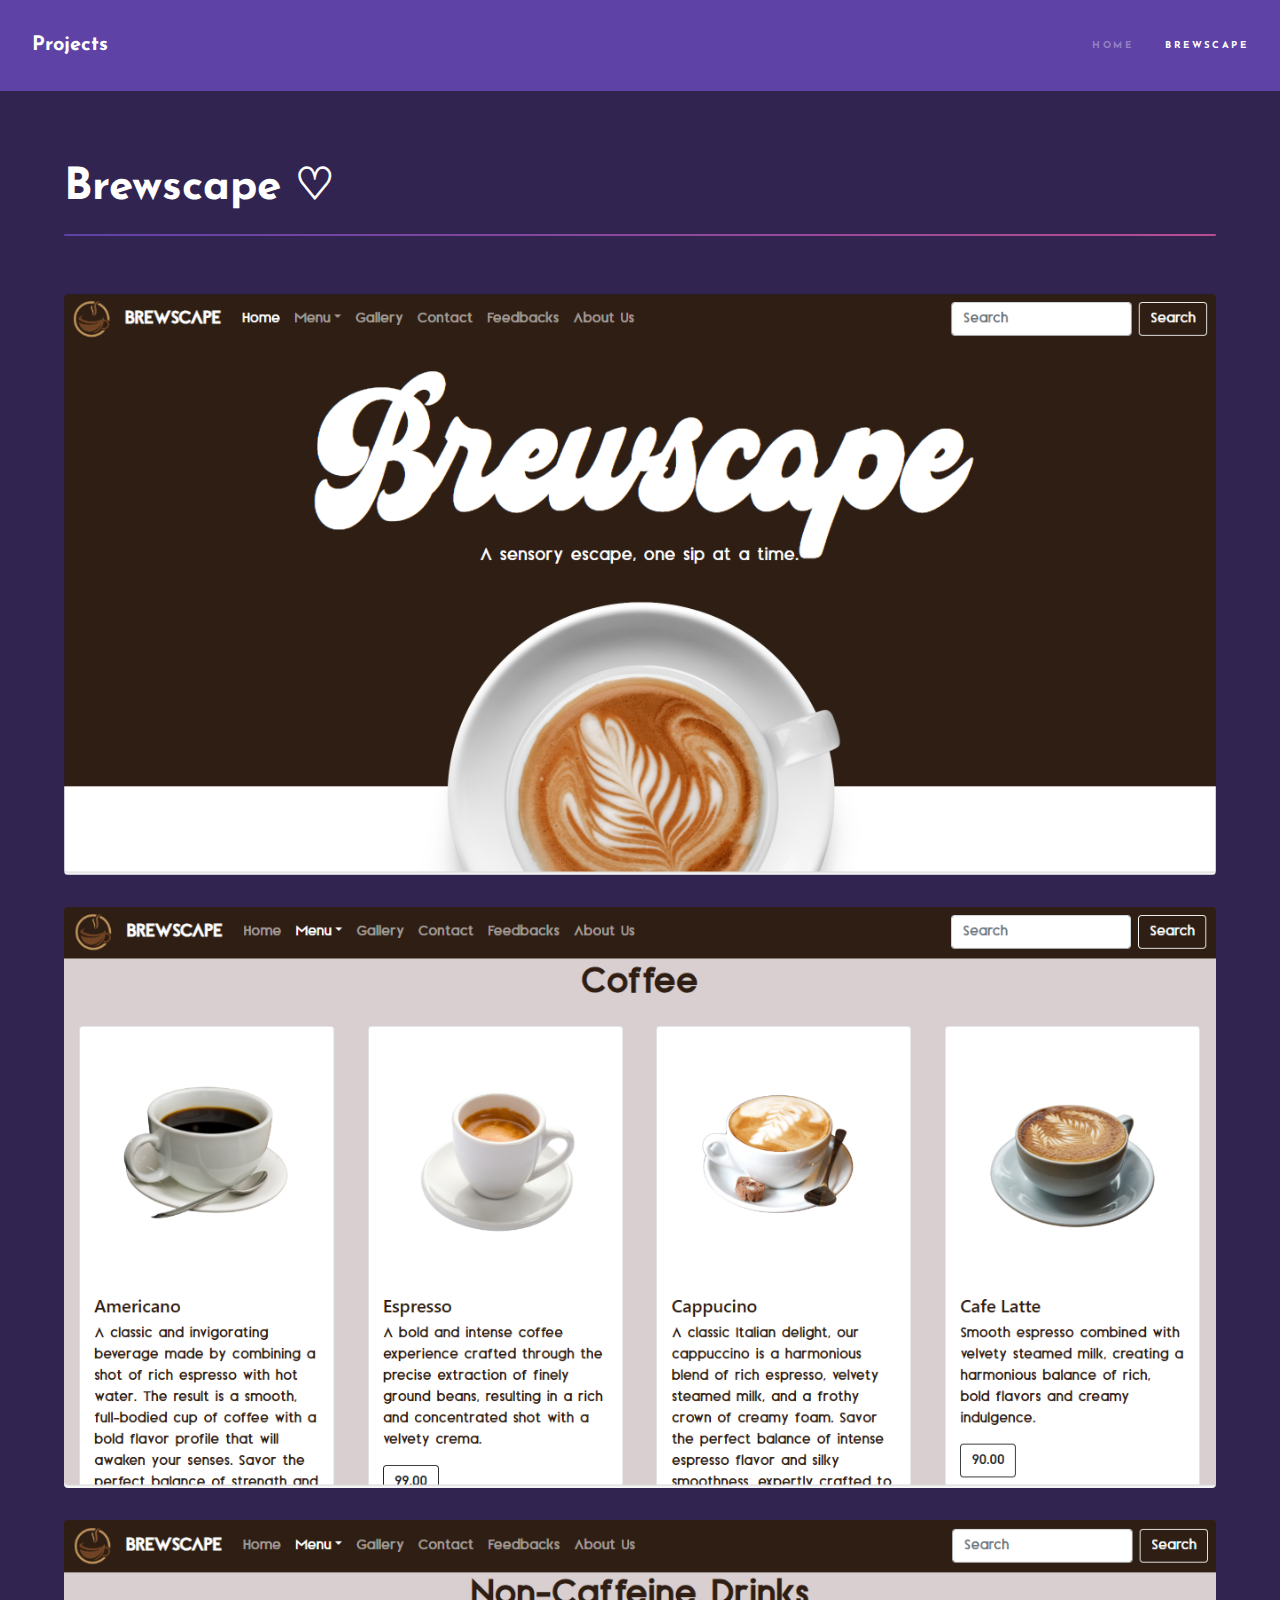
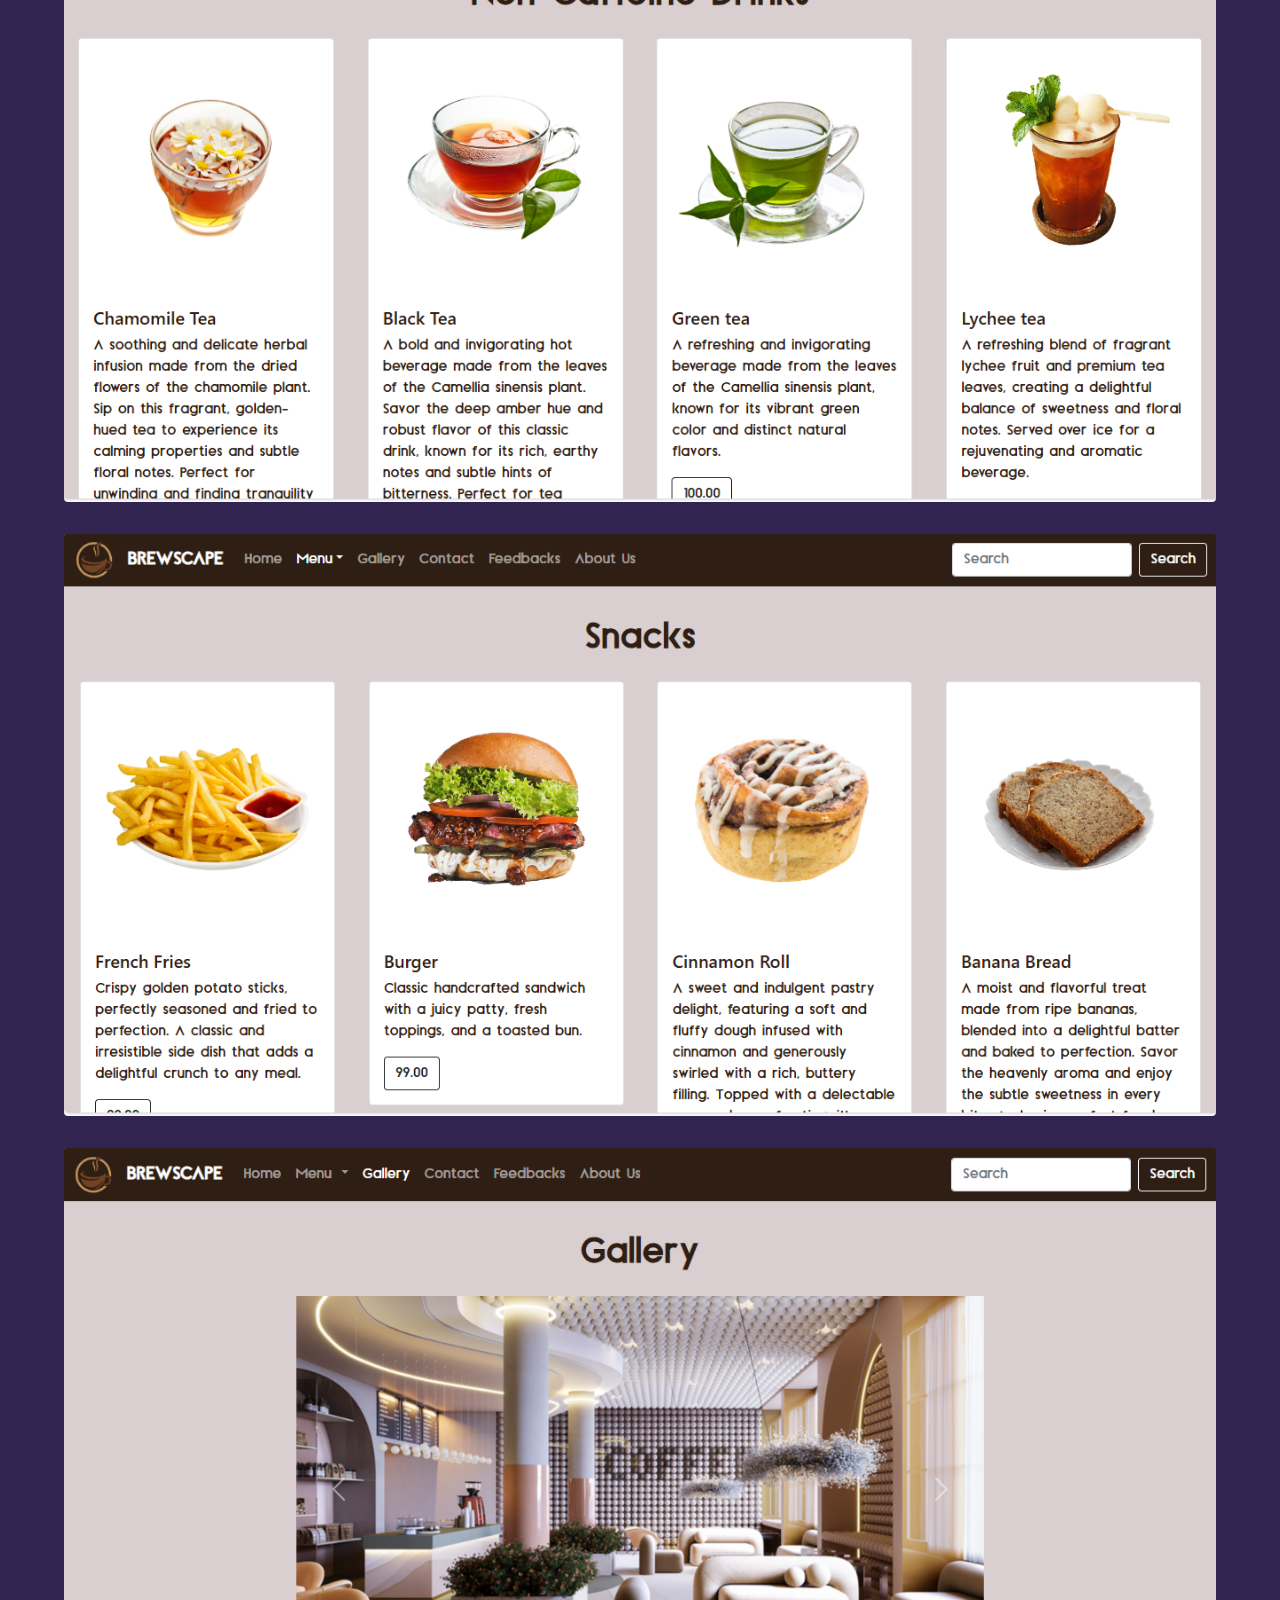
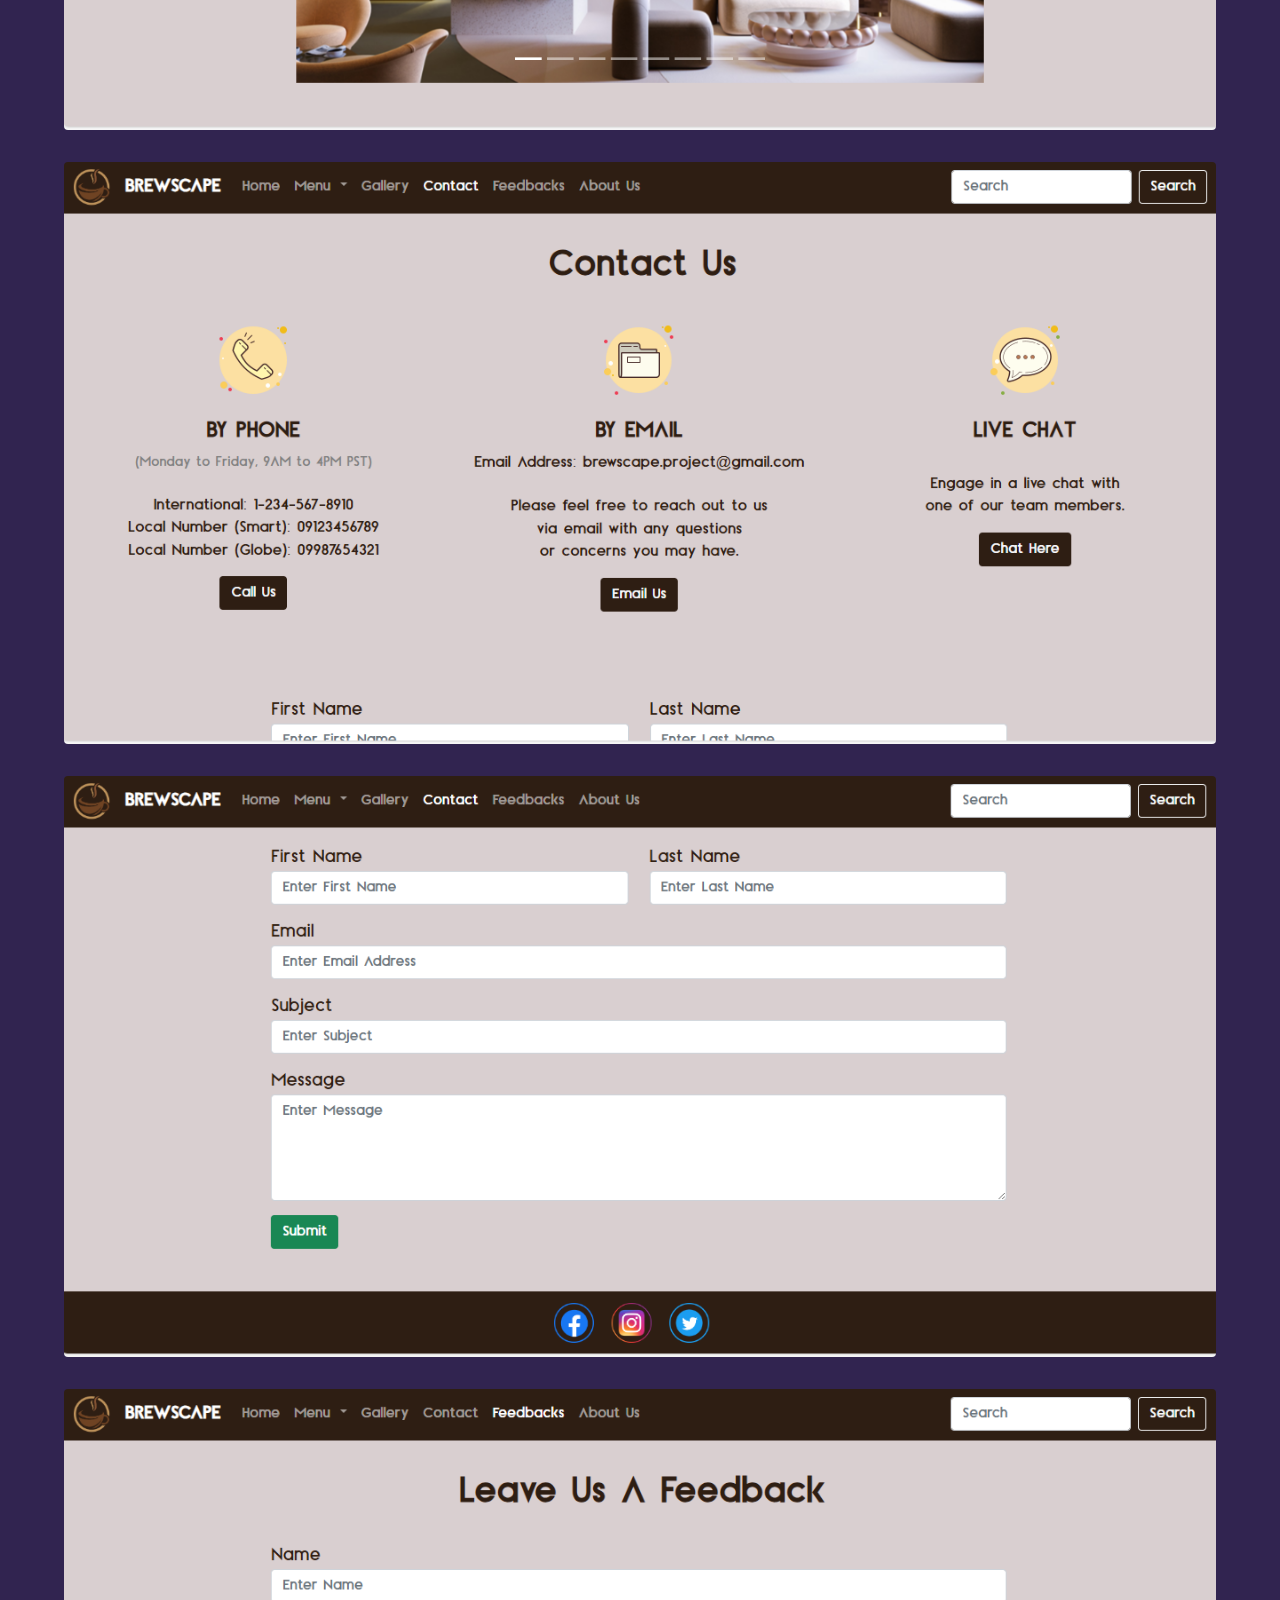
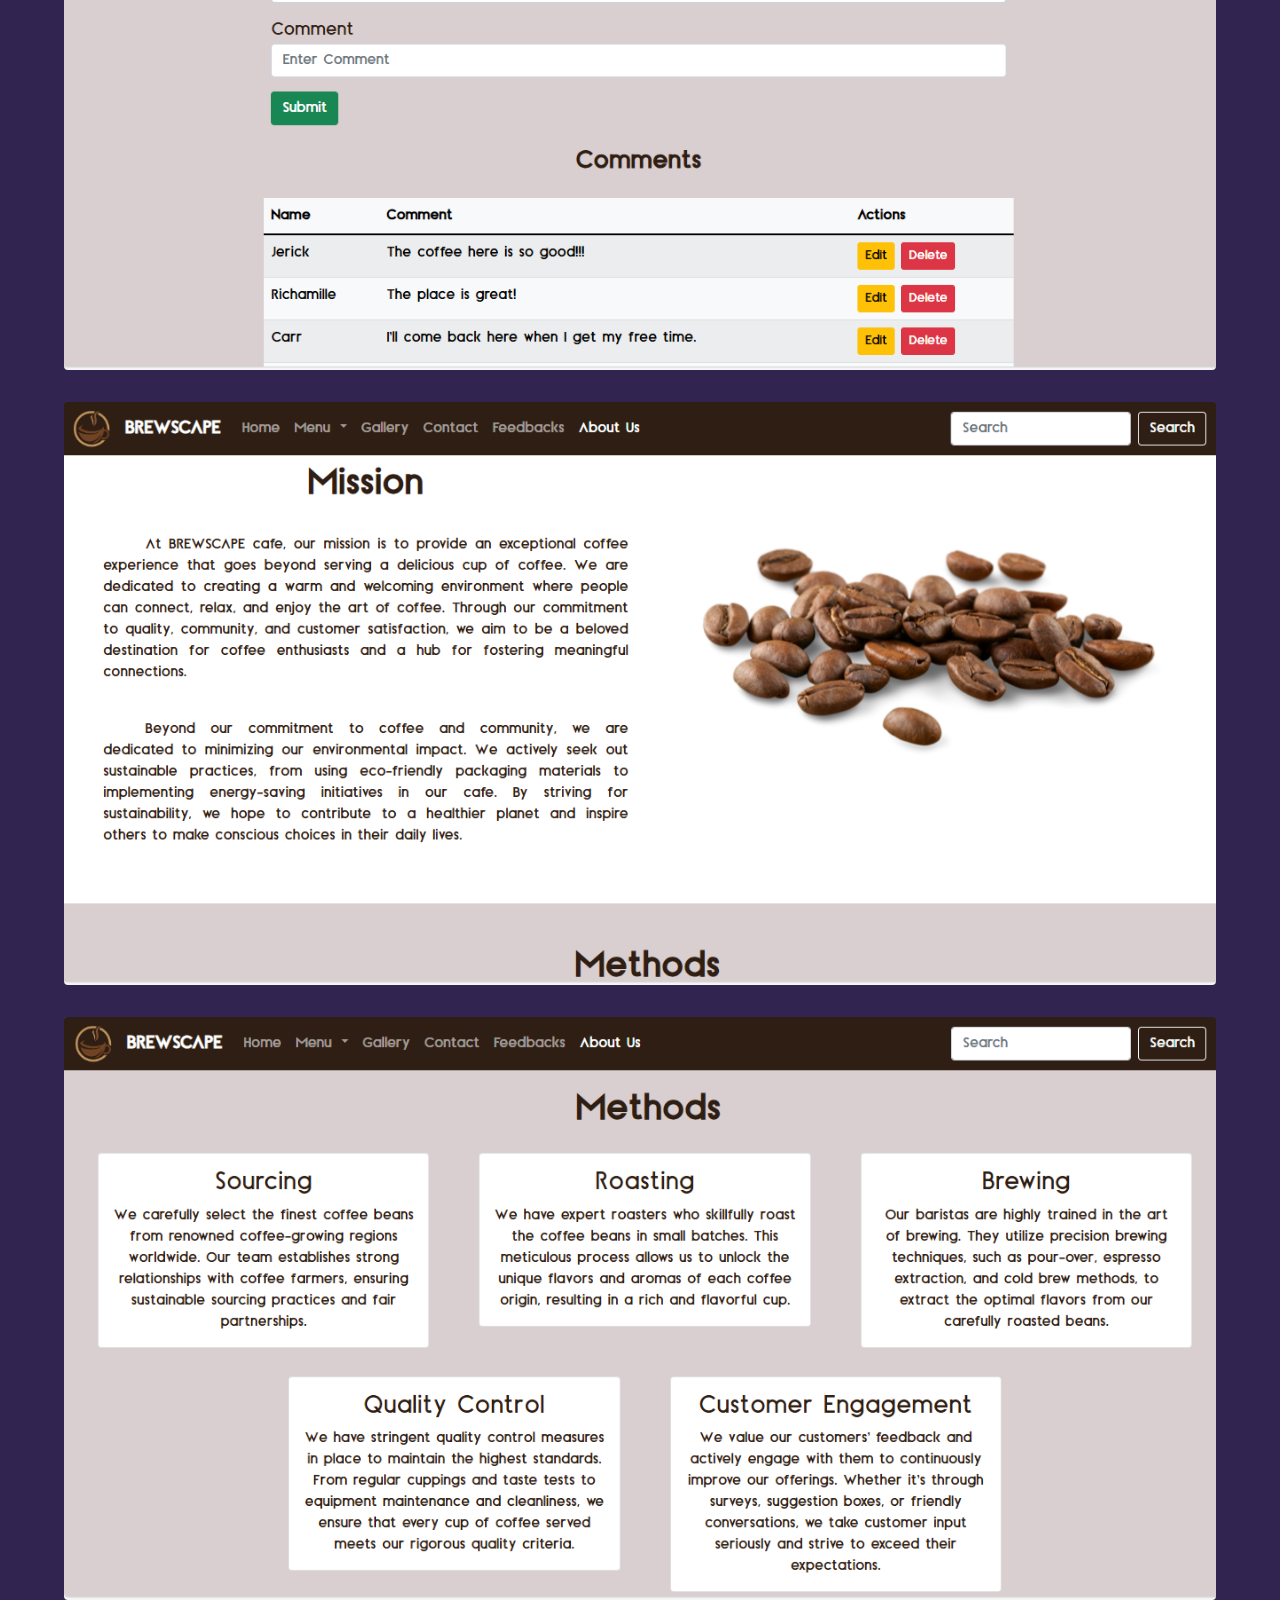
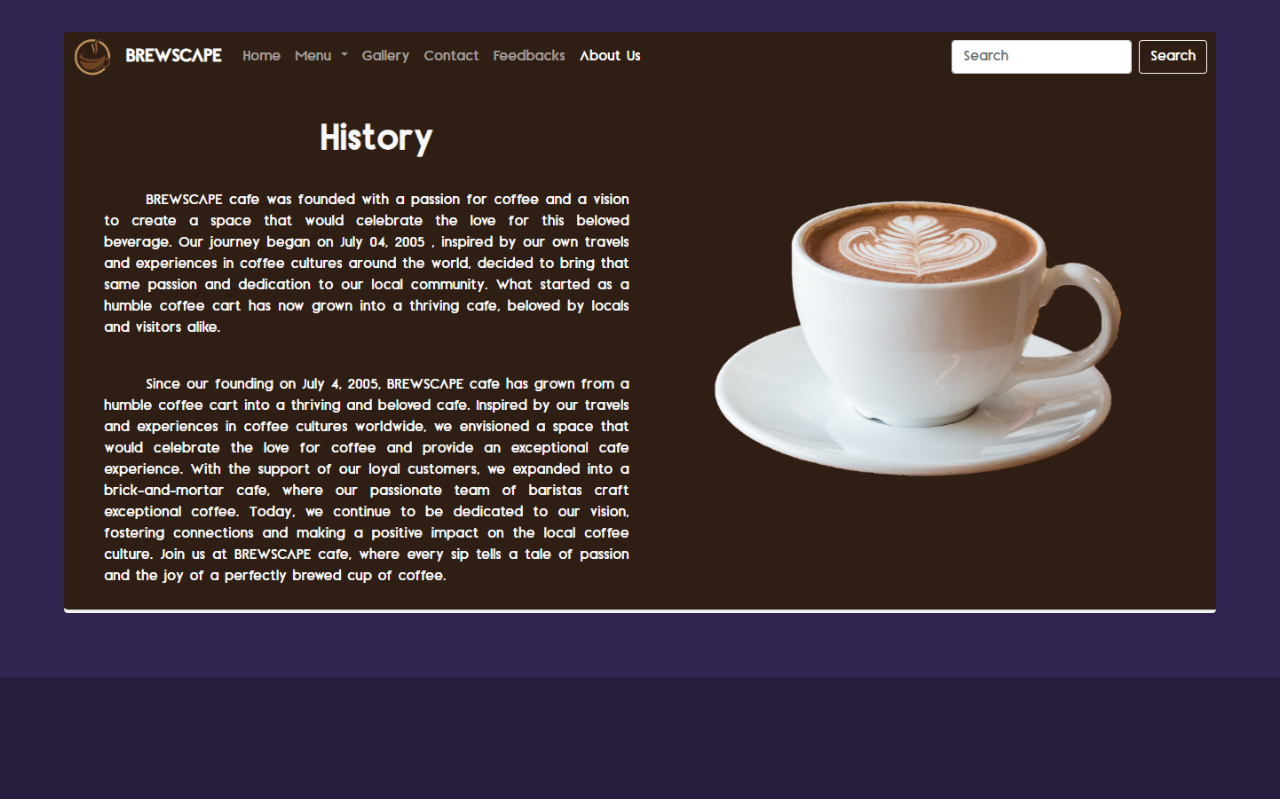
<file: brewscape.html>
<!DOCTYPE HTML>
<!--
	Hyperspace by HTML5 UP
	html5up.net | @ajlkn
	Free for personal and commercial use under the CCA 3.0 license (html5up.net/license)
-->
<html>
	<head>
		<title>Richamille's Portfolio</title>
		<meta charset="utf-8" />
		<meta name="viewport" content="width=device-width, initial-scale=1, user-scalable=no" />
		<link rel="preconnect" href="https://fonts.googleapis.com">
		<link rel="preconnect" href="https://fonts.gstatic.com" crossorigin>
		<link href="https://fonts.googleapis.com/css2?family=Josefin+Sans:ital,wght@0,100..700;1,100..700&display=swap" rel="stylesheet">
		<link rel="stylesheet" href="assets/css/main.css" />
		<noscript><link rel="stylesheet" href="assets/css/noscript.css" /></noscript>
	</head>
	<body class="is-preload">

		<!-- Header -->
			<header id="header">
				<a href="index.html" class="title josefin-sans">Projects</a>
				<nav>
					<ul>
						<li><a href="index.html" class="josefin-sans">Home</a></li>
						<li><a href="brewscape.html" class="active josefin-sans">Brewscape</a></li>
						<!-- <li><a href="elements.html">Elements</a></li> -->
					</ul>
				</nav>
			</header>

		<!-- Wrapper -->
			<div id="wrapper">

				<!-- Main -->
					<section id="main" class="wrapper">
						<div class="inner">
							<h1 class="major josefin-sans">Brewscape ♡</h1>
							<!-- <p style="text-align: center";>HTML, Bootstrap, CSS, Javascript</p> -->
							<span class="image fit"><img src="images/brewscapehome.png" alt="Homepage" /></span>
							<span class="image fit"><img src="images/brewscapemenucoffee.png" alt="Menu Page (Coffee)" /></span>
							<span class="image fit"><img src="images/brewscapemenunoncaffeine.png" alt="Menu Page (Non-Caffeine Drinks)" /></span>
							<span class="image fit"><img src="images/brewscapemenusnacks.png" alt="Menu Page (Snacks)" /></span>
							<span class="image fit"><img src="images/brewscapegallery.png" alt="Gallery Page" /></span>
							<span class="image fit"><img src="images/brewscapecontact.png" alt="Contact Page" /></span>
							<span class="image fit"><img src="images/brewscapecontact1.png" alt="Contact Page" /></span>
							<span class="image fit"><img src="images/brewscapefeedbacks.png" alt="Feedback Page" /></span>
							<span class="image fit"><img src="images/brewscapeaboutus.png" alt="About Us Page" /></span>
							<span class="image fit"><img src="images/brewscapemethods.png" alt="About Us Page" /></span>
							<span class="image fit"><img src="images/brewscapehistory.png" alt="About Us Page" /></span>


						</div>
					</section>

			</div>

		<!-- Footer -->
			<footer id="footer" class="wrapper alt">
				<div class="inner">
					<ul class="menu">
						<!-- <li>&copy; Untitled. All rights reserved.</li><li>Design: <a href="http://html5up.net">HTML5 UP</a></li> -->
					</ul>
				</div>
			</footer>

		<!-- Scripts -->
			<script src="assets/js/jquery.min.js"></script>
			<script src="assets/js/jquery.scrollex.min.js"></script>
			<script src="assets/js/jquery.scrolly.min.js"></script>
			<script src="assets/js/browser.min.js"></script>
			<script src="assets/js/breakpoints.min.js"></script>
			<script src="assets/js/util.js"></script>
			<script src="assets/js/main.js"></script>

	</body>
</html>
</file>
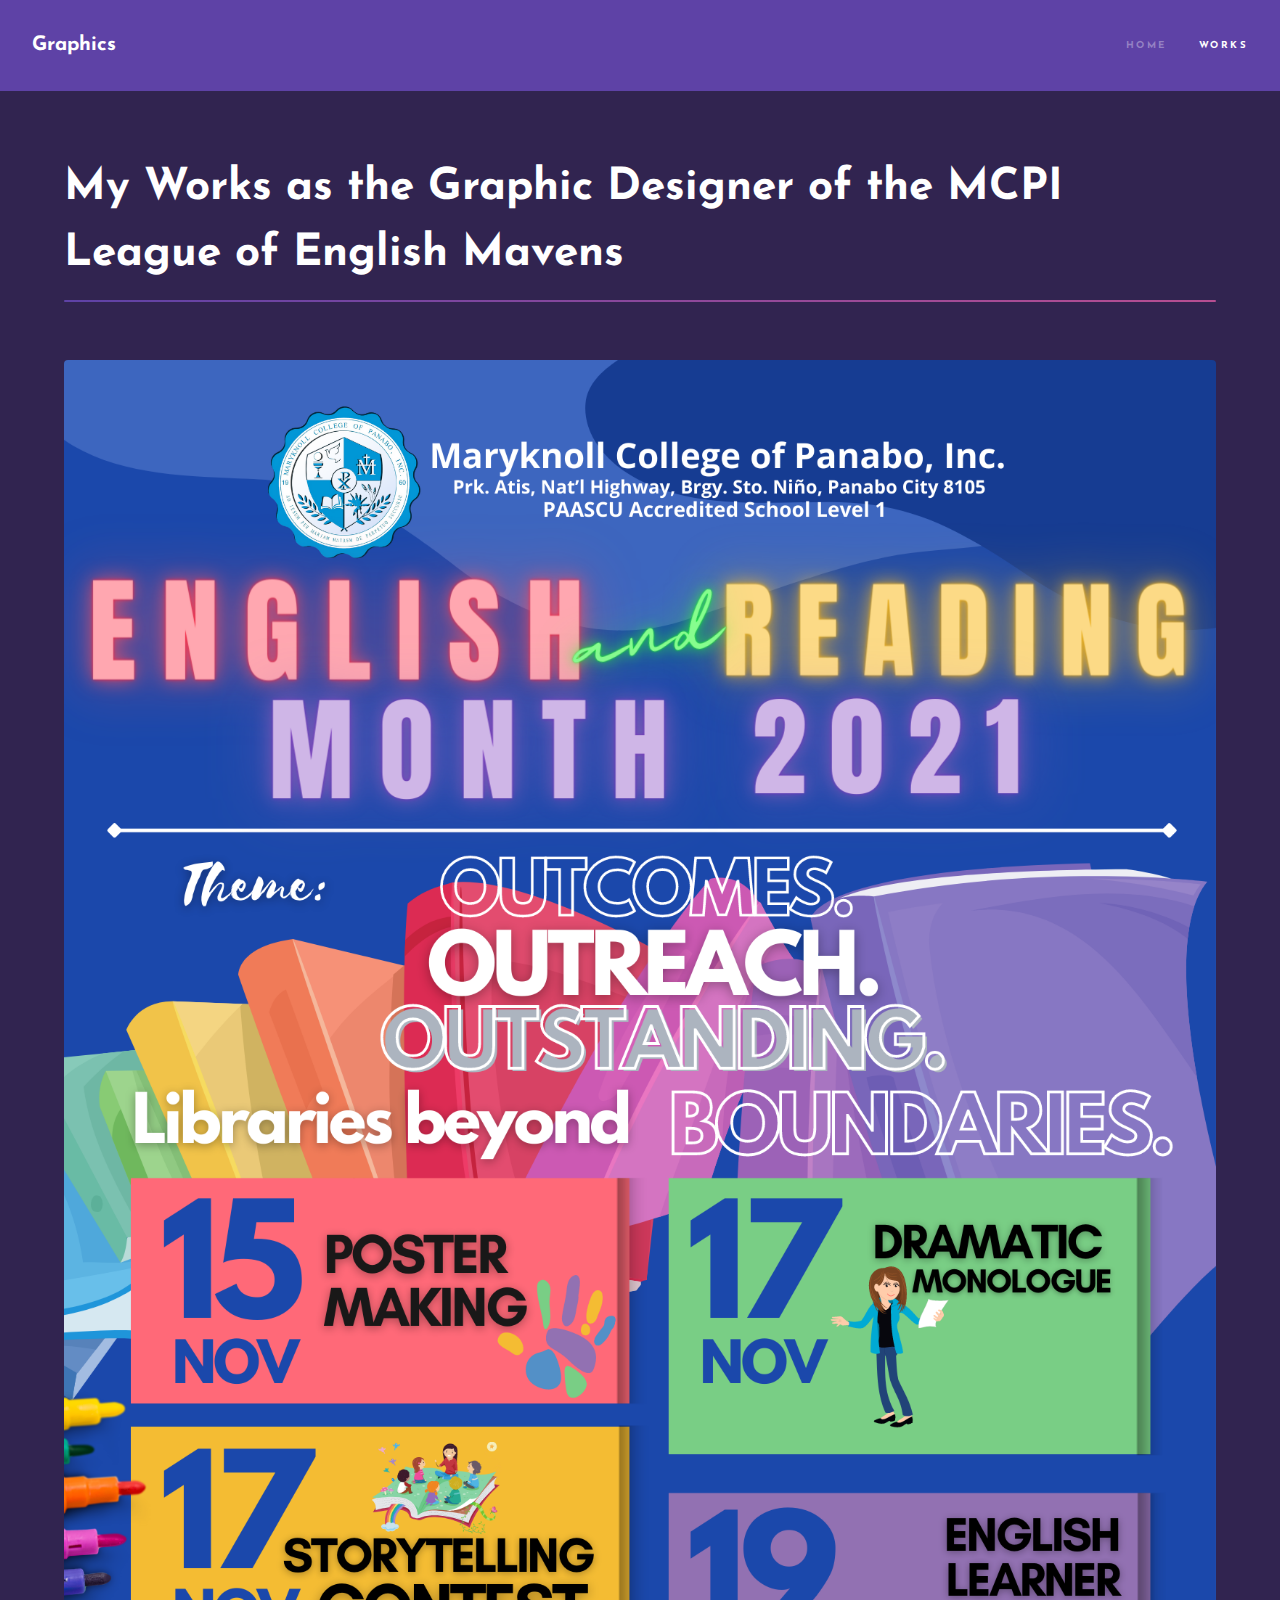
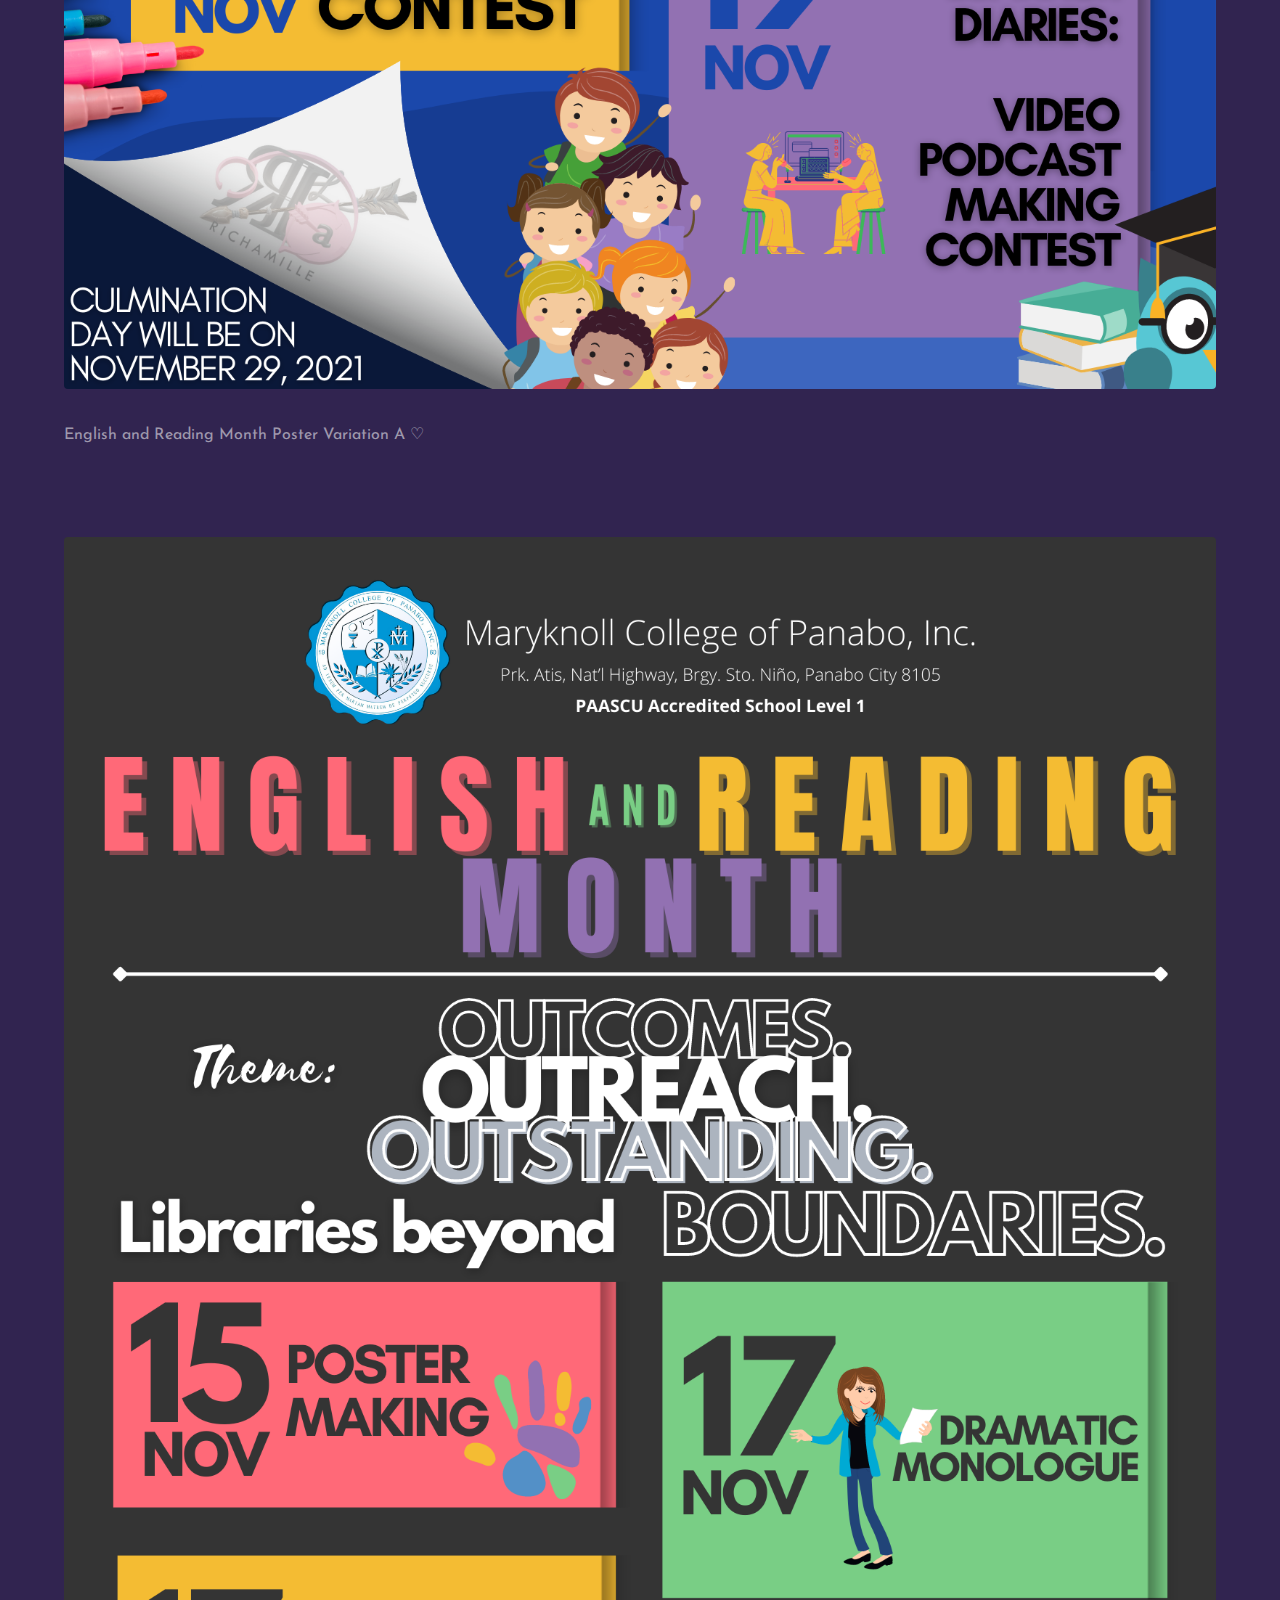
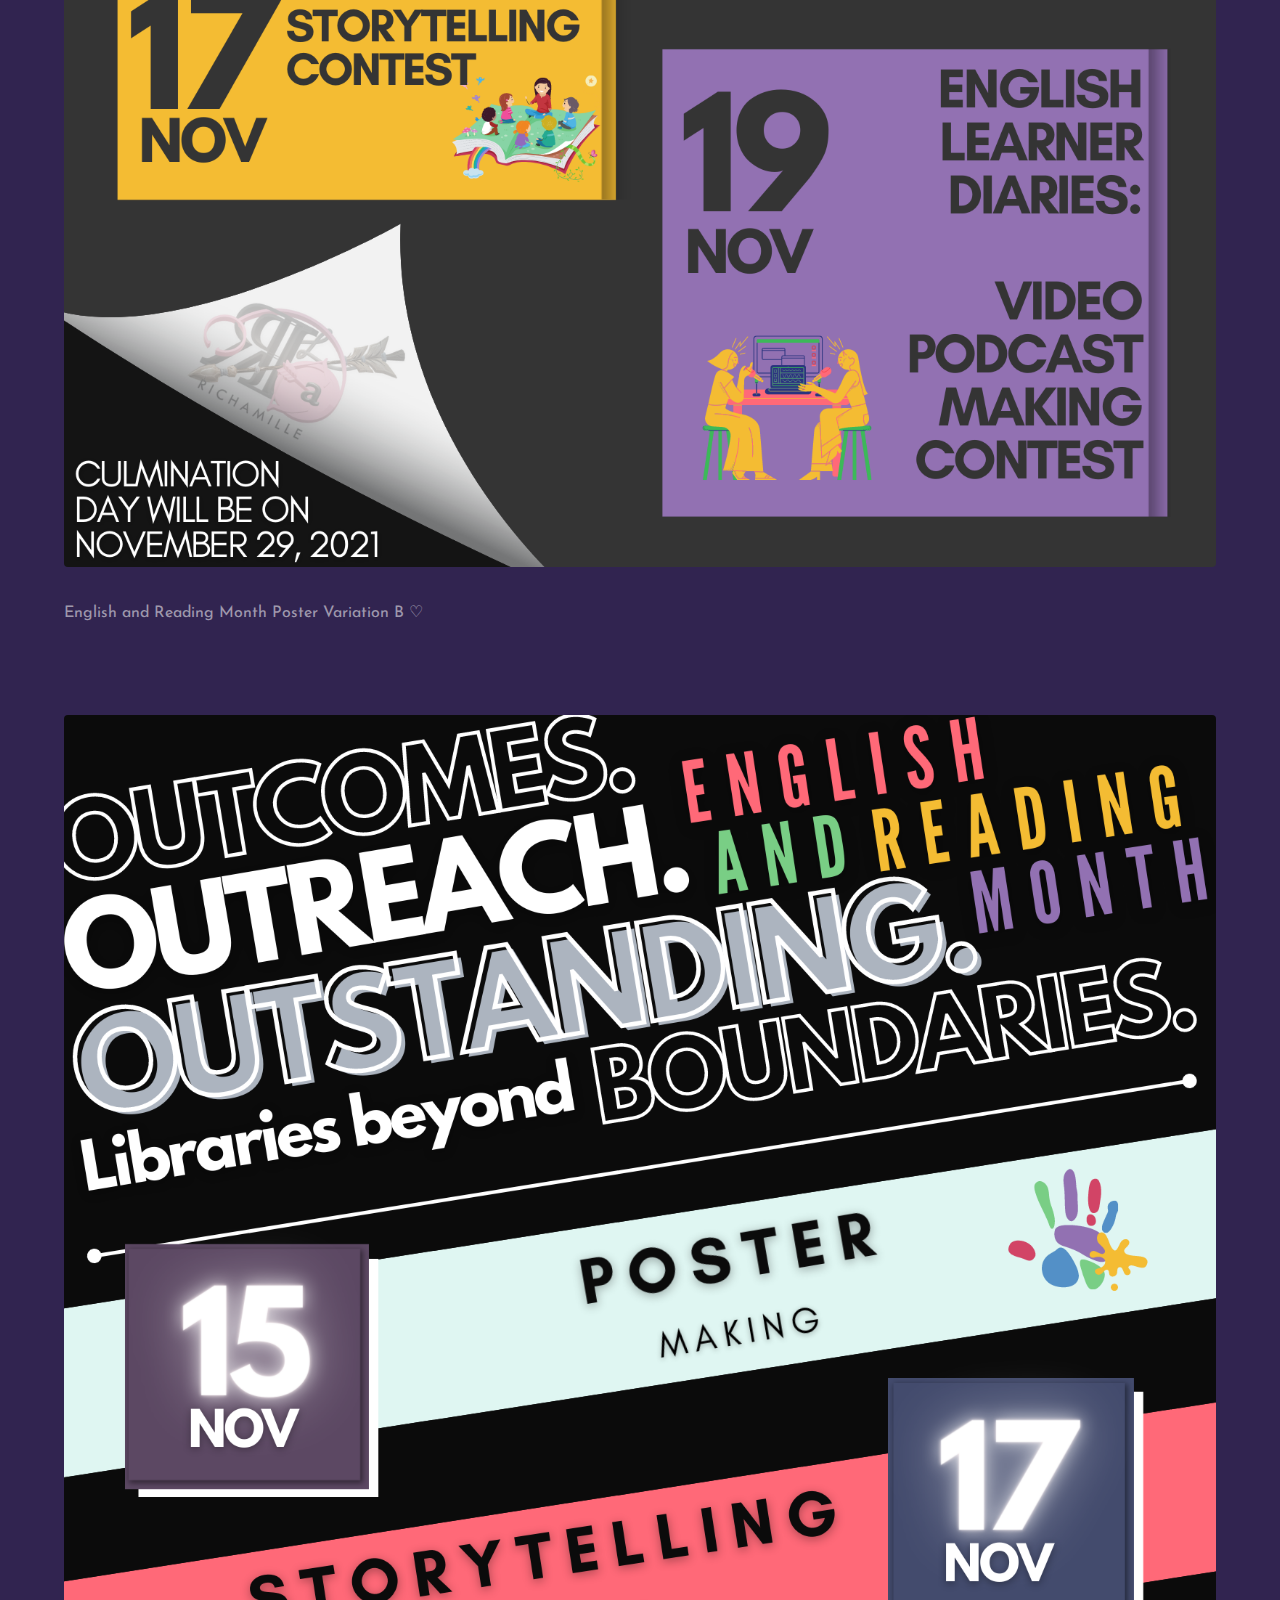
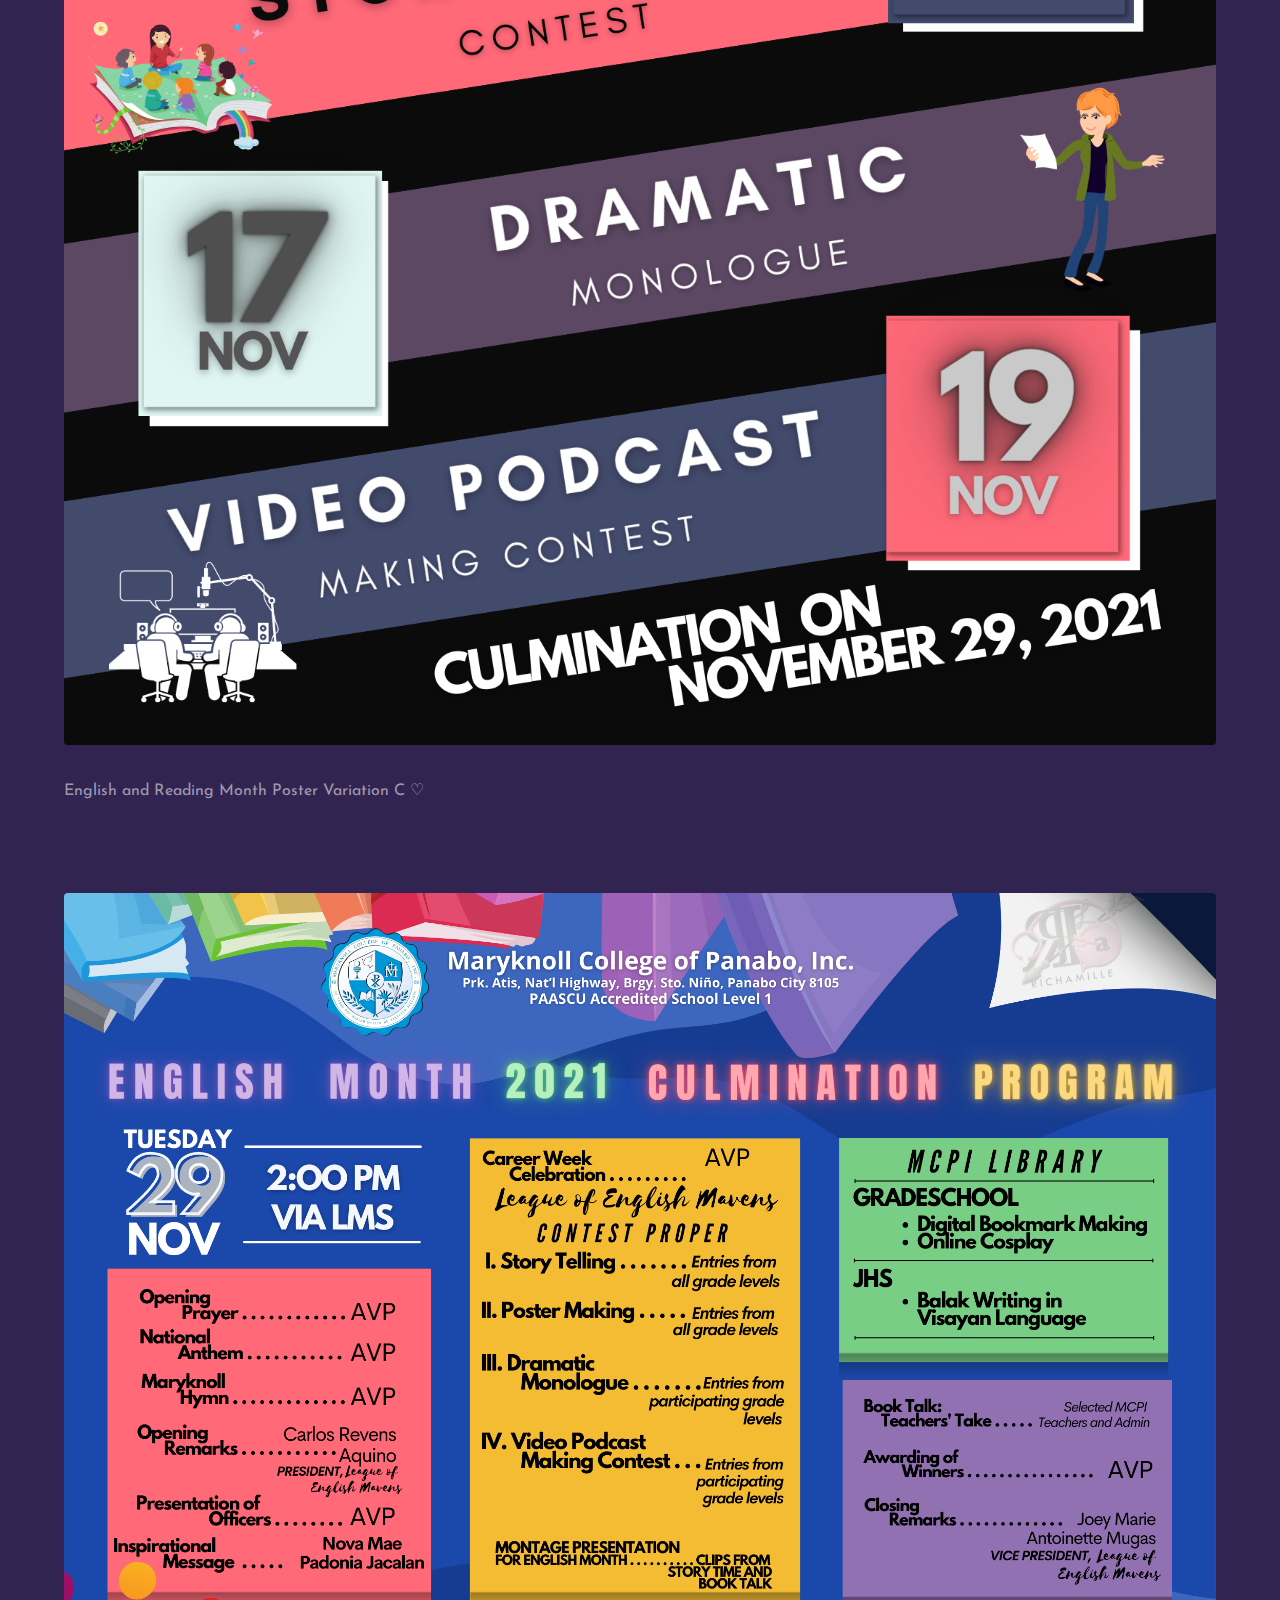
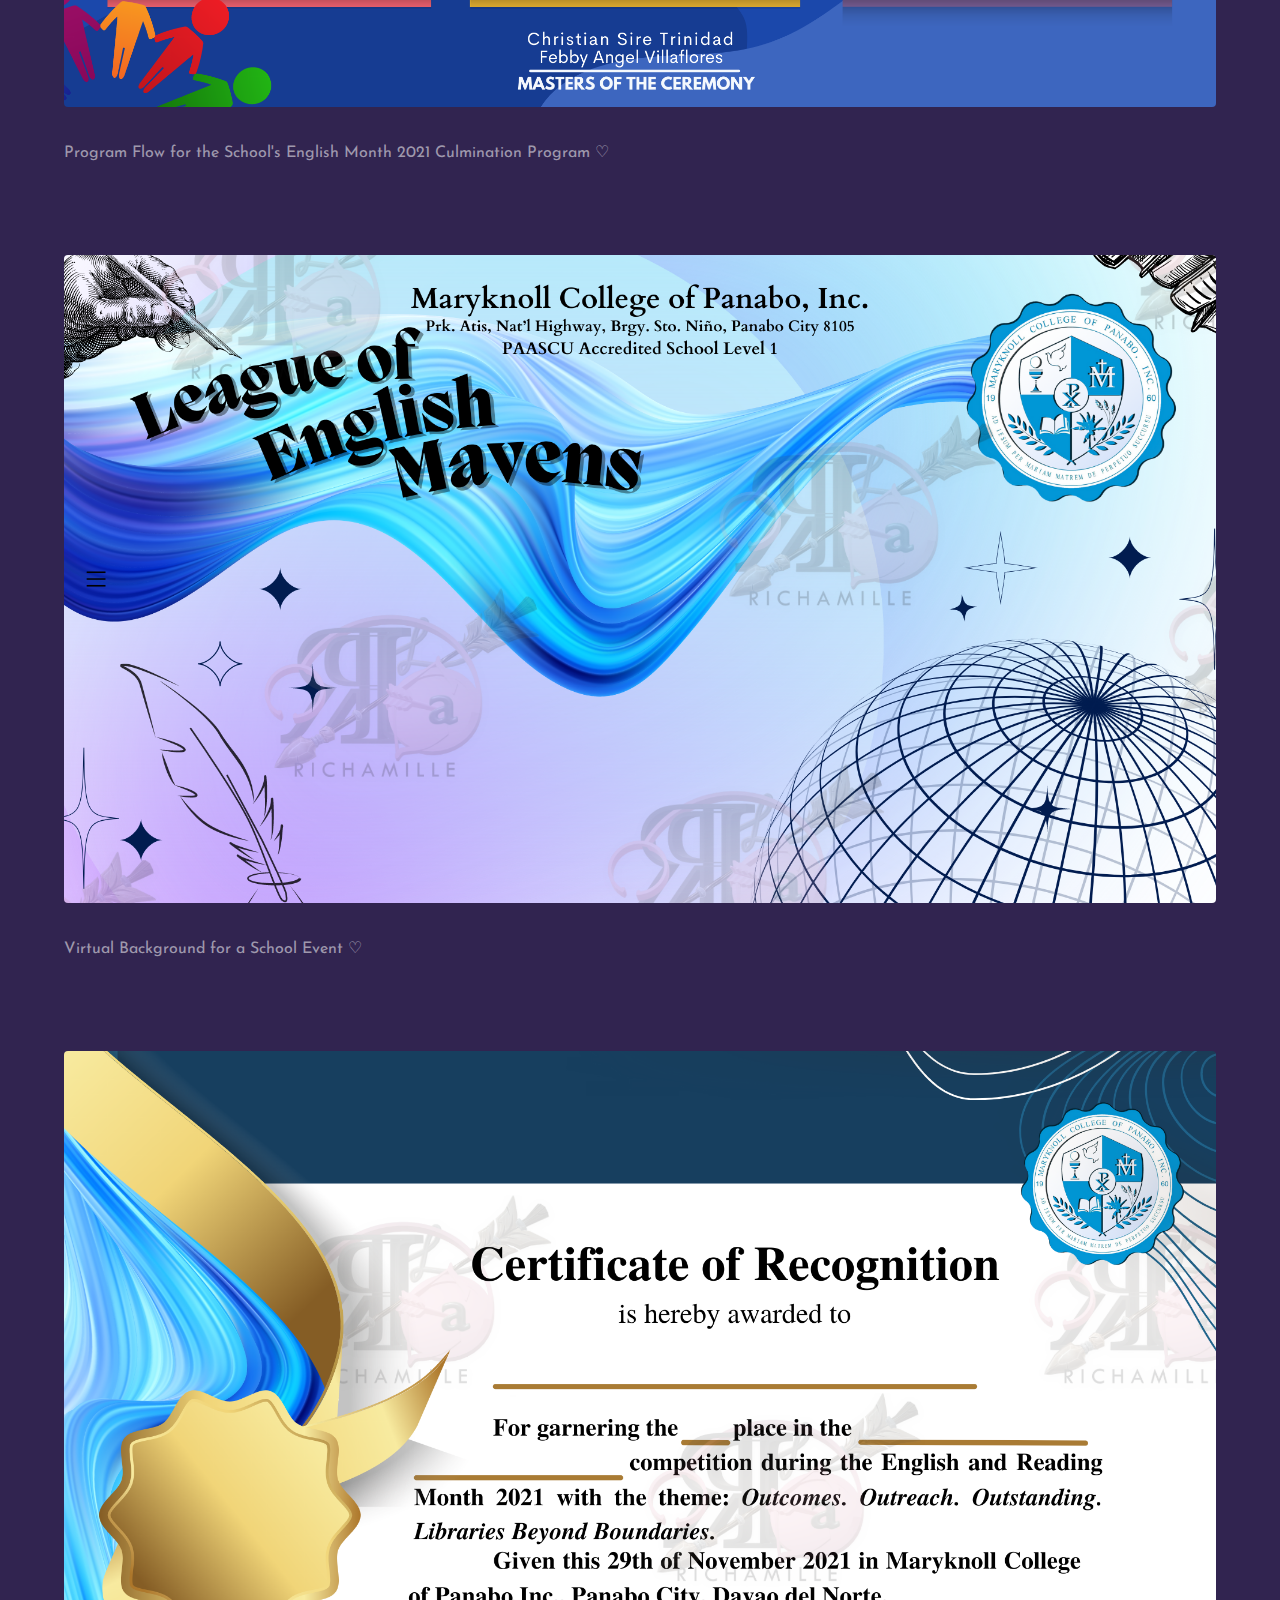
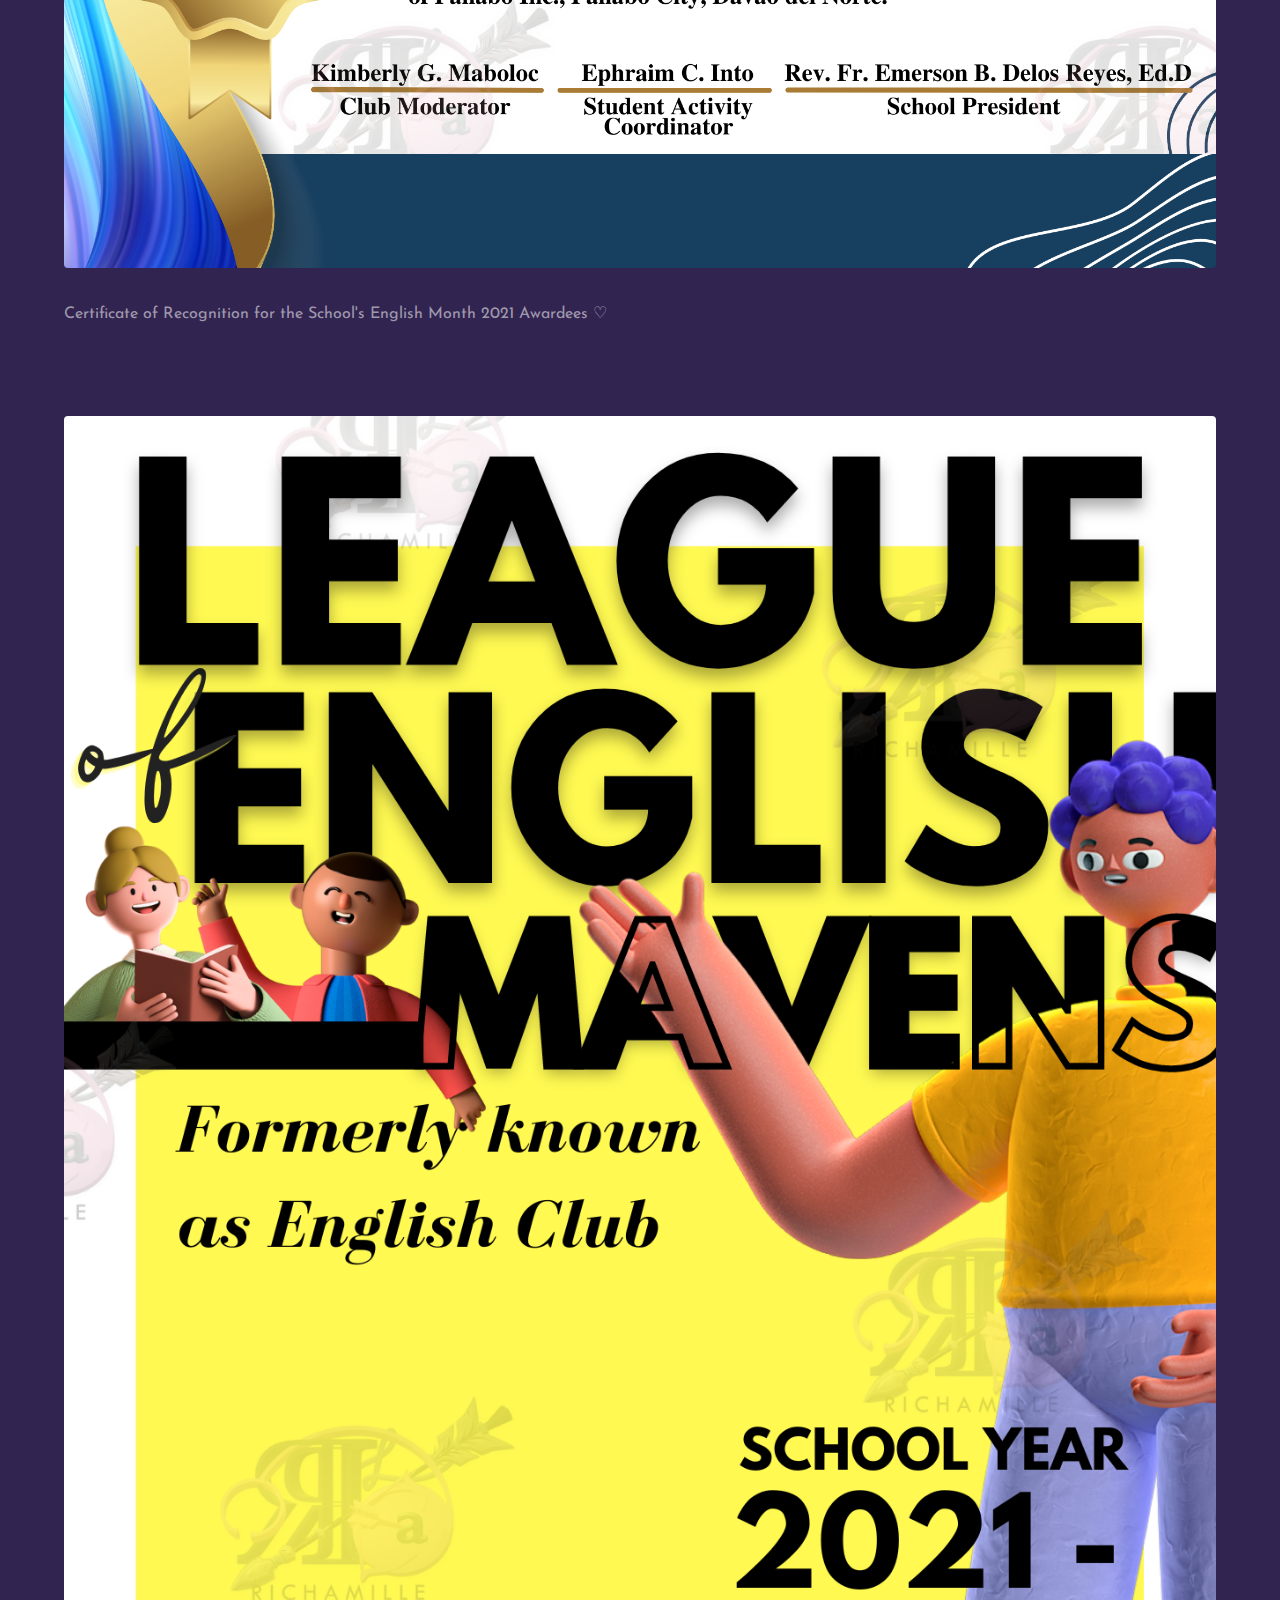
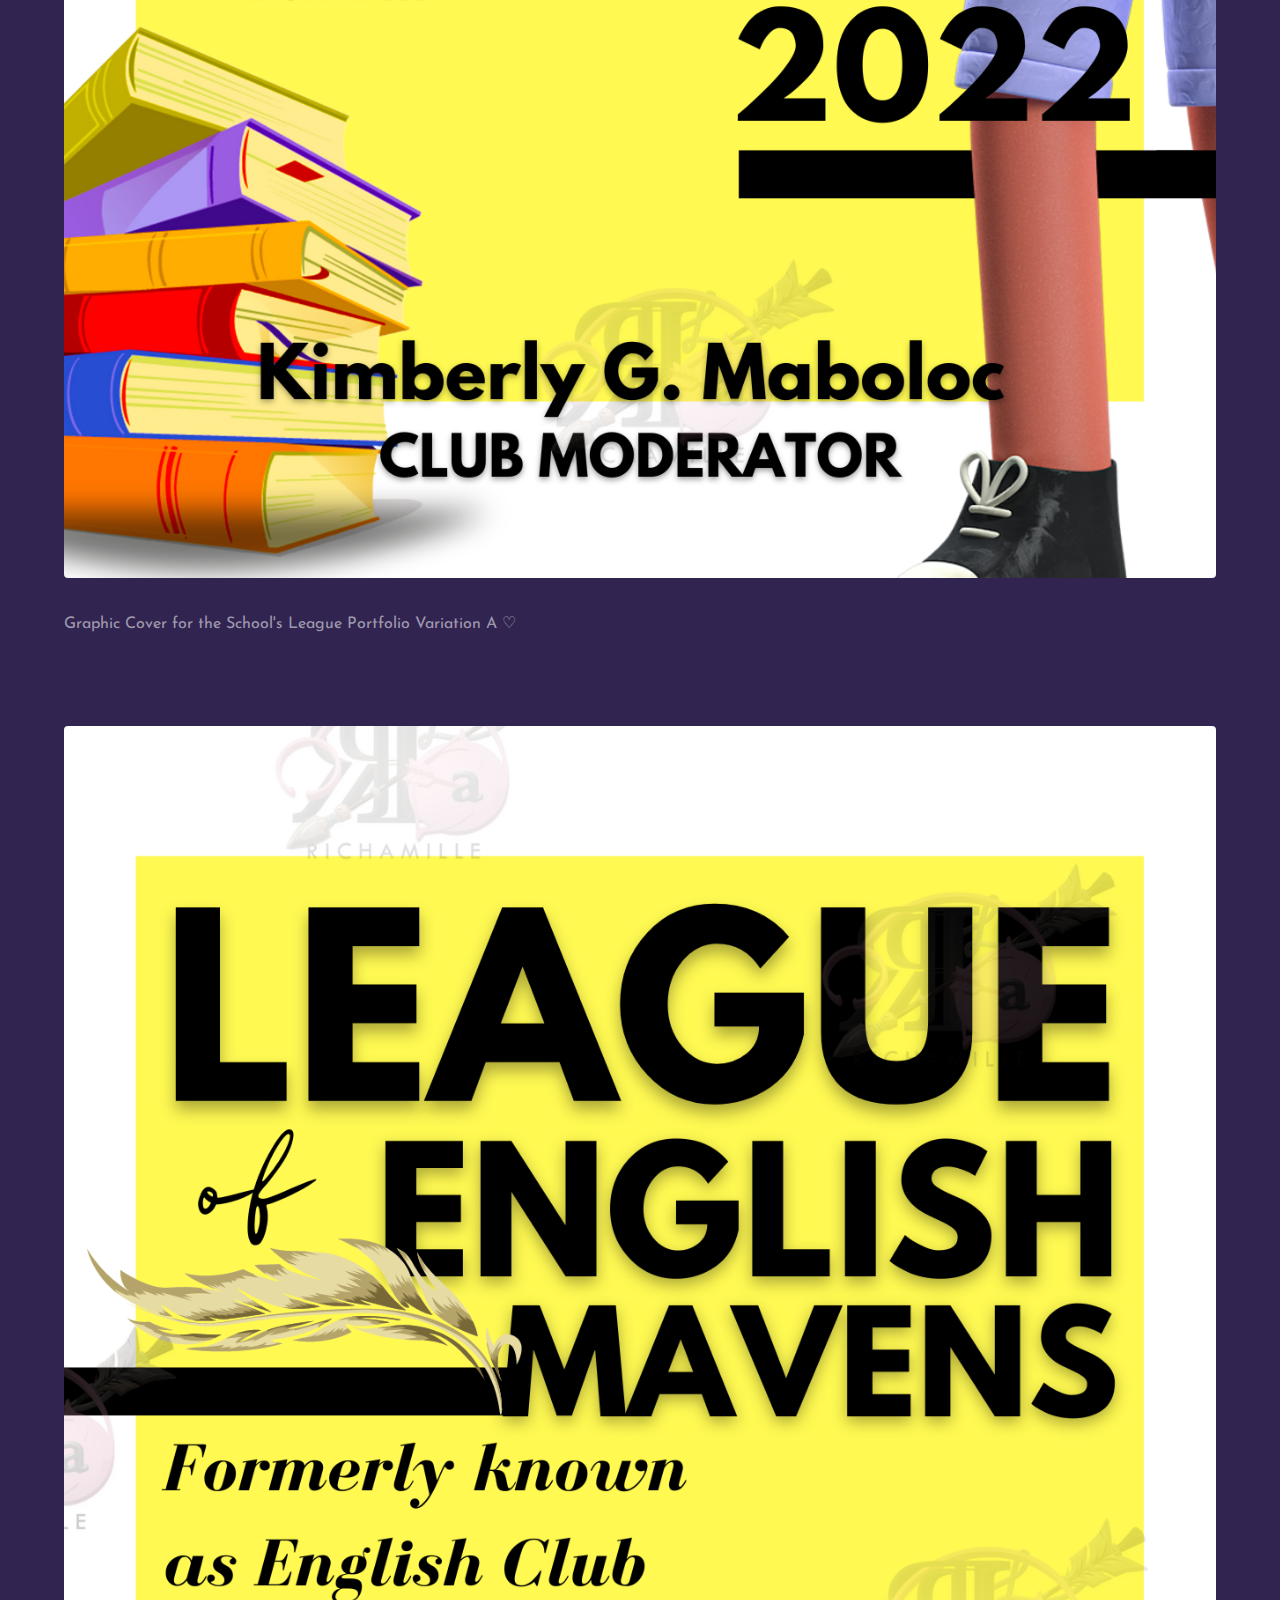
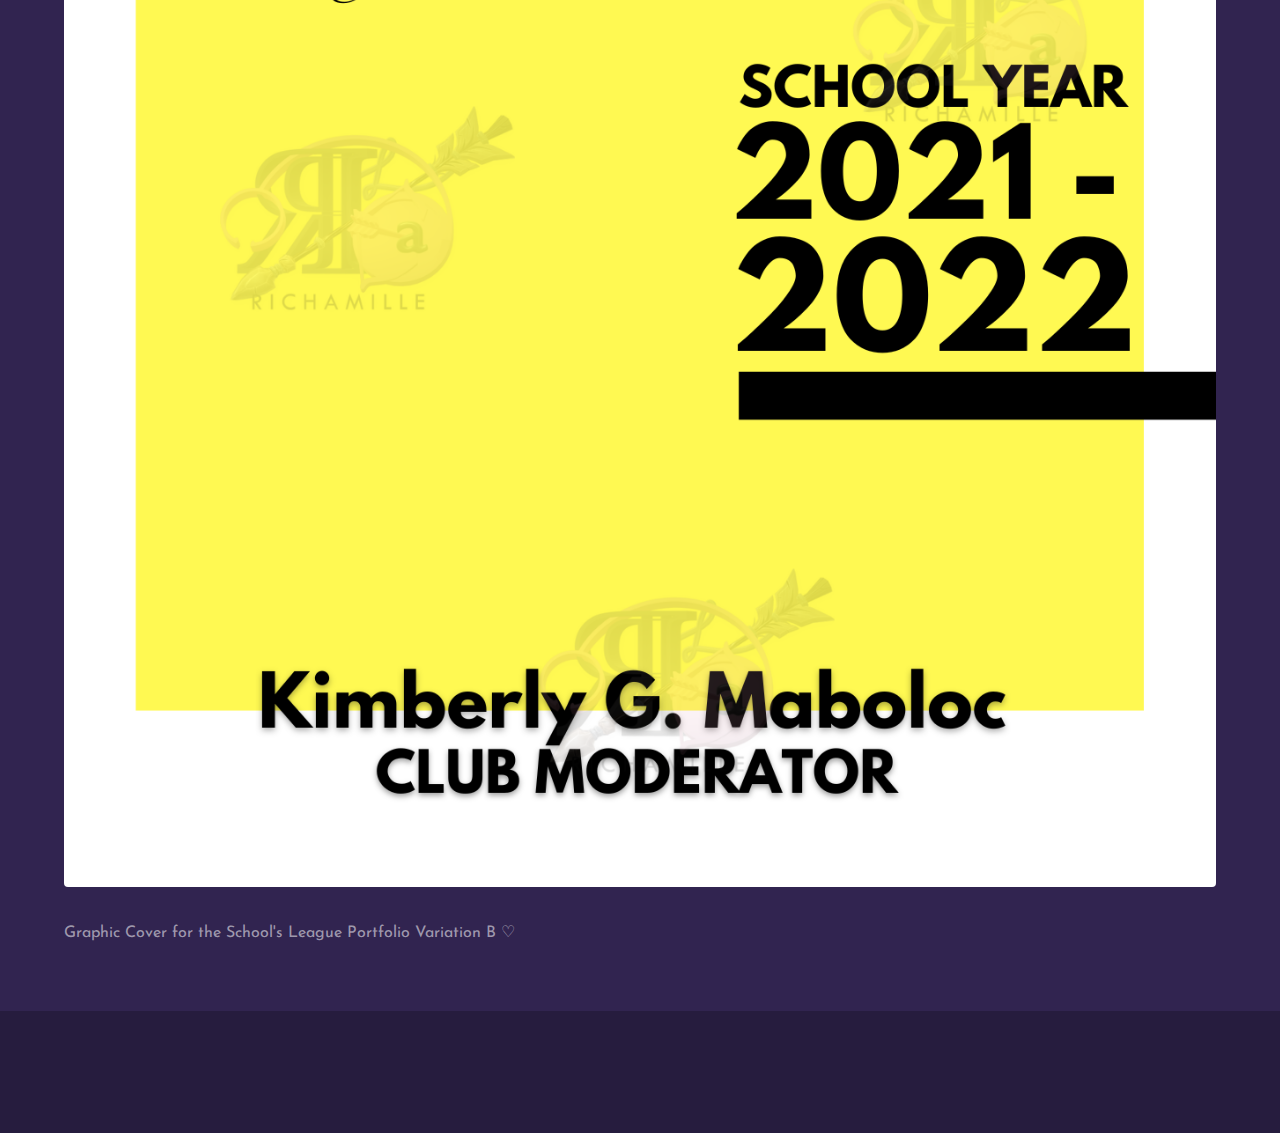
<file: graphics1.html>
<!DOCTYPE HTML>
<!--
	Hyperspace by HTML5 UP
	html5up.net | @ajlkn
	Free for personal and commercial use under the CCA 3.0 license (html5up.net/license)
-->
<html>
	<head>
		<title>Richamille's Portfolio</title>
		<meta charset="utf-8" />
		<meta name="viewport" content="width=device-width, initial-scale=1, user-scalable=no" />
		<link rel="preconnect" href="https://fonts.googleapis.com">
		<link rel="preconnect" href="https://fonts.gstatic.com" crossorigin>
		<link href="https://fonts.googleapis.com/css2?family=Josefin+Sans:ital,wght@0,100..700;1,100..700&display=swap" rel="stylesheet">
		<link rel="stylesheet" href="assets/css/main.css" />
		<noscript><link rel="stylesheet" href="assets/css/noscript.css" /></noscript>
	</head>
	<body class="is-preload">

		<!-- Header -->
			<header id="header">
				<a href="index.html" class="title josefin-sans">Graphics</a>
				<nav>
					<ul>
						<li><a href="index.html" class="josefin-sans">Home</a></li>
						<li><a href="graphics1.html" class="active josefin-sans">Works</a></li>
						<!-- <li><a href="elements.html">Elements</a></li> -->
					</ul>
				</nav>
			</header>

		<!-- Wrapper -->
			<div id="wrapper">

				<!-- Main -->
					<section id="main" class="wrapper">
						<div class="inner">
							<h1 class="major josefin-sans">My Works as the Graphic Designer of the MCPI League of English Mavens</h1>
							<span class="image fit"><img src="images/ReadingMonthPosterA.png" alt="English and Reading Month Poster Variation A" /></span>
							<p class="josefin-sans">English and Reading Month Poster Variation A ♡</p>
							<br>
							<br>
							<span class="image fit"><img src="images/ReadingMonthPosterB.png" alt="English and Reading Month Poster Variation B" /></span>
							<p class="josefin-sans">English and Reading Month Poster Variation B ♡</p>
							<br>
							<br>
							<span class="image fit"><img src="images/ReadingMonthPosterC.png" alt="English and Reading Month Poster Variation C" /></span>
							<p class="josefin-sans">English and Reading Month Poster Variation C ♡</p>
							<br>
							<br>
							<span class="image fit"><img src="images/Program Flow.png" alt="Program Flow for the School's English Month 2021 Culmination Program" /></span>
							<p class="josefin-sans">Program Flow for the School's English Month 2021 Culmination Program ♡</p>
							<br>
							<br>
							<span class="image fit"><img src="images/Virtual Background.png" alt="Virtual Background for a School Event" /></span>
							<p class="josefin-sans">Virtual Background for a School Event ♡</p>
							<br>
							<br>
							<span class="image fit"><img src="images/Certificate.png" alt="Certificate of Recognition for the School's English Month 2021 Awardees" /></span>
							<p class="josefin-sans">Certificate of Recognition for the School's English Month 2021 Awardees ♡</p>
							<br>
							<br>
							<span class="image fit"><img src="images/Graphic Cover A.png" alt="Graphic Cover for the School's League Portfolio Variation A" /></span>
							<p class="josefin-sans">Graphic Cover for the School's League Portfolio Variation A ♡</p>
							<br>
							<br>
							<span class="image fit"><img src="images/Graphic Cover B.png" alt="Graphic Cover for the School's League Portfolio Variation B" /></span>
							<p class="josefin-sans">Graphic Cover for the School's League Portfolio Variation B ♡</p>
						</div>
					</section>

			</div>

		<!-- Footer -->
			<footer id="footer" class="wrapper alt">
				<div class="inner">
					<ul class="menu">
						<!-- <li>&copy; Untitled. All rights reserved.</li><li>Design: <a href="http://html5up.net">HTML5 UP</a></li> -->
					</ul>
				</div>
			</footer>

		<!-- Scripts -->
			<script src="assets/js/jquery.min.js"></script>
			<script src="assets/js/jquery.scrollex.min.js"></script>
			<script src="assets/js/jquery.scrolly.min.js"></script>
			<script src="assets/js/browser.min.js"></script>
			<script src="assets/js/breakpoints.min.js"></script>
			<script src="assets/js/util.js"></script>
			<script src="assets/js/main.js"></script>

	</body>
</html>
</file>
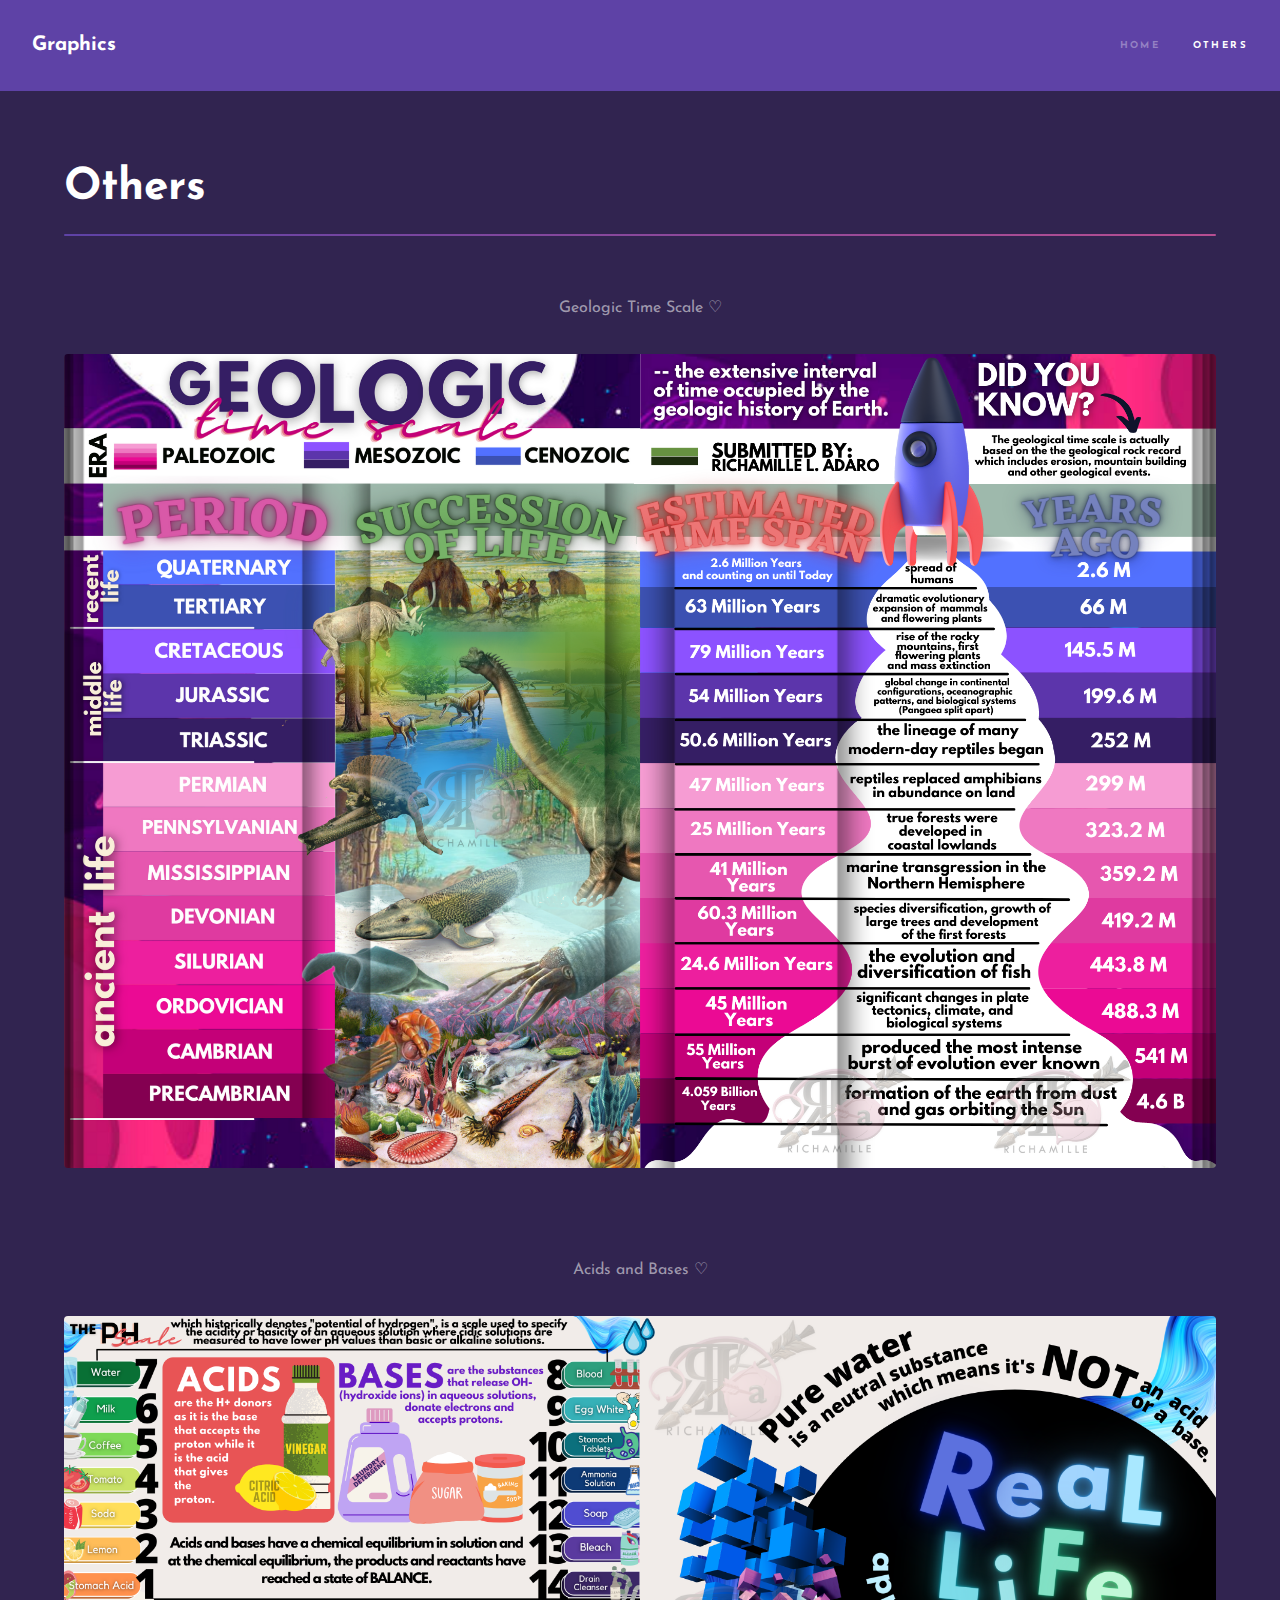
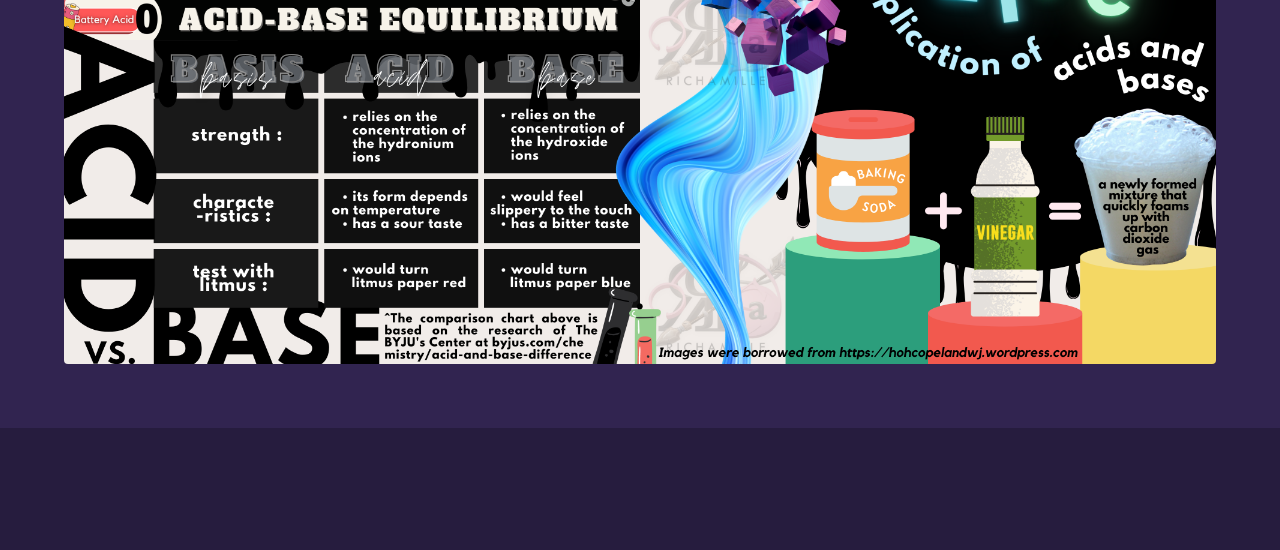
<file: graphics3.html>
<!DOCTYPE HTML>
<!--
	Hyperspace by HTML5 UP
	html5up.net | @ajlkn
	Free for personal and commercial use under the CCA 3.0 license (html5up.net/license)
-->
<html>
	<head>
		<title>Richamille's Portfolio</title>
		<meta charset="utf-8" />
		<meta name="viewport" content="width=device-width, initial-scale=1, user-scalable=no" />
		<link rel="preconnect" href="https://fonts.googleapis.com">
		<link rel="preconnect" href="https://fonts.gstatic.com" crossorigin>
		<link href="https://fonts.googleapis.com/css2?family=Josefin+Sans:ital,wght@0,100..700;1,100..700&display=swap" rel="stylesheet">
		<link rel="stylesheet" href="assets/css/main.css" />
		<noscript><link rel="stylesheet" href="assets/css/noscript.css" /></noscript>
	</head>
	<body class="is-preload">

		<!-- Header -->
			<header id="header">
				<a href="index.html" class="title josefin-sans">Graphics</a>
				<nav>
					<ul>
						<li><a href="index.html" class="josefin-sans">Home</a></li>
						<li><a href="graphics3.html" class="active josefin-sans">Others</a></li>
						<!-- <li><a href="elements.html" class="josefin-sans">Elements</a></li> -->
					</ul>
				</nav>
			</header>

		<!-- Wrapper -->
			<div id="wrapper">

				<!-- Main -->
					<section id="main" class="wrapper">
						<div class="inner">
							<h1 class="major josefin-sans">Others</h1>
							<p style="text-align: center" class="josefin-sans">Geologic Time Scale ♡</p>
							<span class="image fit"><img src="images/GeologicTimeScale.png" alt="Geologic Time Scale" /></span>
							<br>
							<br>
							<p style="text-align: center" class="josefin-sans">Acids and Bases ♡</p>
							<span class="image fit"><img src="images/AcidsAndBases.png" alt="Acids and Bases Poster" /></span>

						</div>
					</section>

			</div>

		<!-- Footer -->
			<footer id="footer" class="wrapper alt">
				<div class="inner">
					<ul class="menu">
						<!-- <li>&copy; Untitled. All rights reserved.</li><li>Design: <a href="http://html5up.net">HTML5 UP</a></li> -->
					</ul>
				</div>
			</footer>

		<!-- Scripts -->
			<script src="assets/js/jquery.min.js"></script>
			<script src="assets/js/jquery.scrollex.min.js"></script>
			<script src="assets/js/jquery.scrolly.min.js"></script>
			<script src="assets/js/browser.min.js"></script>
			<script src="assets/js/breakpoints.min.js"></script>
			<script src="assets/js/util.js"></script>
			<script src="assets/js/main.js"></script>

	</body>
</html>
</file>
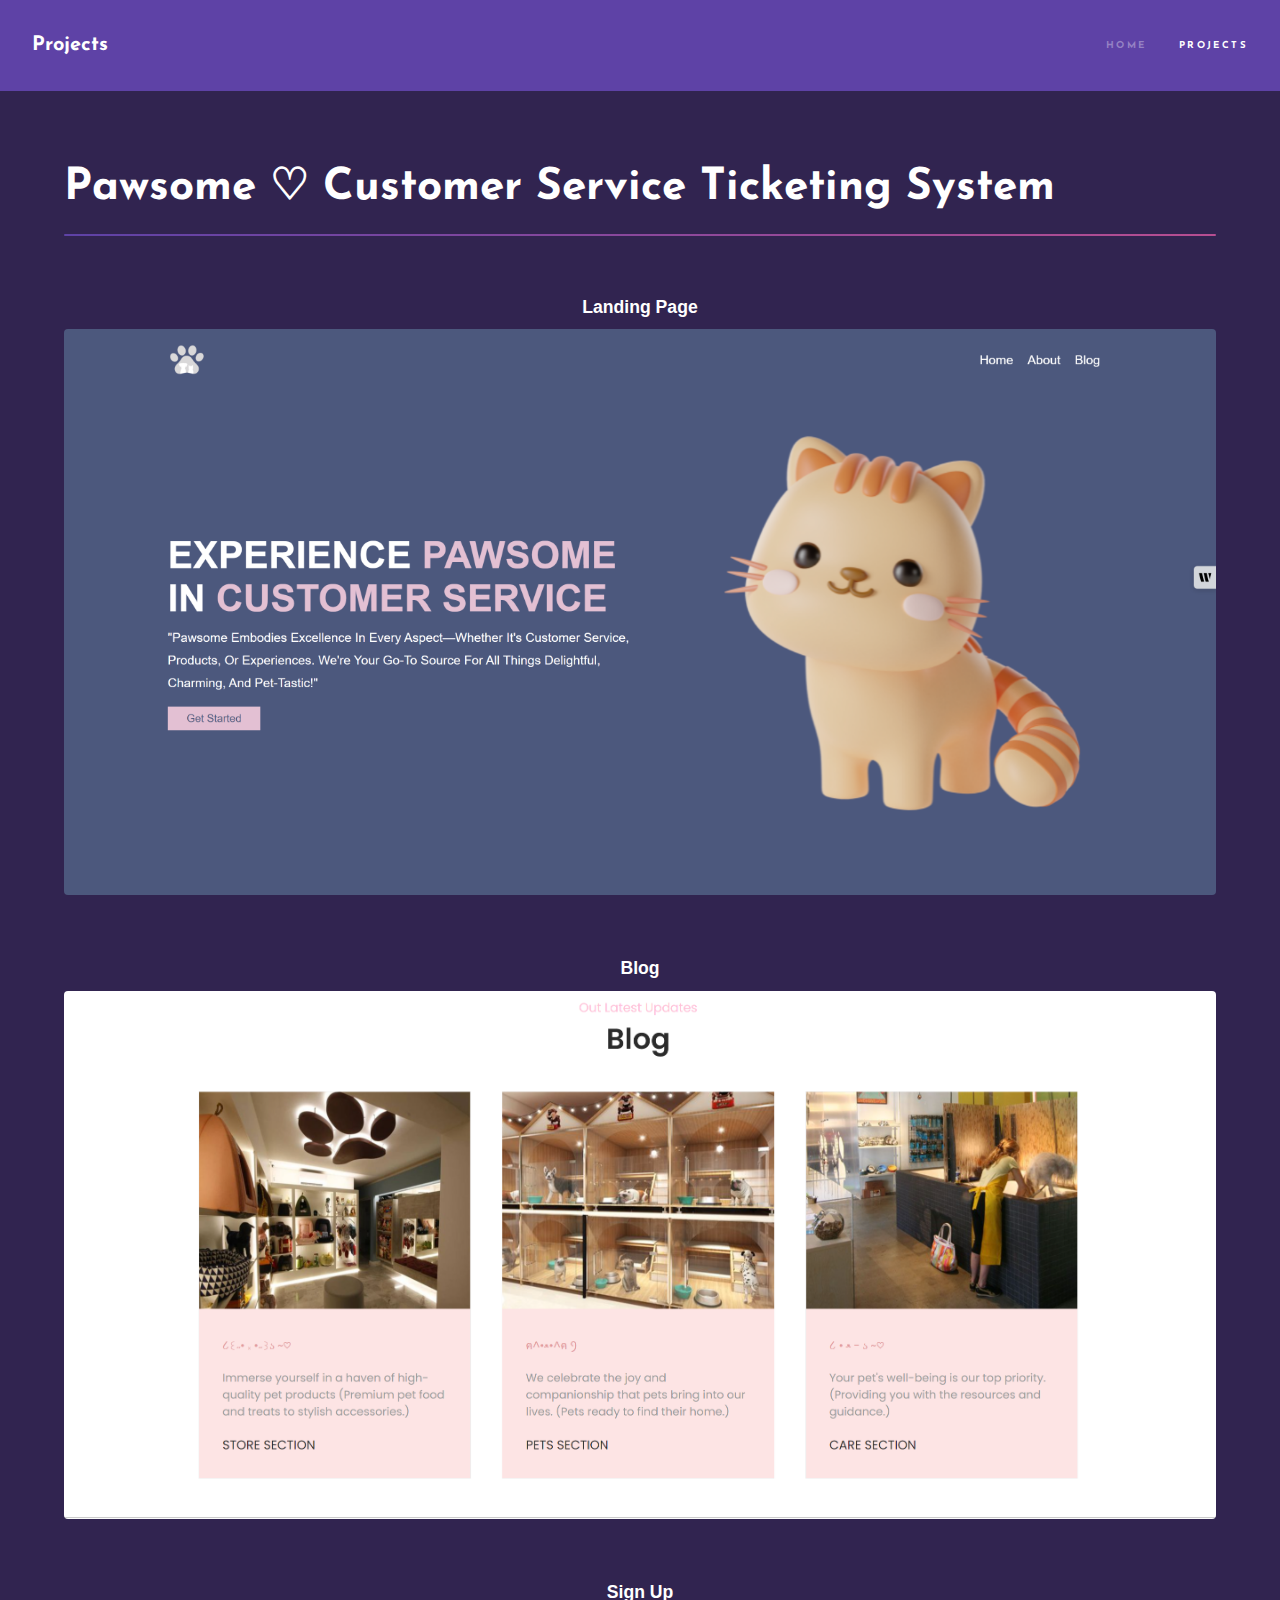
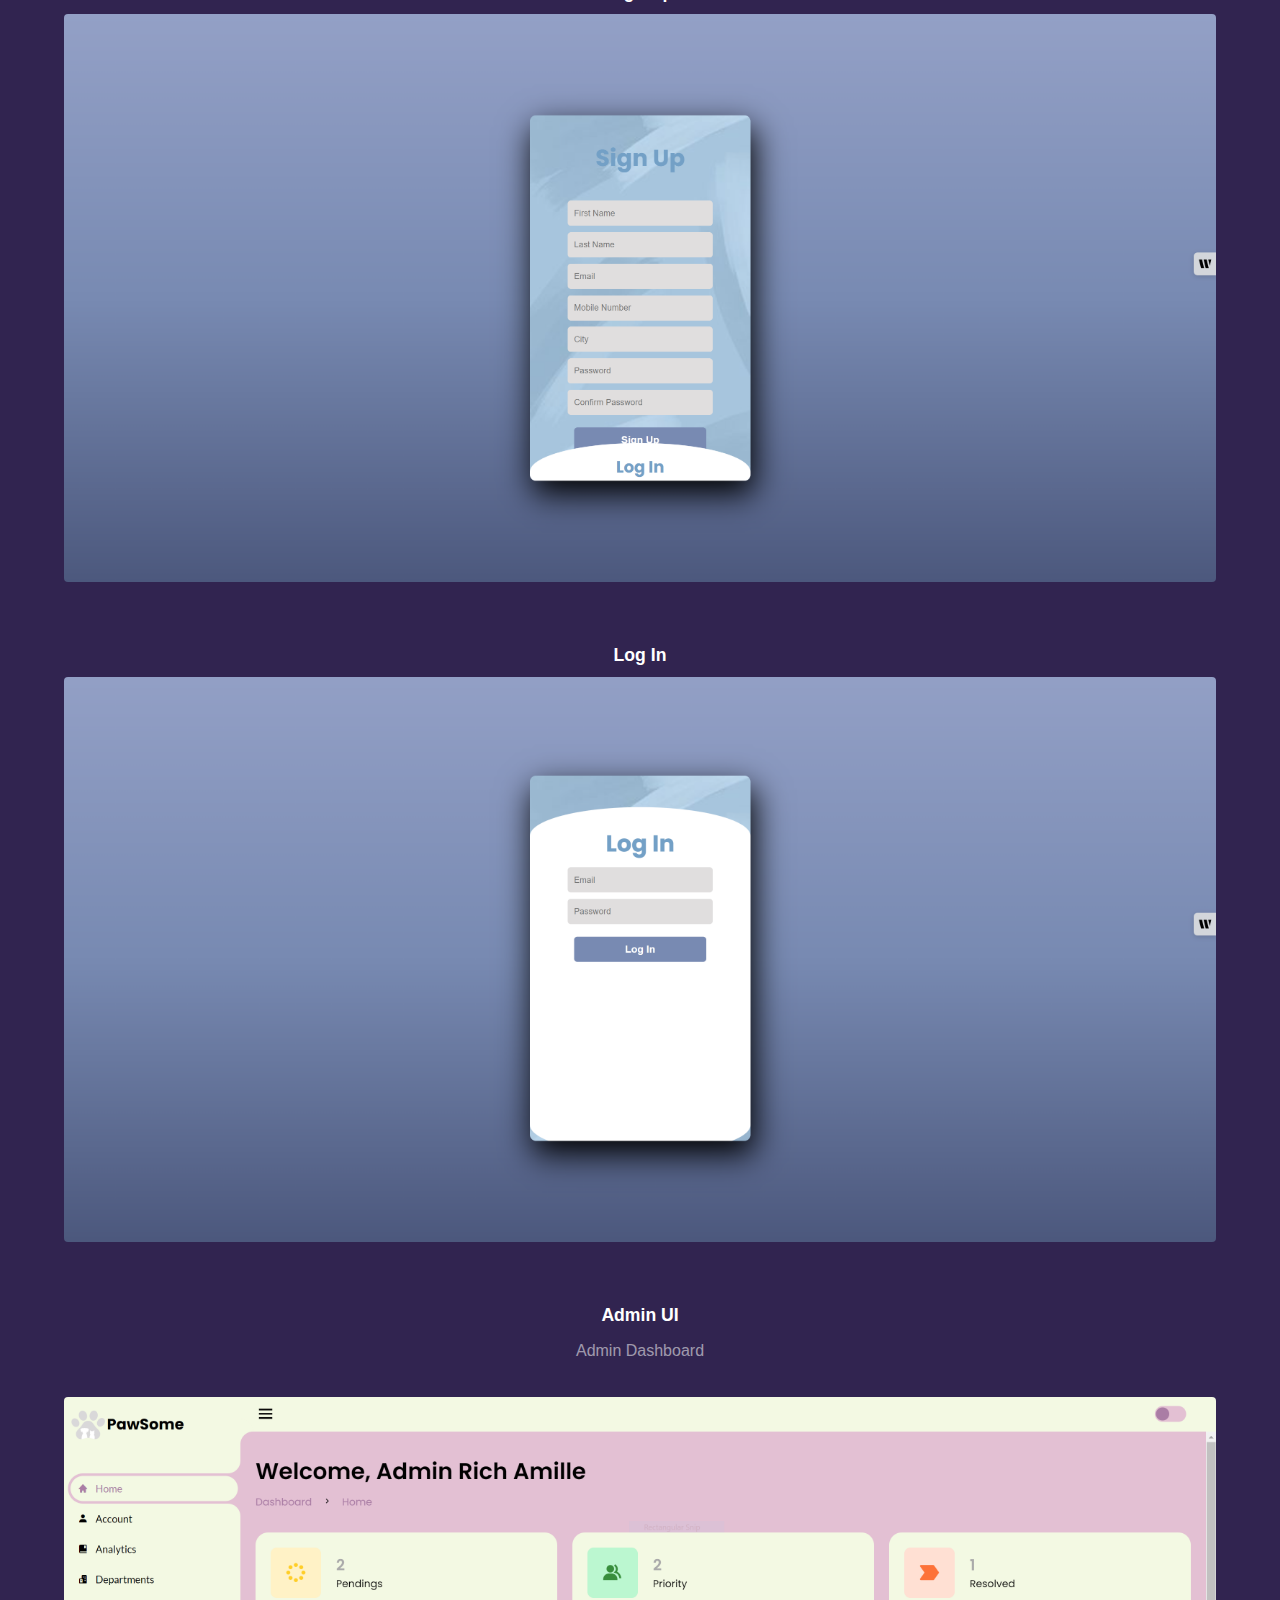
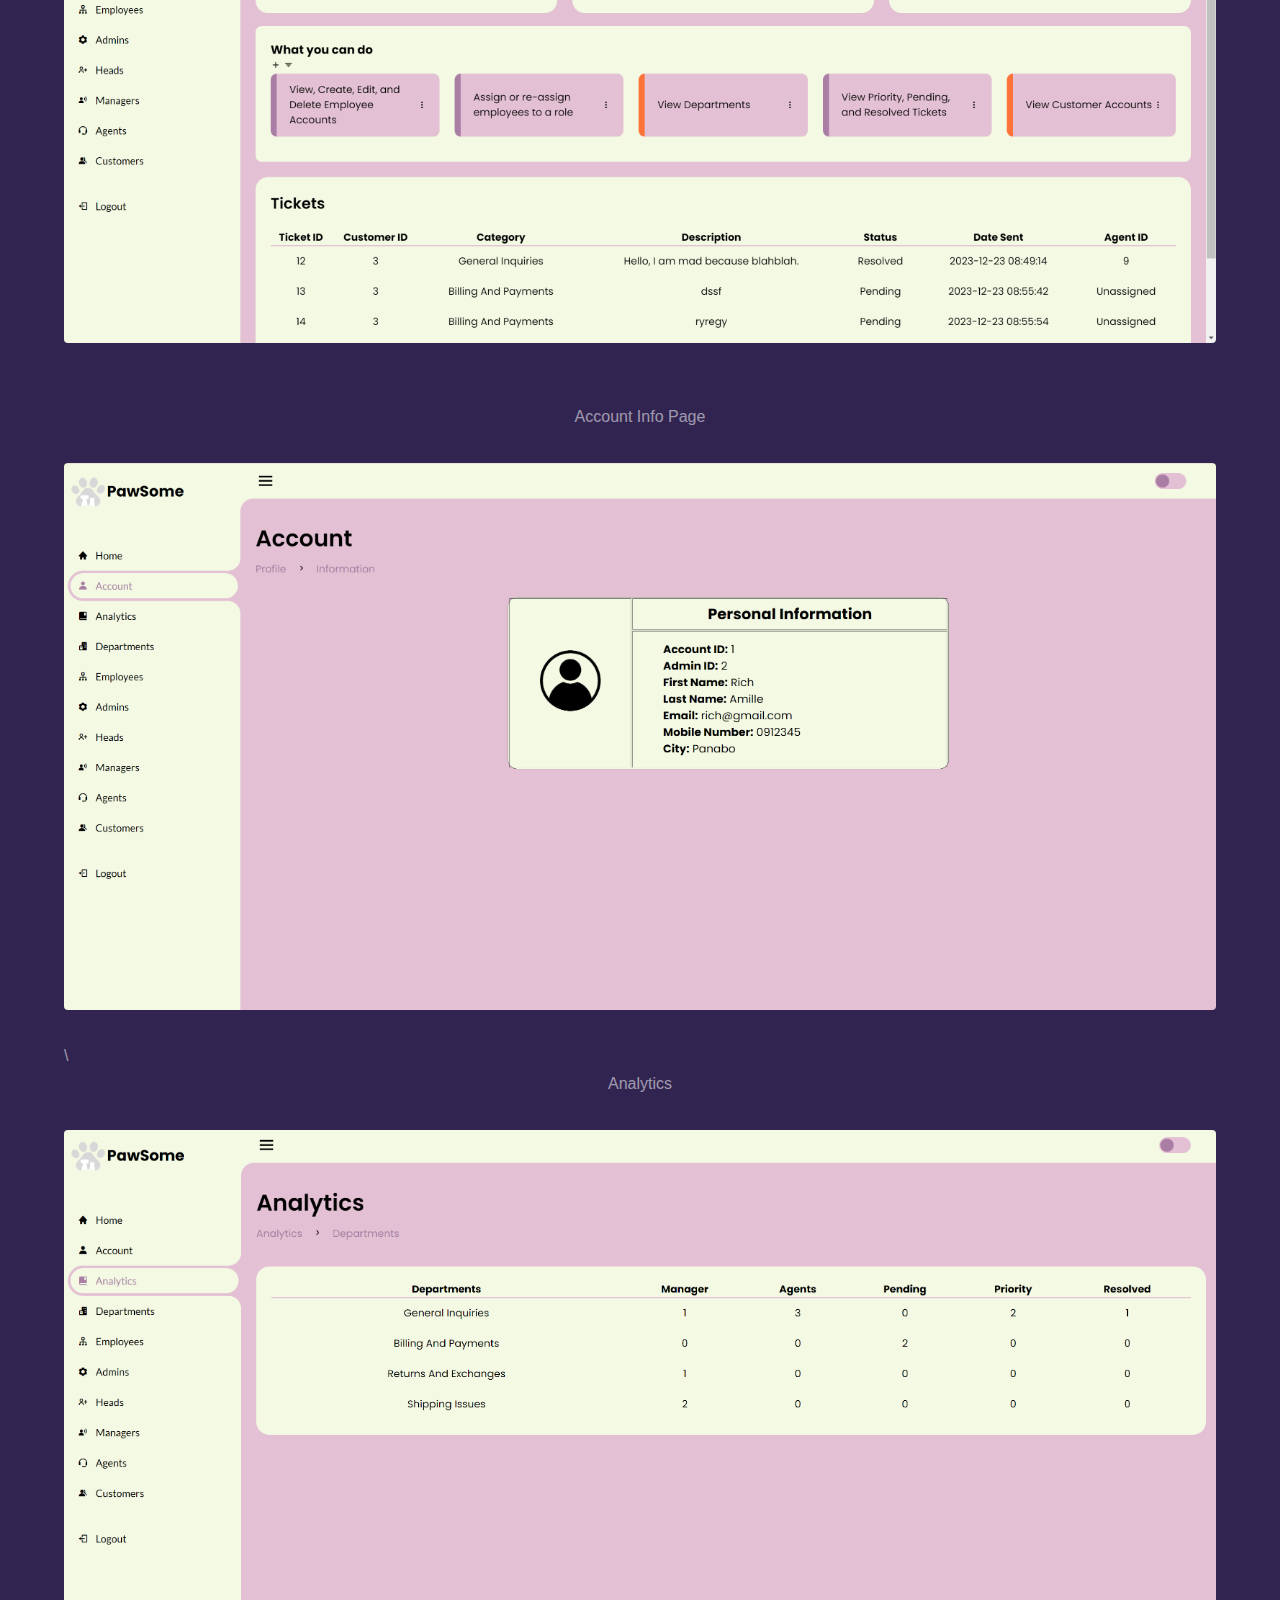
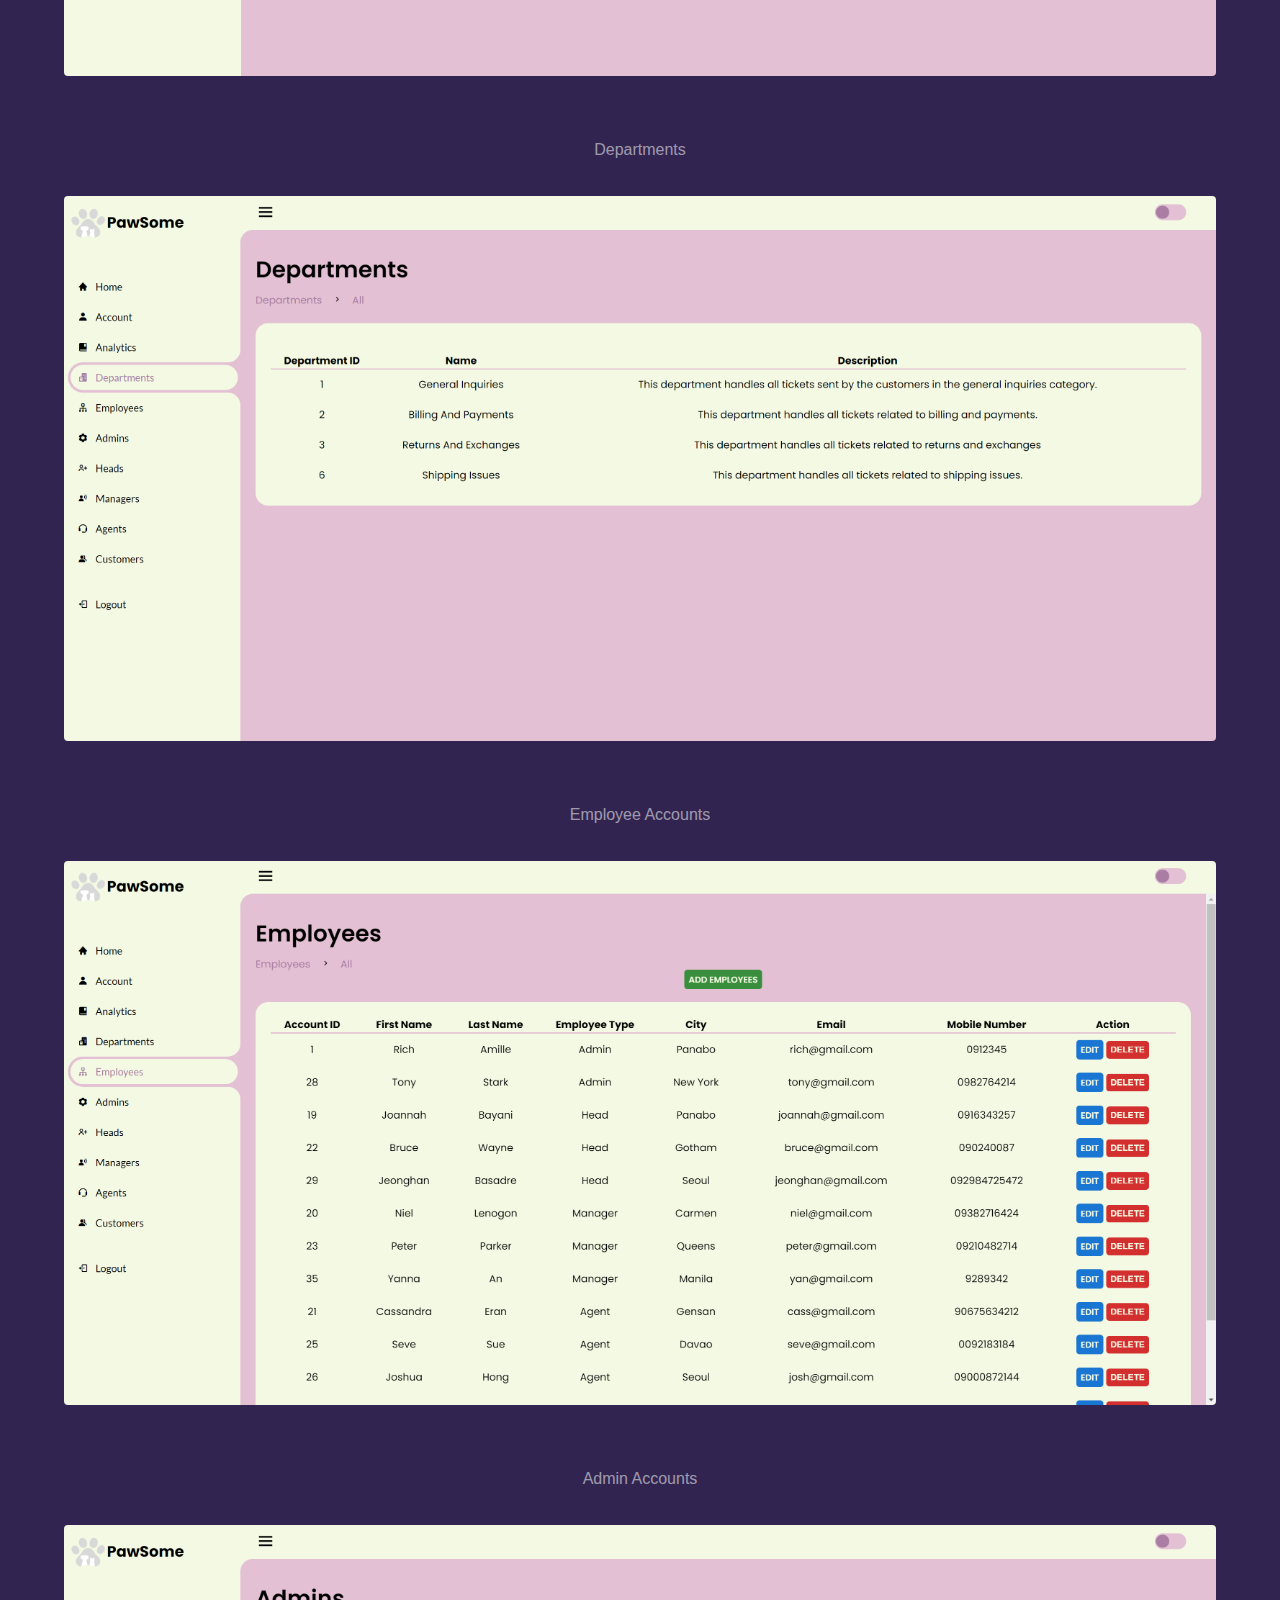
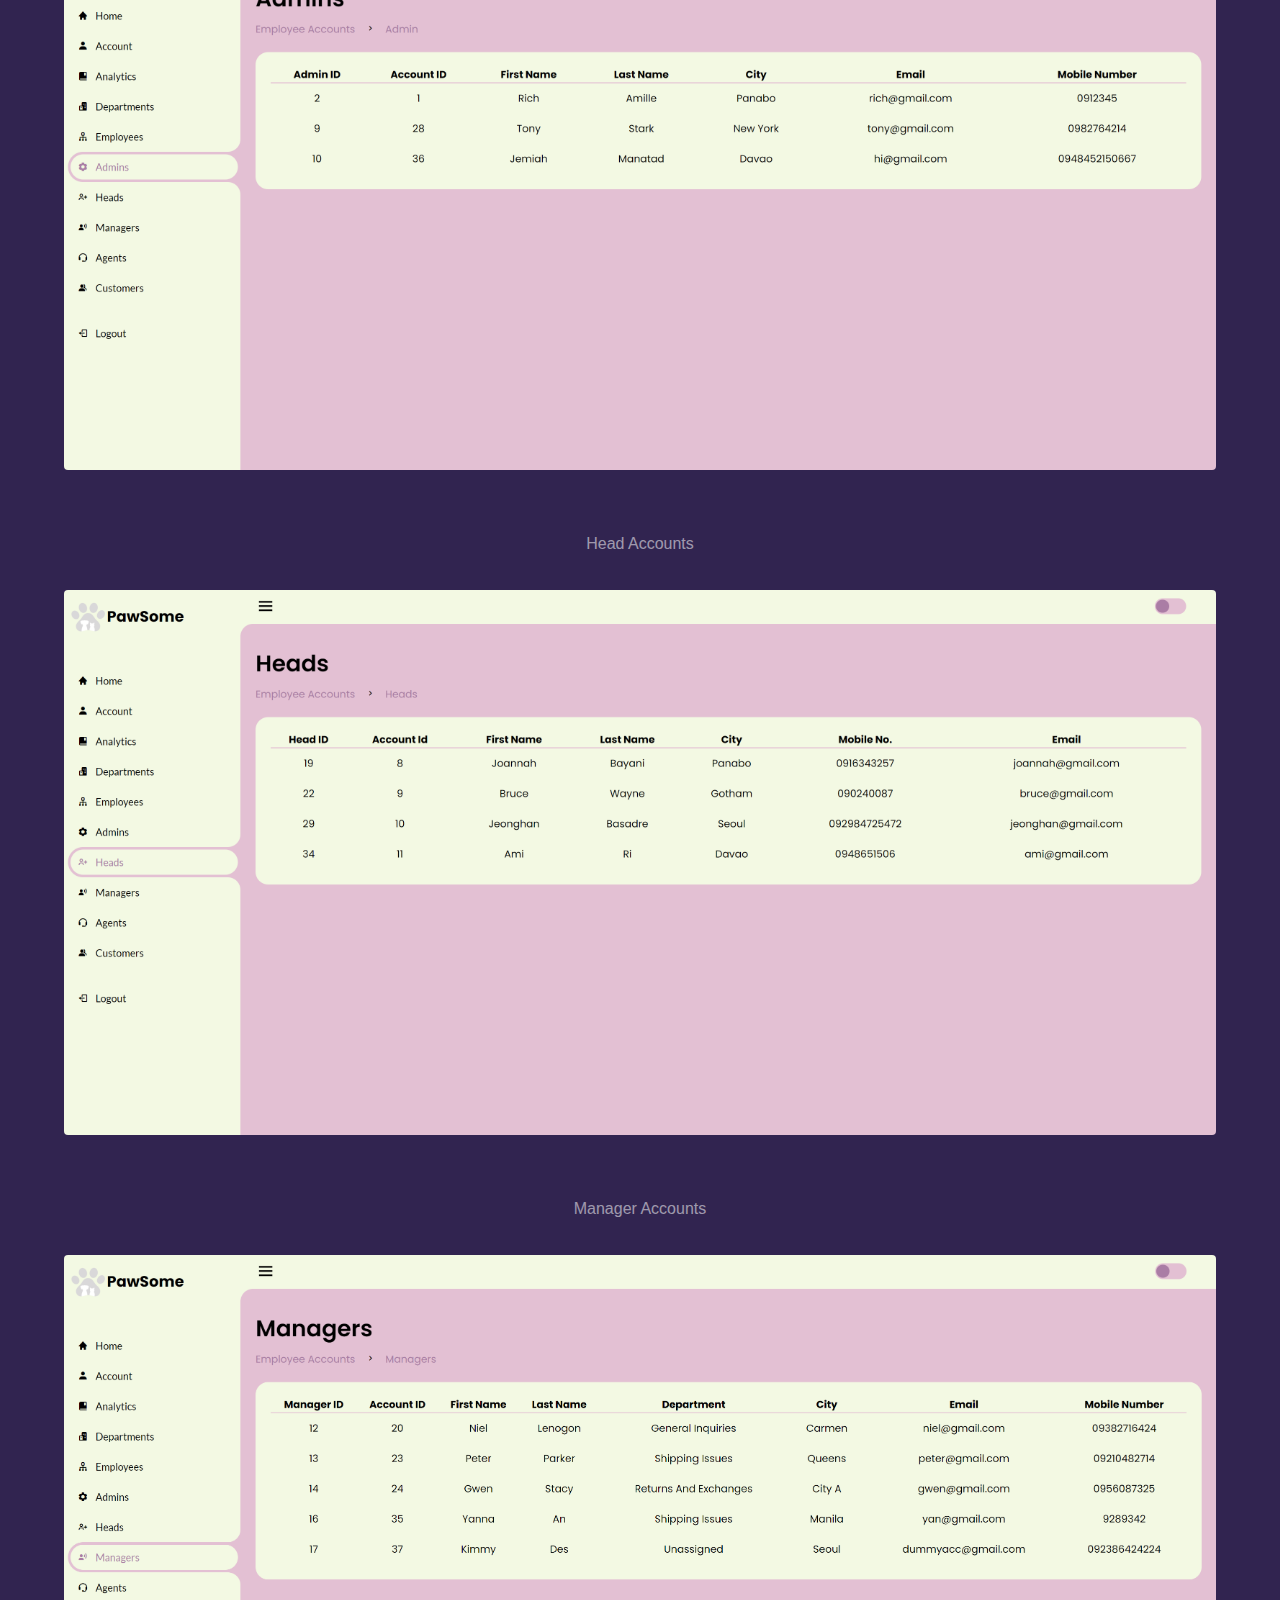
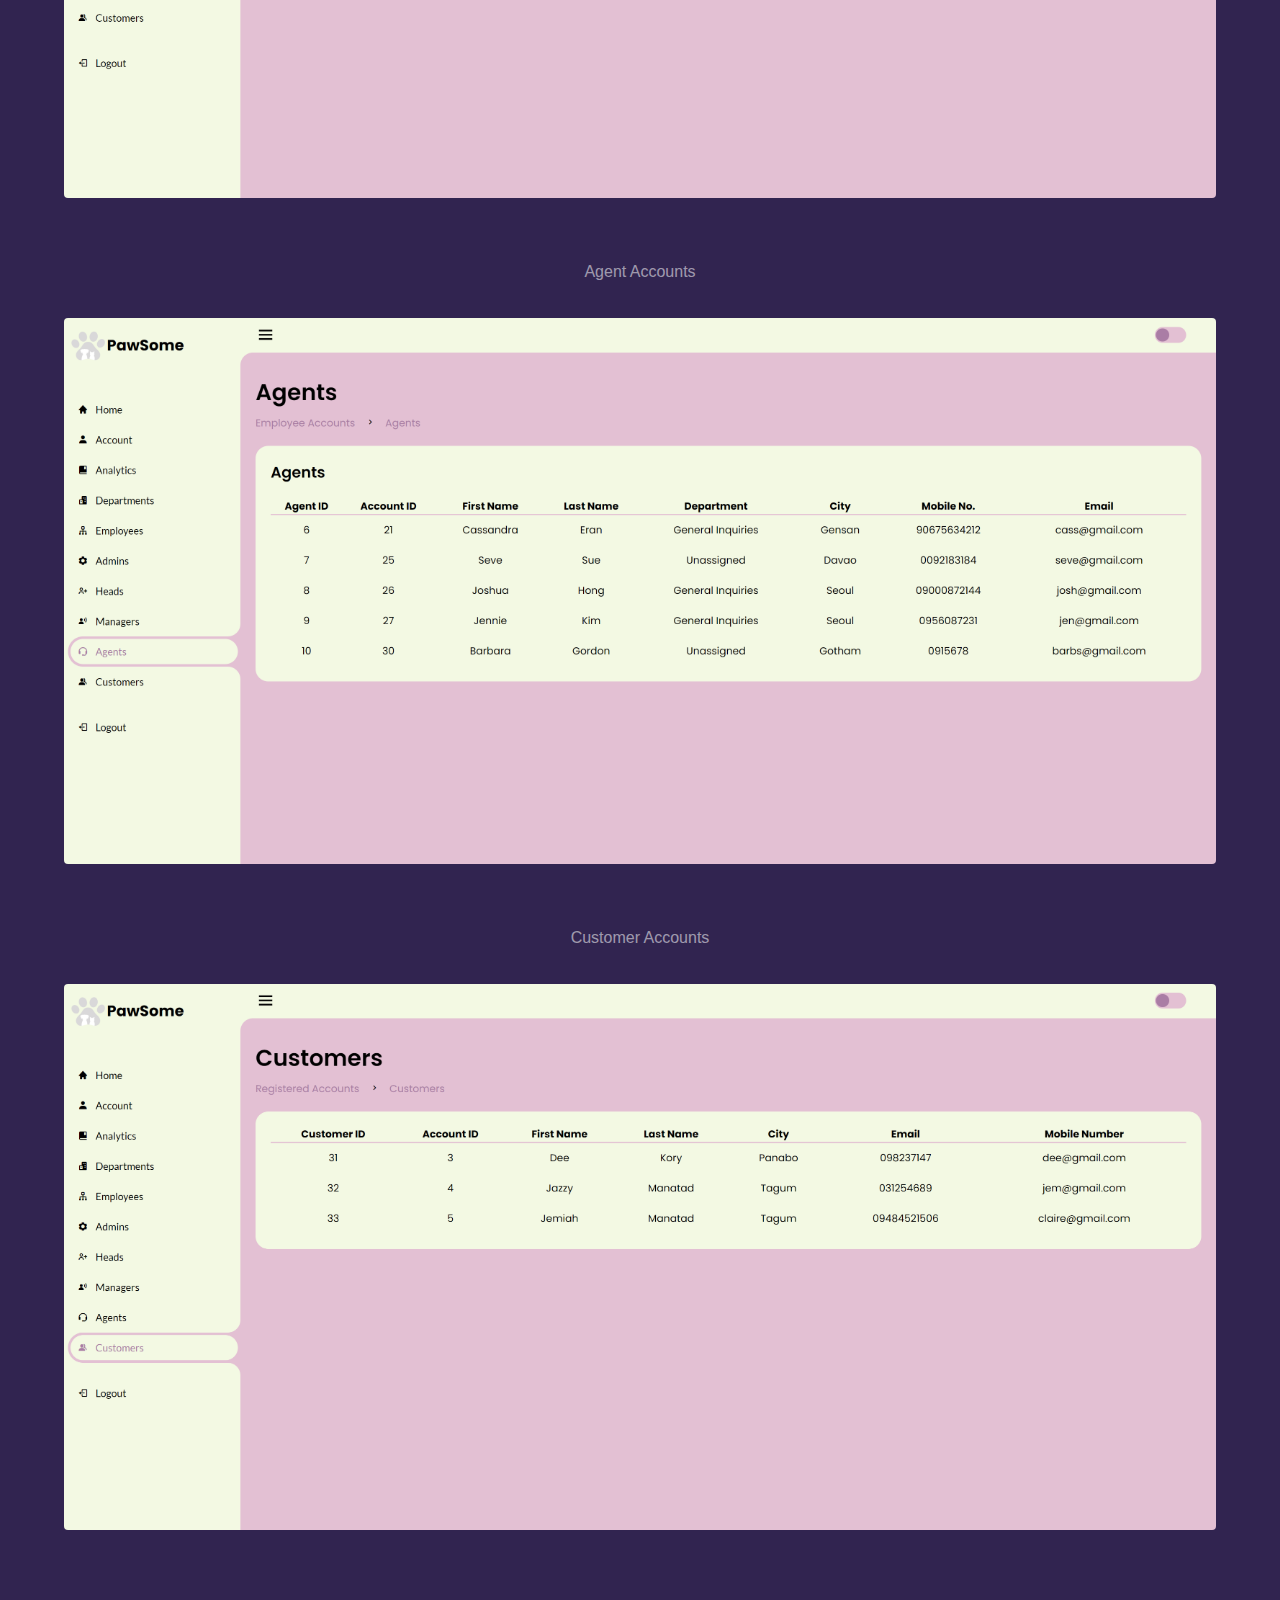
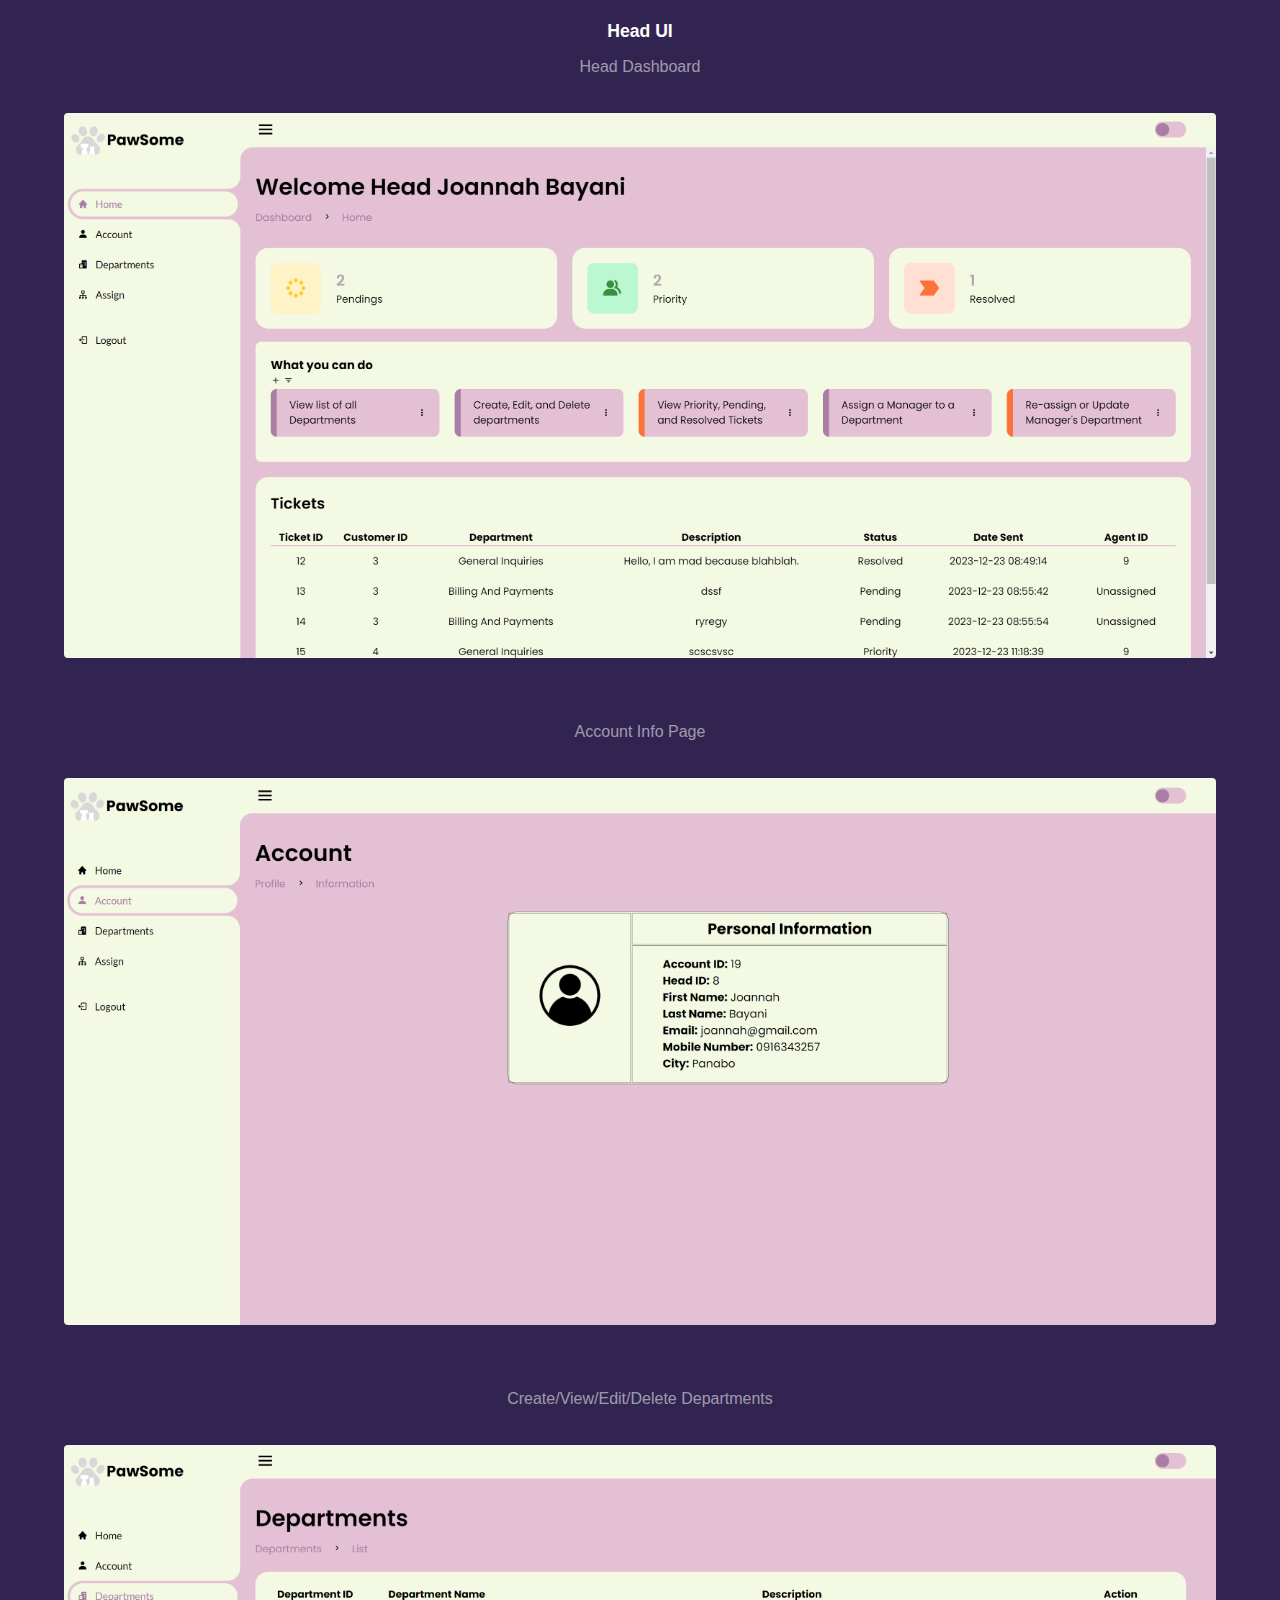
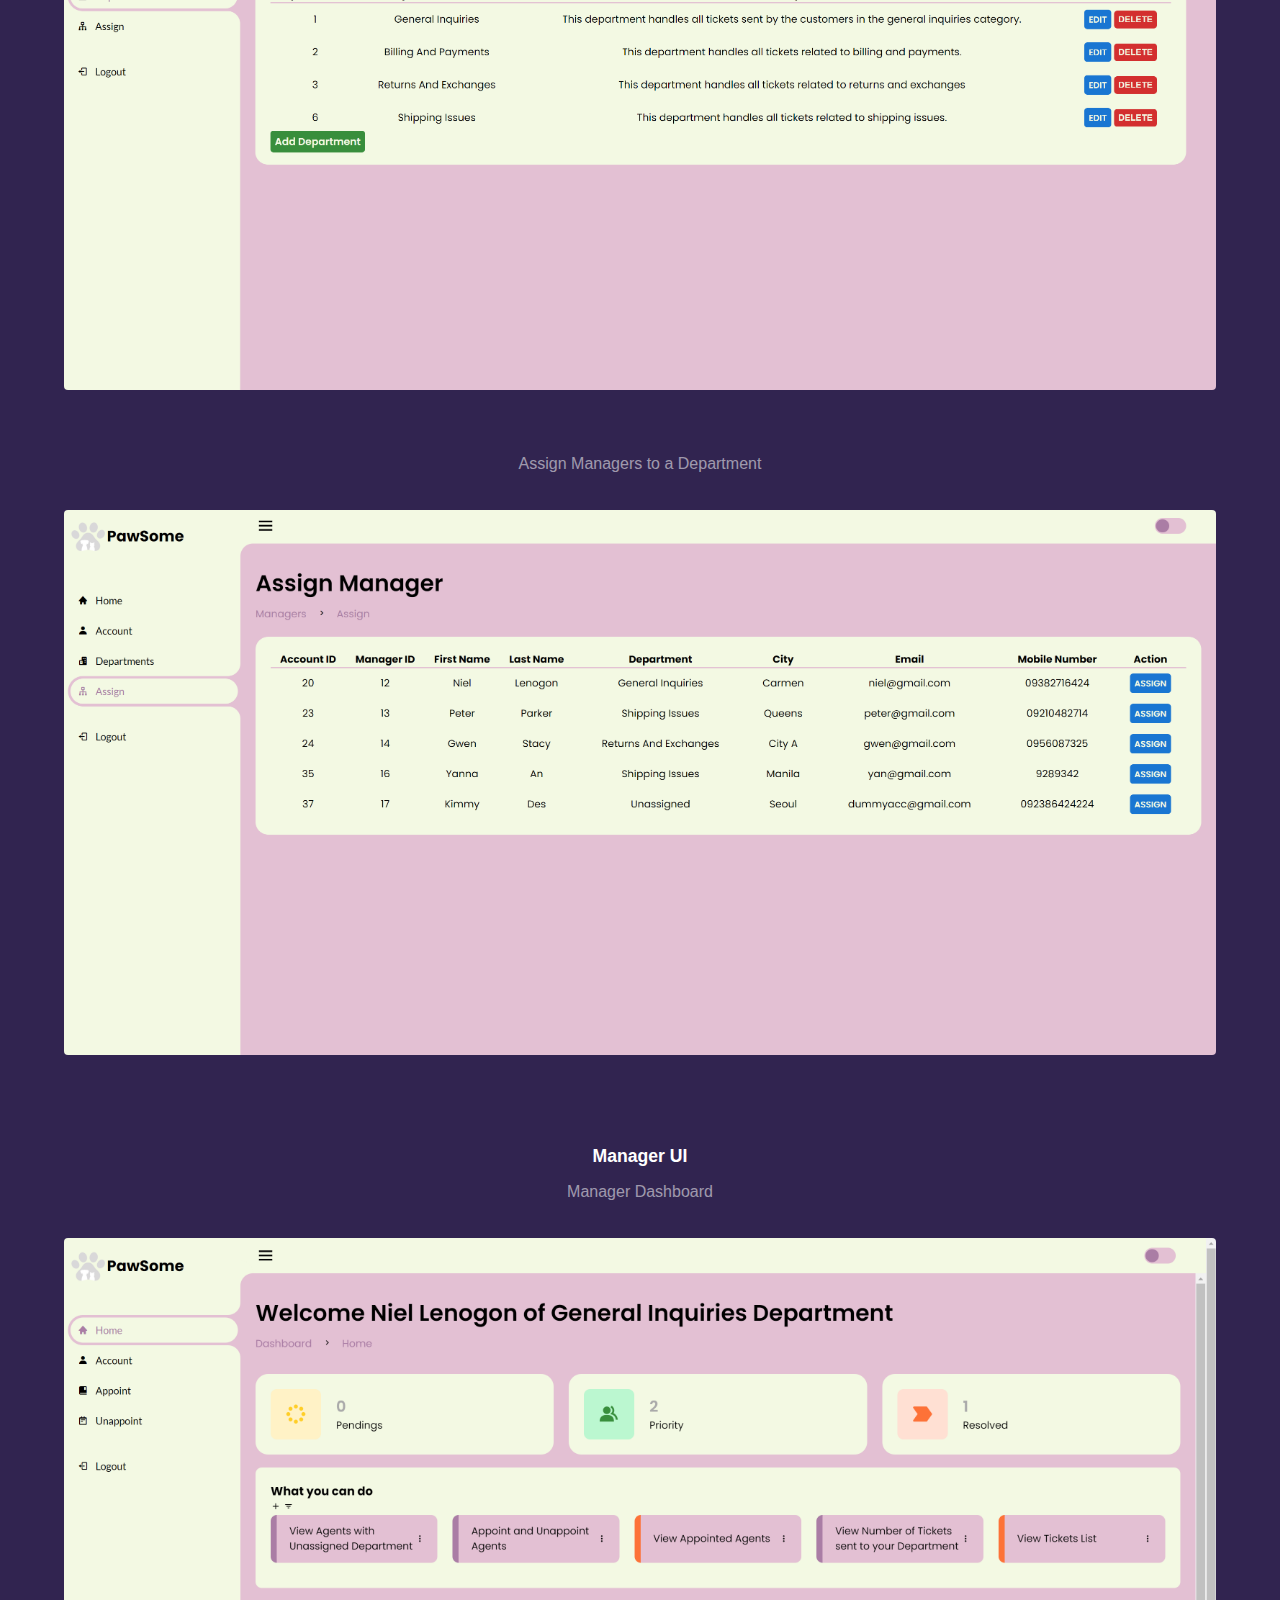
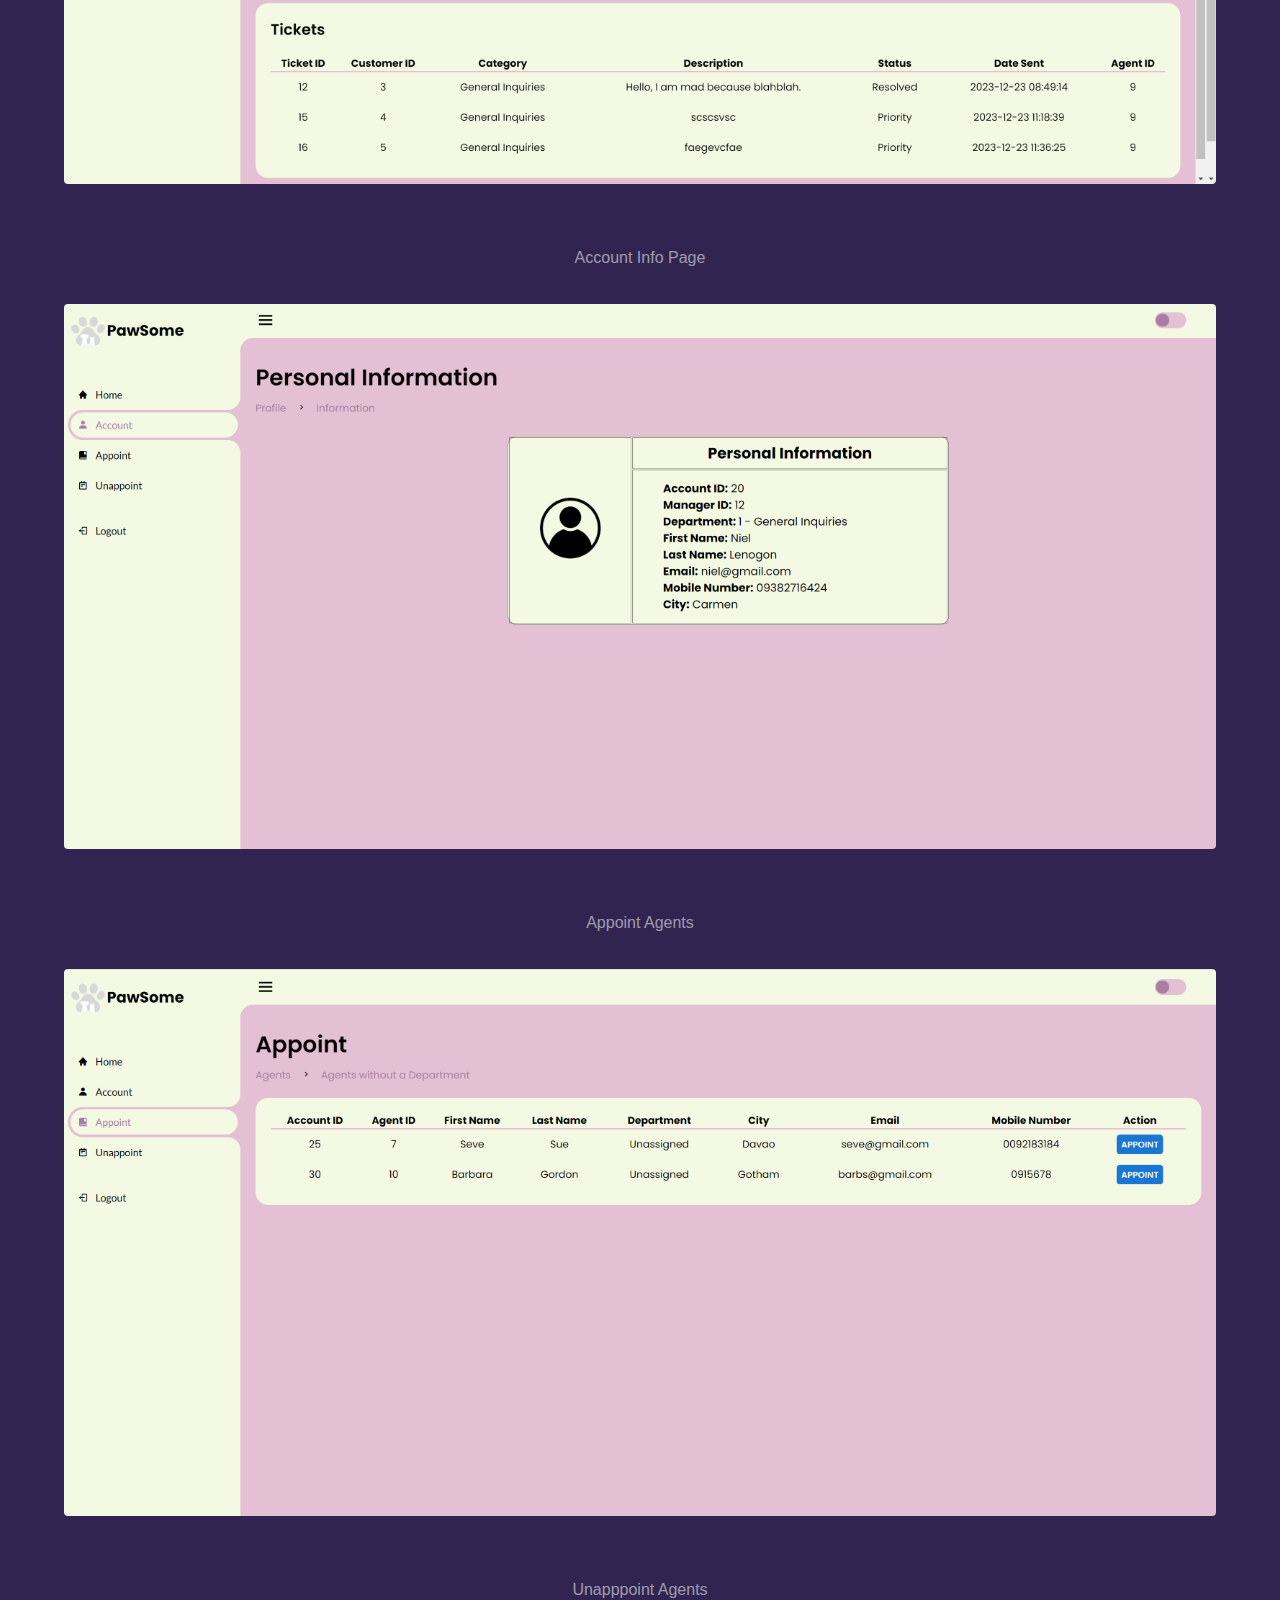
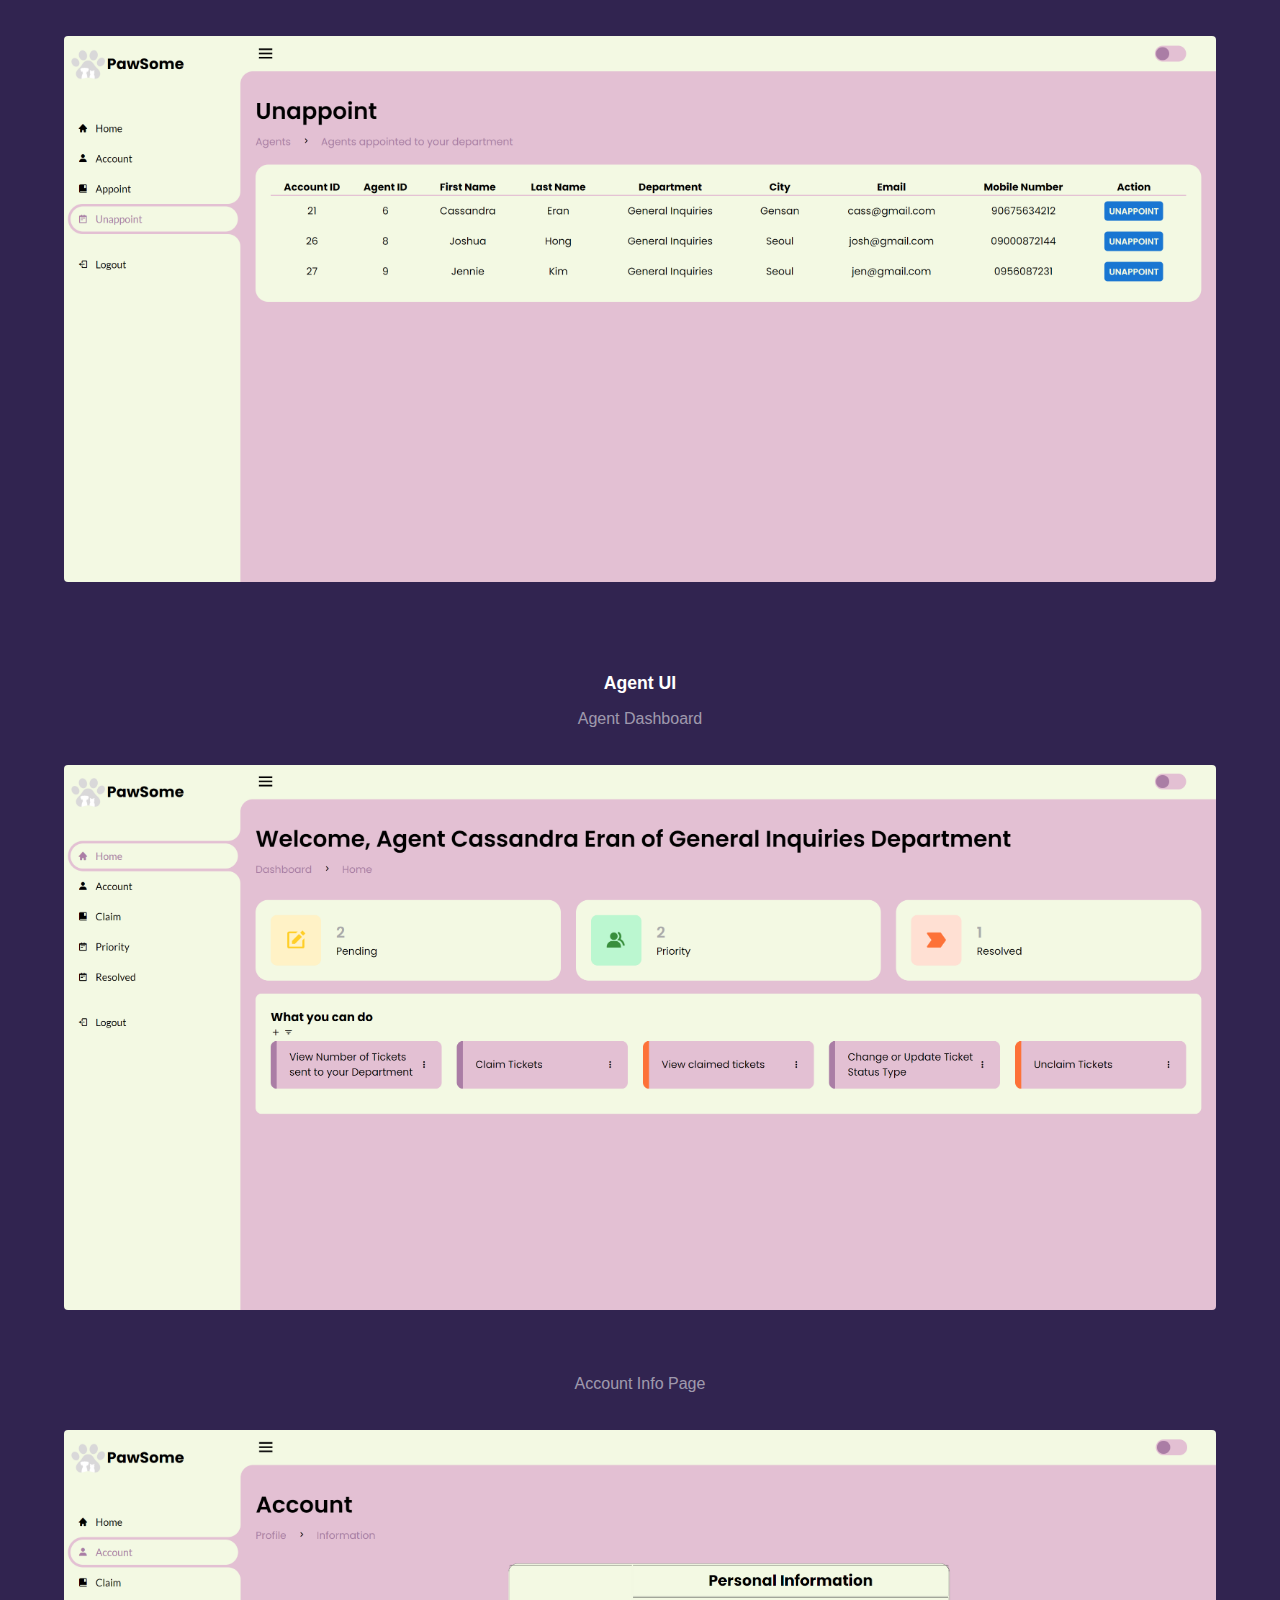
<file: pawsome.html>
<!DOCTYPE HTML>
<!--
	Hyperspace by HTML5 UP
	html5up.net | @ajlkn
	Free for personal and commercial use under the CCA 3.0 license (html5up.net/license)
-->
<html>
	<head>
		<title>Richamille's Portfolio</title>
		<meta charset="utf-8" />
		<meta name="viewport" content="width=device-width, initial-scale=1, user-scalable=no" />
		<link rel="preconnect" href="https://fonts.googleapis.com">
		<link rel="preconnect" href="https://fonts.gstatic.com" crossorigin>
		<link href="https://fonts.googleapis.com/css2?family=Josefin+Sans:ital,wght@0,100..700;1,100..700&display=swap" rel="stylesheet">
		<link rel="stylesheet" href="assets/css/main.css" />
		<noscript><link rel="stylesheet" href="assets/css/noscript.css" /></noscript>
	</head>
	<body class="is-preload">

		<!-- Header -->
			<header id="header">
				<a href="index.html" class="title josefin-sans">Projects</a>
				<nav>
					<ul>
						<li><a href="index.html" class="josefin-sans">Home</a></li>
						<li><a href="brewscape.html" class="active josefin-sans">Projects</a></li>
						<!-- <li><a href="elements.html">Elements</a></li> -->
					</ul>
				</nav>
			</header>

		<!-- Wrapper -->
			<div id="wrapper">

				<!-- Main -->
					<section id="main" class="wrapper">
						<div class="inner">
							<h1 class="major josefin-sans">Pawsome ♡ Customer Service Ticketing System </h1>
							<h3 style="text-align: center";>Landing Page</h3>
							<span class="image fit"><img src="images/landing.PNG" alt="Landing Page" /></span>
							<br>
							<h3 style="text-align: center";>Blog</h3>
							<span class="image fit"><img src="images/blog.PNG" alt="Blog" /></span>
							<br>
							<h3 style="text-align: center";>Sign Up</h3>
							<span class="image fit"><img src="images/signup.PNG" alt="Sign Up" /></span>
							<br>
							<h3 style="text-align: center";>Log In</h3>
							<span class="image fit"><img src="images/login.PNG" alt="Log In" /></span>
							<br>
							<h3 style="text-align: center";>Admin UI</h3>
							<p style="text-align: center";>Admin Dashboard</p>
							<span class="image fit"><img src="images/admin.PNG" alt="Admin Dashboard" /></span>
							<br>
							<p style="text-align: center";>Account Info Page</p>
							<span class="image fit"><img src="images/account.PNG" alt="Admin Account" /></span>\
							<br>
							<p style="text-align: center";>Analytics</p>
							<span class="image fit"><img src="images/analytics.PNG" alt="Analytics" /></span>
							<br>
							<p style="text-align: center";>Departments</p>
							<span class="image fit"><img src="images/departments.PNG" alt="Departments" /></span>
							<br>
							<p style="text-align: center";>Employee Accounts</p>
							<span class="image fit"><img src="images/employees.PNG" alt="Employees" /></span>
							<br>
							<p style="text-align: center";>Admin Accounts</p>
							<span class="image fit"><img src="images/admins.PNG" alt="Admins" /></span>
							<br>
							<p style="text-align: center";>Head Accounts</p>
							<span class="image fit"><img src="images/heads.PNG" alt="Heads" /></span>
							<br>
							<p style="text-align: center";>Manager Accounts</p>
							<span class="image fit"><img src="images/managers.PNG" alt="Managers" /></span>
							<br>
							<p style="text-align: center";>Agent Accounts</p>
							<span class="image fit"><img src="images/agents.PNG" alt="Agents" /></span>
							<br>
							<p style="text-align: center";>Customer Accounts</p>
							<span class="image fit"><img src="images/customers.PNG" alt="Customers" /></span>
							<br>
							<br>
							<h3 style="text-align: center";>Head UI</h3>
							<p style="text-align: center";>Head Dashboard</p>
							<span class="image fit"><img src="images/headhome.PNG" alt="Head Dashboard" /></span>
							<br>
							<p style="text-align: center";>Account Info Page</p>
							<span class="image fit"><img src="images/headaccount.PNG" alt="Head Account" /></span>
							<br>
							<p style="text-align: center";>Create/View/Edit/Delete Departments</p>
							<span class="image fit"><img src="images/headdepartments.PNG" alt="Head Departments"/></span>
							<br>
							<p style="text-align: center";>Assign Managers to a Department</p>
							<span class="image fit"><img src="images/headassign.PNG" alt="Assign" /></span>
							<br>
							<br>
							<h3 style="text-align: center";>Manager UI</h3>
							<p style="text-align: center";>Manager Dashboard</p>
							<span class="image fit"><img src="images/managerhome.PNG" alt="Manager Dashboard" /></span>
							<br>
							<p style="text-align: center";>Account Info Page</p>
							<span class="image fit"><img src="images/manageraccount.PNG" alt="Manager Account" /></span>
							<br>
							<p style="text-align: center";>Appoint Agents</p>
							<span class="image fit"><img src="images/managerappoint.PNG" alt="Appoint Agents to Manager's Department" /></span>
							<br>
							<p style="text-align: center";>Unapppoint Agents</p>
							<span class="image fit"><img src="images/managerunappoint.PNG" alt="Unappoint Agents from Current Department" /></span>
							<br>
							<br>
							<h3 style="text-align: center";>Agent UI</h3>
							<p style="text-align: center";>Agent Dashboard</p>
							<span class="image fit"><img src="images/agenthome.PNG" alt="Agent Dashboard" /></span>
							<br>
							<p style="text-align: center";>Account Info Page</p>
							<span class="image fit"><img src="images/agentaccount.PNG" alt="Agent Dashboard" /></span>
							<br>
							<p style="text-align: center";>Claim Tickets</p>
							<span class="image fit"><img src="images/agentclaim.PNG" alt="Agent Dashboard" /></span>
							<br>
							<p style="text-align: center";>Prioritized Tickets</p>
							<span class="image fit"><img src="images/agentpriority.PNG" alt="Agent Dashboard" /></span>
							<br>
							<p style="text-align: center";>View Resolved Tickets</p>
							<span class="image fit"><img src="images/agentresolved.PNG" alt="Agent Dashboard" /></span>
							<br>
							<br>
							<h3 style="text-align: center";>Customer UI</h3>
							<p style="text-align: center";>Customer Homepage</p>
							<span class="image fit"><img src="images/customerhome.PNG" alt="Customer UI" /></span>
							<br>
							<p style="text-align: center";>Account Info Page</p>
							<span class="image fit"><img src="images/customeraccount.PNG" alt="Customer UI" /></span>
							<br>
							<p style="text-align: center";>Send a Ticket</p>
							<span class="image fit"><img src="images/customersend.PNG" alt="Customer UI" /></span>
							<br>
							<p style="text-align: center";>Pending Tickets</p>
							<span class="image fit"><img src="images/customerpending.PNG" alt="Customer UI" /></span>
							<br>
							<p style="text-align: center";>Prioritized Tickets</p>
							<span class="image fit"><img src="images/customerpriority.PNG" alt="Customer UI" /></span>
							<br>
							<p style="text-align: center";>Resolved Tickets</p>
							<span class="image fit"><img src="images/customeresolved.PNG" alt="Customer UI" /></span>








						</div>
					</section>

			</div>

		<!-- Footer -->
			<footer id="footer" class="wrapper alt">
				<div class="inner">
					<ul class="menu">
						<!-- <li>&copy; Untitled. All rights reserved.</li><li>Design: <a href="http://html5up.net">HTML5 UP</a></li> -->
					</ul>
				</div>
			</footer>

		<!-- Scripts -->
			<script src="assets/js/jquery.min.js"></script>
			<script src="assets/js/jquery.scrollex.min.js"></script>
			<script src="assets/js/jquery.scrolly.min.js"></script>
			<script src="assets/js/browser.min.js"></script>
			<script src="assets/js/breakpoints.min.js"></script>
			<script src="assets/js/util.js"></script>
			<script src="assets/js/main.js"></script>

	</body>
</html>
</file>
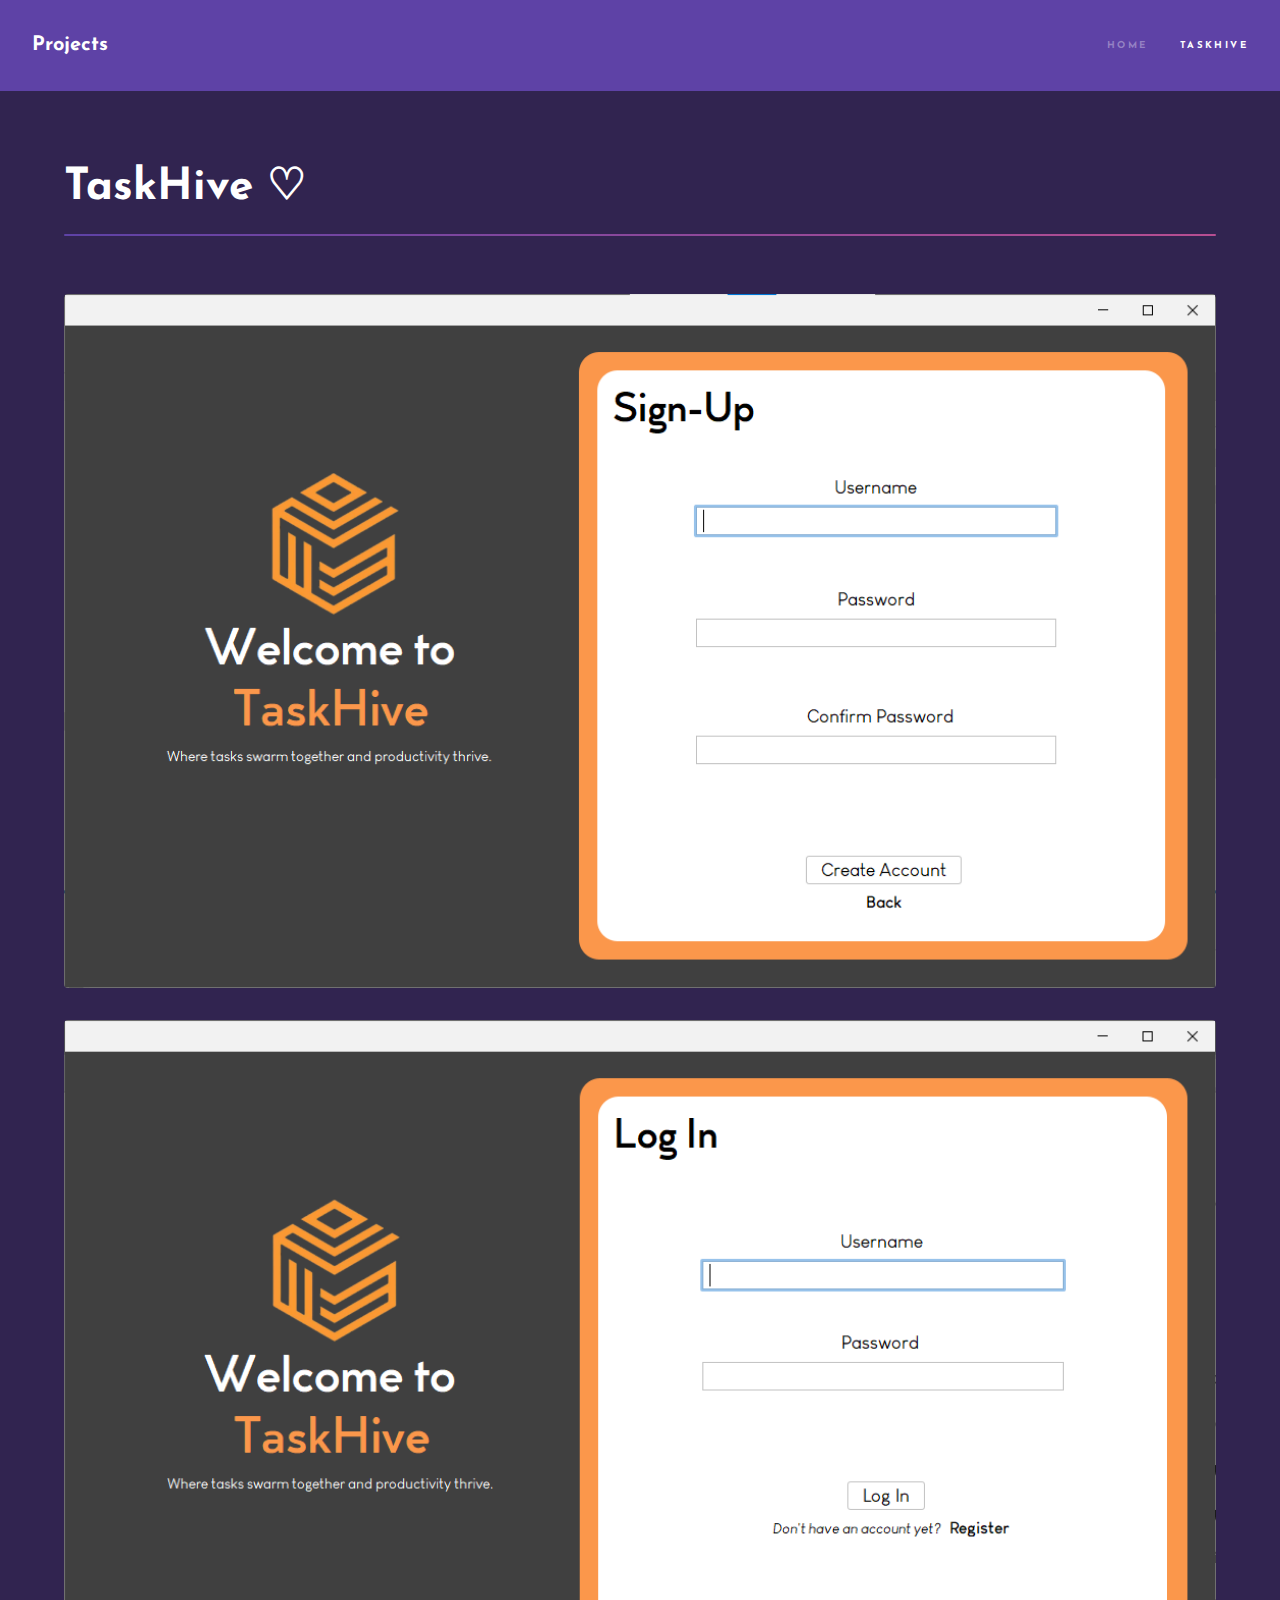
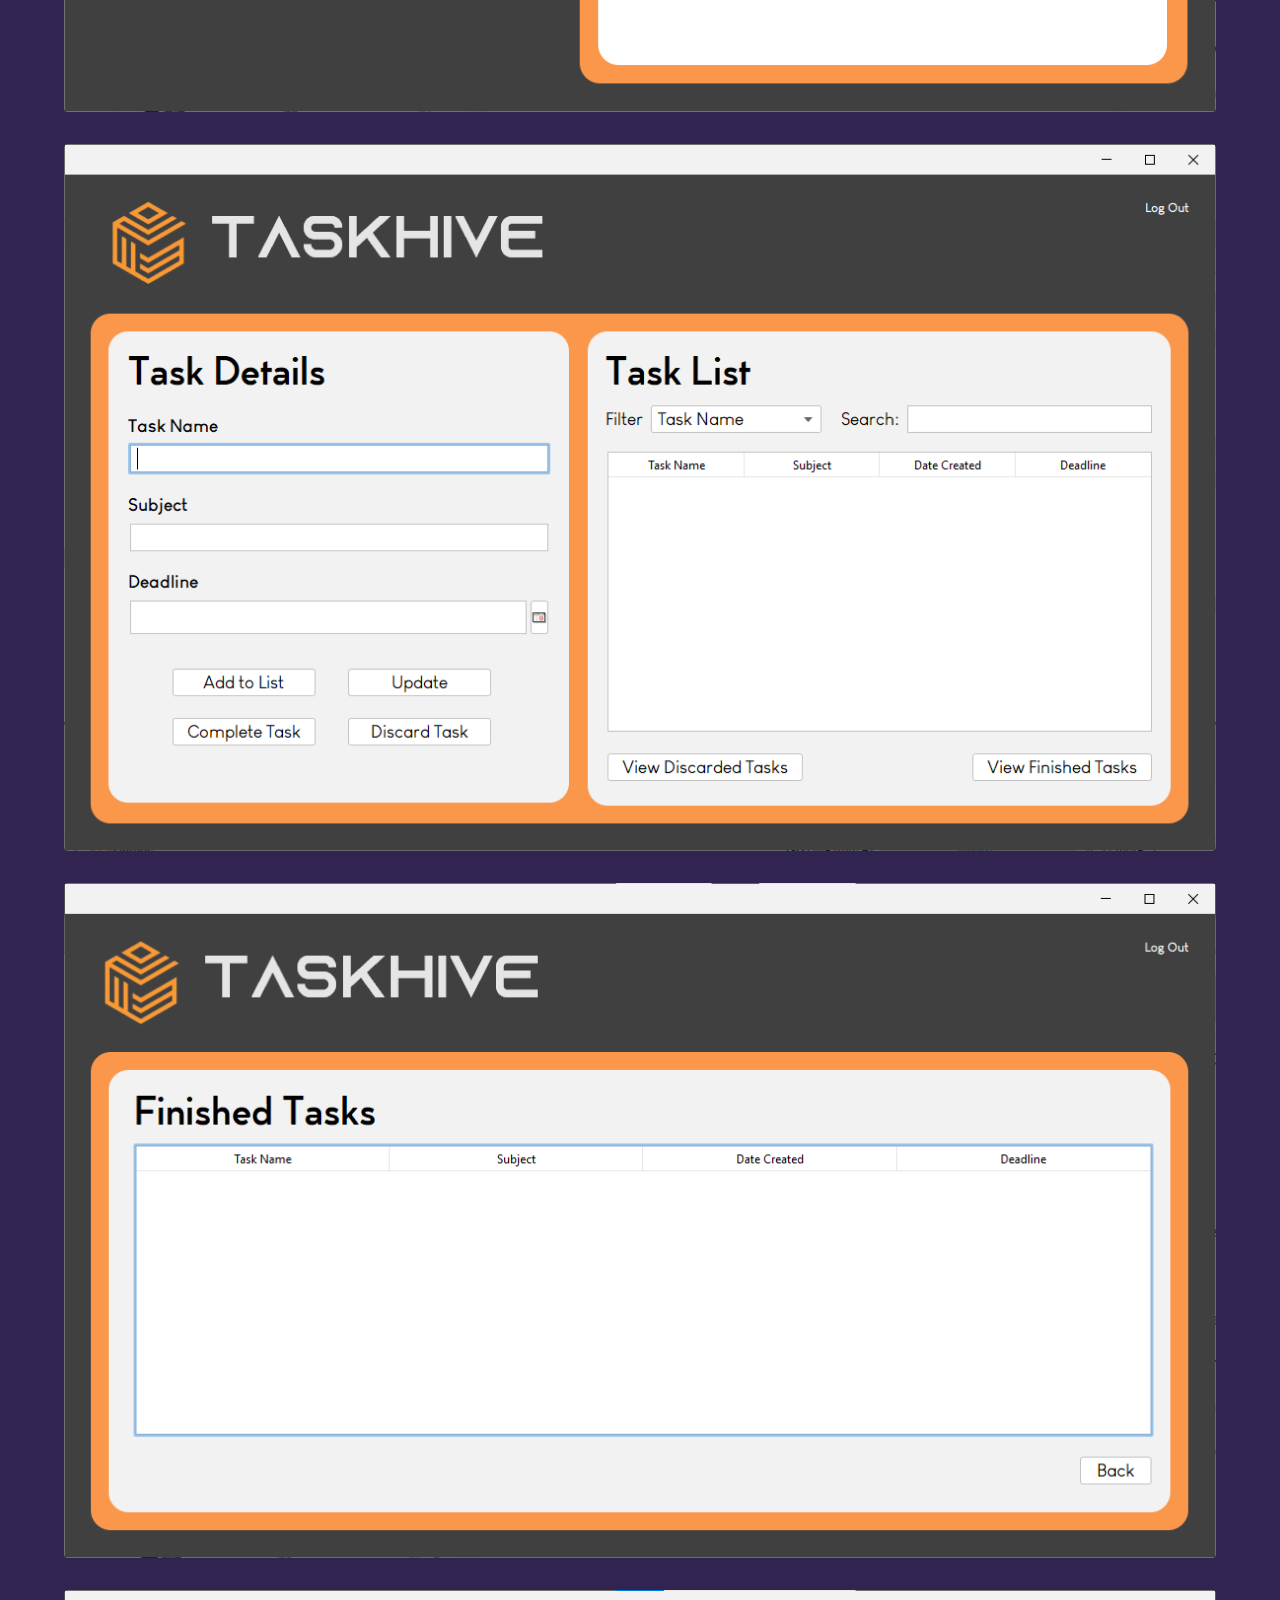
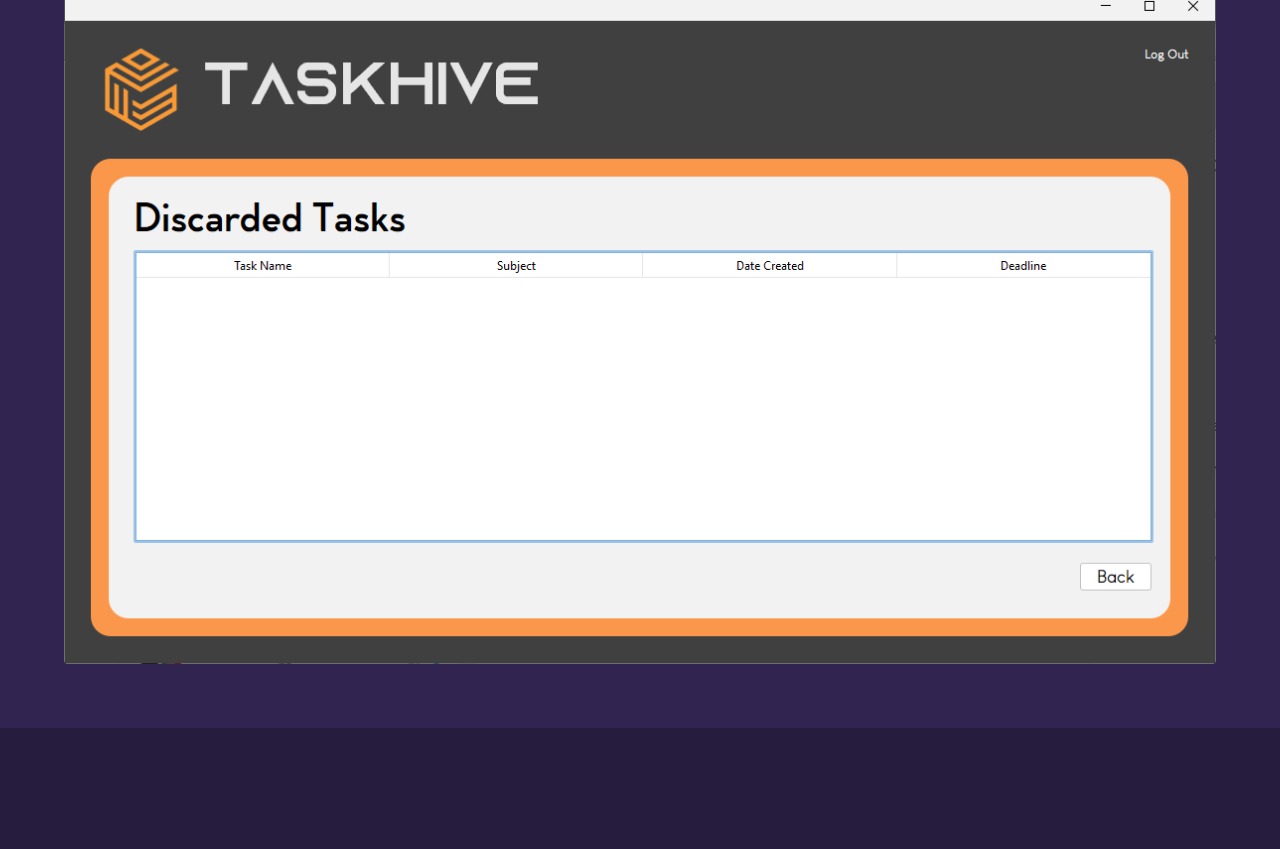
<file: taskhive.html>
<!DOCTYPE HTML>
<!--
	Hyperspace by HTML5 UP
	html5up.net | @ajlkn
	Free for personal and commercial use under the CCA 3.0 license (html5up.net/license)
-->
<html>
	<head>
		<title>Richamille's Portfolio</title>
		<meta charset="utf-8" />
		<meta name="viewport" content="width=device-width, initial-scale=1, user-scalable=no" />
		<link rel="preconnect" href="https://fonts.googleapis.com">
		<link rel="preconnect" href="https://fonts.gstatic.com" crossorigin>
		<link href="https://fonts.googleapis.com/css2?family=Josefin+Sans:ital,wght@0,100..700;1,100..700&display=swap" rel="stylesheet">
		<link rel="stylesheet" href="assets/css/main.css" />
		<noscript><link rel="stylesheet" href="assets/css/noscript.css" /></noscript>
	</head>
	<body class="is-preload">

		<!-- Header -->
			<header id="header">
				<a href="index.html" class="title josefin-sans">Projects</a>
				<nav>
					<ul>
						<li><a class="josefin-sans" href="index.html">Home</a></li>
						<li><a href="taskhive.html" class="active josefin-sans">TaskHive</a></li>
						<!-- <li><a href="elements.html">Elements</a></li> -->
					</ul>
				</nav>
			</header>

		<!-- Wrapper -->
			<div id="wrapper">

				<!-- Main -->
					<section id="main" class="wrapper">
						<div class="inner">
							<h1 class="major josefin-sans">TaskHive ♡</h1>
							<!-- <p style="text-align: center";>Java</p> -->
							<span class="image fit"><img src="images/taskhive1.png" alt="Sign Up" /></span>
							<span class="image fit"><img src="images/taskhive2.png" alt="Log In" /></span>
							<span class="image fit"><img src="images/taskhive3.png" alt="Main" /></span>
							<span class="image fit"><img src="images/taskhive4.png" alt="Finished Tasks" /></span>
							<span class="image fit"><img src="images/taskhive5.png" alt="Discarded Tasks" /></span>


						</div>
					</section>

			</div>

		<!-- Footer -->
			<footer id="footer" class="wrapper alt">
				<div class="inner">
					<ul class="menu">
						<!-- <li>&copy; Untitled. All rights reserved.</li><li>Design: <a href="http://html5up.net">HTML5 UP</a></li> -->
					</ul>
				</div>
			</footer>

		<!-- Scripts -->
			<script src="assets/js/jquery.min.js"></script>
			<script src="assets/js/jquery.scrollex.min.js"></script>
			<script src="assets/js/jquery.scrolly.min.js"></script>
			<script src="assets/js/browser.min.js"></script>
			<script src="assets/js/breakpoints.min.js"></script>
			<script src="assets/js/util.js"></script>
			<script src="assets/js/main.js"></script>

	</body>
</html>
</file>
<file: assets/css/noscript.css>
/*
	Hyperspace by HTML5 UP
	html5up.net | @ajlkn
	Free for personal and commercial use under the CCA 3.0 license (html5up.net/license)
*/

/* Spotlights */

	.spotlights > section > .image:before {
		opacity: 0 !important;
	}

	.spotlights > section > .content > .inner {
		-moz-transform: none !important;
		-webkit-transform: none !important;
		-ms-transform: none !important;
		transform: none !important;
		opacity: 1 !important;
	}

/* Wrapper */

	.wrapper > .inner {
		opacity: 1 !important;
		-moz-transform: none !important;
		-webkit-transform: none !important;
		-ms-transform: none !important;
		transform: none !important;
	}

/* Sidebar */

	#sidebar > .inner {
		opacity: 1 !important;
	}

	#sidebar nav > ul > li {
		-moz-transform: none !important;
		-webkit-transform: none !important;
		-ms-transform: none !important;
		transform: none !important;
		opacity: 1 !important;
	}
</file>
<file: assets/css/main.css>
@import url(fontawesome-all.min.css);

/*
	Hyperspace by HTML5 UP
	html5up.net | @ajlkn
	Free for personal and commercial use under the CCA 3.0 license (html5up.net/license)
*/

html, body, div, span, applet, object,
iframe, h1, h2, h3, h4, h5, h6, p, blockquote,
pre, a, abbr, acronym, address, big, cite,
code, del, dfn, em, img, ins, kbd, q, s, samp,
small, strike, strong, sub, sup, tt, var, b,
u, i, center, dl, dt, dd, ol, ul, li, fieldset,
form, label, legend, table, caption, tbody,
tfoot, thead, tr, th, td, article, aside,
canvas, details, embed, figure, figcaption,
footer, header, hgroup, menu, nav, output, ruby,
section, summary, time, mark, audio, video {
	margin: 0;
	padding: 0;
	border: 0;
	font-size: 100%;
	font: inherit;
	vertical-align: baseline;}

article, aside, details, figcaption, figure,
footer, header, hgroup, menu, nav, section {
	display: block;}

body {
	line-height: 1;
}

ol, ul {
	list-style: none;
}

blockquote, q {
	quotes: none;
}

	blockquote:before, blockquote:after, q:before, q:after {
		content: '';
		content: none;
	}

table {
	border-collapse: collapse;
	border-spacing: 0;
}

body {
	-webkit-text-size-adjust: none;
	font-family: "Josefin Sans", sans-serif;
	font-optical-sizing: auto;
  
}

mark {
	background-color: transparent;
	color: inherit;
}

input::-moz-focus-inner {
	border: 0;
	padding: 0;
}

input, select, textarea {
	-moz-appearance: none;
	-webkit-appearance: none;
	-ms-appearance: none;
	appearance: none;
}

.josefin-sans {
  font-family: "Josefin Sans", sans-serif;
  font-optical-sizing: auto;

}

/* Basic */

	@-ms-viewport {
		width: device-width;
	}

	body {
		-ms-overflow-style: scrollbar;
	}

	@media screen and (max-width: 480px) {

		html, body {
			min-width: 320px;
		}

	}

	html {
		box-sizing: border-box;
	}

	*, *:before, *:after {
		box-sizing: inherit;
	}

	body {
		background: #312450;
	}

		body.is-preload *, body.is-preload *:before, body.is-preload *:after {
			-moz-animation: none !important;
			-webkit-animation: none !important;
			-ms-animation: none !important;
			animation: none !important;
			-moz-transition: none !important;
			-webkit-transition: none !important;
			-ms-transition: none !important;
			transition: none !important;
		}

/* Type */

	body, input, select, textarea {
		color: rgba(255, 255, 255, 0.55);
		font-family: Arial, Helvetica, sans-serif;
		font-size: 16.5pt;
		font-weight: normal;
		line-height: 1.75;
	}

		@media screen and (max-width: 1680px) {

			body, input, select, textarea {
				font-size: 13pt;
			}

		}

		@media screen and (max-width: 1280px) {

			body, input, select, textarea {
				font-size: 12pt;
			}

		}

		@media screen and (max-width: 360px) {

			body, input, select, textarea {
				font-size: 11pt;
			}

		}

	a {
		-moz-transition: color 0.2s ease, border-bottom-color 0.2s ease;
		-webkit-transition: color 0.2s ease, border-bottom-color 0.2s ease;
		-ms-transition: color 0.2s ease, border-bottom-color 0.2s ease;
		transition: color 0.2s ease, border-bottom-color 0.2s ease;
		border-bottom: dotted 1px rgba(255, 255, 255, 0.35);
		color: inherit;
		text-decoration: none;
	}

		a:hover {
			border-bottom-color: transparent;
			color: #ffffff;
		}

	strong, b {
		color: #ffffff;
		font-weight: bold;
	}

	em, i {
		font-style: italic;
	}

	p {
		margin: 0 0 2em 0;
	}

	h1, h2, h3, h4, h5, h6 {
		color: #ffffff;
		font-weight: bold;
		line-height: 1.5;
		margin: 0 0 0.5em 0;
	}

		h1 a, h2 a, h3 a, h4 a, h5 a, h6 a {
			color: inherit;
			text-decoration: none;
		}

	h1 {
		font-size: 2.75em;
	}

		h1.major {
			margin: 0 0 1.3em 0;
			position: relative;
			padding-bottom: 0.35em;
		}

			h1.major:after {
				background-image: -moz-linear-gradient(to right, #5e42a6, #b74e91);
				background-image: -webkit-linear-gradient(to right, #5e42a6, #b74e91);
				background-image: -ms-linear-gradient(to right, #5e42a6, #b74e91);
				background-image: linear-gradient(to right, #5e42a6, #b74e91);
				-moz-transition: max-width 0.2s ease;
				-webkit-transition: max-width 0.2s ease;
				-ms-transition: max-width 0.2s ease;
				transition: max-width 0.2s ease;
				border-radius: 0.2em;
				bottom: 0;
				content: '';
				height: 0.05em;
				position: absolute;
				right: 0;
				width: 100%;
			}

	h2 {
		font-size: 1.75em;
	}

	h3 {
		font-size: 1.1em;
	}

	h4 {
		font-size: 1em;
	}

	h5 {
		font-size: 0.8em;
	}

	h6 {
		font-size: 0.6em;
	}

	@media screen and (max-width: 736px) {

		h1 {
			font-size: 2em;
		}

		h2 {
			font-size: 1.25em;
		}

		h3 {
			font-size: 1em;
		}

		h4 {
			font-size: 0.8em;
		}

		h5 {
			font-size: 0.6em;
		}

		h6 {
			font-size: 0.6em;
		}

	}

	sub {
		font-size: 0.8em;
		position: relative;
		top: 0.5em;
	}

	sup {
		font-size: 0.8em;
		position: relative;
		top: -0.5em;
	}

	blockquote {
		border-left: solid 4px rgba(255, 255, 255, 0.15);
		font-style: italic;
		margin: 0 0 2em 0;
		padding: 0.5em 0 0.5em 2em;
	}

	code {
		background: rgba(255, 255, 255, 0.05);
		border-radius: 0.25em;
		border: solid 1px rgba(255, 255, 255, 0.15);
		font-family: "Courier New", monospace;
		font-size: 0.9em;
		margin: 0 0.25em;
		padding: 0.25em 0.65em;
	}

	pre {
		-webkit-overflow-scrolling: touch;
		font-family: "Courier New", monospace;
		font-size: 0.9em;
		margin: 0 0 2em 0;
	}

		pre code {
			display: block;
			line-height: 1.75em;
			padding: 1em 1.5em;
			overflow-x: auto;
		}

	hr {
		border: 0;
		border-bottom: solid 1px rgba(255, 255, 255, 0.15);
		margin: 2em 0;
	}

		hr.major {
			margin: 3em 0;
		}

	.align-left {
		text-align: left;
	}

	.align-center {
		text-align: center;
	}

	.align-right {
		text-align: right;
	}

/* Row */

	.row {
		display: flex;
		flex-wrap: wrap;
		box-sizing: border-box;
		align-items: stretch;
	}

		.row > * {
			box-sizing: border-box;
		}

		.row.gtr-uniform > * > :last-child {
			margin-bottom: 0;
		}

		.row.aln-left {
			justify-content: flex-start;
		}

		.row.aln-center {
			justify-content: center;
		}

		.row.aln-right {
			justify-content: flex-end;
		}

		.row.aln-top {
			align-items: flex-start;
		}

		.row.aln-middle {
			align-items: center;
		}

		.row.aln-bottom {
			align-items: flex-end;
		}

		.row > .imp {
			order: -1;
		}

		.row > .col-1 {
			width: 8.33333%;
		}

		.row > .off-1 {
			margin-left: 8.33333%;
		}

		.row > .col-2 {
			width: 16.66667%;
		}

		.row > .off-2 {
			margin-left: 16.66667%;
		}

		.row > .col-3 {
			width: 25%;
		}

		.row > .off-3 {
			margin-left: 25%;
		}

		.row > .col-4 {
			width: 33.33333%;
		}

		.row > .off-4 {
			margin-left: 33.33333%;
		}

		.row > .col-5 {
			width: 41.66667%;
		}

		.row > .off-5 {
			margin-left: 41.66667%;
		}

		.row > .col-6 {
			width: 50%;
		}

		.row > .off-6 {
			margin-left: 50%;
		}

		.row > .col-7 {
			width: 58.33333%;
		}

		.row > .off-7 {
			margin-left: 58.33333%;
		}

		.row > .col-8 {
			width: 66.66667%;
		}

		.row > .off-8 {
			margin-left: 66.66667%;
		}

		.row > .col-9 {
			width: 75%;
		}

		.row > .off-9 {
			margin-left: 75%;
		}

		.row > .col-10 {
			width: 83.33333%;
		}

		.row > .off-10 {
			margin-left: 83.33333%;
		}

		.row > .col-11 {
			width: 91.66667%;
		}

		.row > .off-11 {
			margin-left: 91.66667%;
		}

		.row > .col-12 {
			width: 100%;
		}

		.row > .off-12 {
			margin-left: 100%;
		}

		.row.gtr-0 {
			margin-top: 0;
			margin-left: 0em;
		}

			.row.gtr-0 > * {
				padding: 0 0 0 0em;
			}

			.row.gtr-0.gtr-uniform {
				margin-top: 0em;
			}

				.row.gtr-0.gtr-uniform > * {
					padding-top: 0em;
				}

		.row.gtr-25 {
			margin-top: 0;
			margin-left: -0.375em;
		}

			.row.gtr-25 > * {
				padding: 0 0 0 0.375em;
			}

			.row.gtr-25.gtr-uniform {
				margin-top: -0.375em;
			}

				.row.gtr-25.gtr-uniform > * {
					padding-top: 0.375em;
				}

		.row.gtr-50 {
			margin-top: 0;
			margin-left: -0.75em;
		}

			.row.gtr-50 > * {
				padding: 0 0 0 0.75em;
			}

			.row.gtr-50.gtr-uniform {
				margin-top: -0.75em;
			}

				.row.gtr-50.gtr-uniform > * {
					padding-top: 0.75em;
				}

		.row {
			margin-top: 0;
			margin-left: -1.5em;
		}

			.row > * {
				padding: 0 0 0 1.5em;
			}

			.row.gtr-uniform {
				margin-top: -1.5em;
			}

				.row.gtr-uniform > * {
					padding-top: 1.5em;
				}

		.row.gtr-150 {
			margin-top: 0;
			margin-left: -2.25em;
		}

			.row.gtr-150 > * {
				padding: 0 0 0 2.25em;
			}

			.row.gtr-150.gtr-uniform {
				margin-top: -2.25em;
			}

				.row.gtr-150.gtr-uniform > * {
					padding-top: 2.25em;
				}

		.row.gtr-200 {
			margin-top: 0;
			margin-left: -3em;
		}

			.row.gtr-200 > * {
				padding: 0 0 0 3em;
			}

			.row.gtr-200.gtr-uniform {
				margin-top: -3em;
			}

				.row.gtr-200.gtr-uniform > * {
					padding-top: 3em;
				}

		@media screen and (max-width: 1680px) {

			.row {
				display: flex;
				flex-wrap: wrap;
				box-sizing: border-box;
				align-items: stretch;
			}

				.row > * {
					box-sizing: border-box;
				}

				.row.gtr-uniform > * > :last-child {
					margin-bottom: 0;
				}

				.row.aln-left {
					justify-content: flex-start;
				}

				.row.aln-center {
					justify-content: center;
				}

				.row.aln-right {
					justify-content: flex-end;
				}

				.row.aln-top {
					align-items: flex-start;
				}

				.row.aln-middle {
					align-items: center;
				}

				.row.aln-bottom {
					align-items: flex-end;
				}

				.row > .imp-xlarge {
					order: -1;
				}

				.row > .col-1-xlarge {
					width: 8.33333%;
				}

				.row > .off-1-xlarge {
					margin-left: 8.33333%;
				}

				.row > .col-2-xlarge {
					width: 16.66667%;
				}

				.row > .off-2-xlarge {
					margin-left: 16.66667%;
				}

				.row > .col-3-xlarge {
					width: 25%;
				}

				.row > .off-3-xlarge {
					margin-left: 25%;
				}

				.row > .col-4-xlarge {
					width: 33.33333%;
				}

				.row > .off-4-xlarge {
					margin-left: 33.33333%;
				}

				.row > .col-5-xlarge {
					width: 41.66667%;
				}

				.row > .off-5-xlarge {
					margin-left: 41.66667%;
				}

				.row > .col-6-xlarge {
					width: 50%;
				}

				.row > .off-6-xlarge {
					margin-left: 50%;
				}

				.row > .col-7-xlarge {
					width: 58.33333%;
				}

				.row > .off-7-xlarge {
					margin-left: 58.33333%;
				}

				.row > .col-8-xlarge {
					width: 66.66667%;
				}

				.row > .off-8-xlarge {
					margin-left: 66.66667%;
				}

				.row > .col-9-xlarge {
					width: 75%;
				}

				.row > .off-9-xlarge {
					margin-left: 75%;
				}

				.row > .col-10-xlarge {
					width: 83.33333%;
				}

				.row > .off-10-xlarge {
					margin-left: 83.33333%;
				}

				.row > .col-11-xlarge {
					width: 91.66667%;
				}

				.row > .off-11-xlarge {
					margin-left: 91.66667%;
				}

				.row > .col-12-xlarge {
					width: 100%;
				}

				.row > .off-12-xlarge {
					margin-left: 100%;
				}

				.row.gtr-0 {
					margin-top: 0;
					margin-left: 0em;
				}

					.row.gtr-0 > * {
						padding: 0 0 0 0em;
					}

					.row.gtr-0.gtr-uniform {
						margin-top: 0em;
					}

						.row.gtr-0.gtr-uniform > * {
							padding-top: 0em;
						}

				.row.gtr-25 {
					margin-top: 0;
					margin-left: -0.375em;
				}

					.row.gtr-25 > * {
						padding: 0 0 0 0.375em;
					}

					.row.gtr-25.gtr-uniform {
						margin-top: -0.375em;
					}

						.row.gtr-25.gtr-uniform > * {
							padding-top: 0.375em;
						}

				.row.gtr-50 {
					margin-top: 0;
					margin-left: -0.75em;
				}

					.row.gtr-50 > * {
						padding: 0 0 0 0.75em;
					}

					.row.gtr-50.gtr-uniform {
						margin-top: -0.75em;
					}

						.row.gtr-50.gtr-uniform > * {
							padding-top: 0.75em;
						}

				.row {
					margin-top: 0;
					margin-left: -1.5em;
				}

					.row > * {
						padding: 0 0 0 1.5em;
					}

					.row.gtr-uniform {
						margin-top: -1.5em;
					}

						.row.gtr-uniform > * {
							padding-top: 1.5em;
						}

				.row.gtr-150 {
					margin-top: 0;
					margin-left: -2.25em;
				}

					.row.gtr-150 > * {
						padding: 0 0 0 2.25em;
					}

					.row.gtr-150.gtr-uniform {
						margin-top: -2.25em;
					}

						.row.gtr-150.gtr-uniform > * {
							padding-top: 2.25em;
						}

				.row.gtr-200 {
					margin-top: 0;
					margin-left: -3em;
				}

					.row.gtr-200 > * {
						padding: 0 0 0 3em;
					}

					.row.gtr-200.gtr-uniform {
						margin-top: -3em;
					}

						.row.gtr-200.gtr-uniform > * {
							padding-top: 3em;
						}

		}

		@media screen and (max-width: 1280px) {

			.row {
				display: flex;
				flex-wrap: wrap;
				box-sizing: border-box;
				align-items: stretch;
			}

				.row > * {
					box-sizing: border-box;
				}

				.row.gtr-uniform > * > :last-child {
					margin-bottom: 0;
				}

				.row.aln-left {
					justify-content: flex-start;
				}

				.row.aln-center {
					justify-content: center;
				}

				.row.aln-right {
					justify-content: flex-end;
				}

				.row.aln-top {
					align-items: flex-start;
				}

				.row.aln-middle {
					align-items: center;
				}

				.row.aln-bottom {
					align-items: flex-end;
				}

				.row > .imp-large {
					order: -1;
				}

				.row > .col-1-large {
					width: 8.33333%;
				}

				.row > .off-1-large {
					margin-left: 8.33333%;
				}

				.row > .col-2-large {
					width: 16.66667%;
				}

				.row > .off-2-large {
					margin-left: 16.66667%;
				}

				.row > .col-3-large {
					width: 25%;
				}

				.row > .off-3-large {
					margin-left: 25%;
				}

				.row > .col-4-large {
					width: 33.33333%;
				}

				.row > .off-4-large {
					margin-left: 33.33333%;
				}

				.row > .col-5-large {
					width: 41.66667%;
				}

				.row > .off-5-large {
					margin-left: 41.66667%;
				}

				.row > .col-6-large {
					width: 50%;
				}

				.row > .off-6-large {
					margin-left: 50%;
				}

				.row > .col-7-large {
					width: 58.33333%;
				}

				.row > .off-7-large {
					margin-left: 58.33333%;
				}

				.row > .col-8-large {
					width: 66.66667%;
				}

				.row > .off-8-large {
					margin-left: 66.66667%;
				}

				.row > .col-9-large {
					width: 75%;
				}

				.row > .off-9-large {
					margin-left: 75%;
				}

				.row > .col-10-large {
					width: 83.33333%;
				}

				.row > .off-10-large {
					margin-left: 83.33333%;
				}

				.row > .col-11-large {
					width: 91.66667%;
				}

				.row > .off-11-large {
					margin-left: 91.66667%;
				}

				.row > .col-12-large {
					width: 100%;
				}

				.row > .off-12-large {
					margin-left: 100%;
				}

				.row.gtr-0 {
					margin-top: 0;
					margin-left: 0em;
				}

					.row.gtr-0 > * {
						padding: 0 0 0 0em;
					}

					.row.gtr-0.gtr-uniform {
						margin-top: 0em;
					}

						.row.gtr-0.gtr-uniform > * {
							padding-top: 0em;
						}

				.row.gtr-25 {
					margin-top: 0;
					margin-left: -0.375em;
				}

					.row.gtr-25 > * {
						padding: 0 0 0 0.375em;
					}

					.row.gtr-25.gtr-uniform {
						margin-top: -0.375em;
					}

						.row.gtr-25.gtr-uniform > * {
							padding-top: 0.375em;
						}

				.row.gtr-50 {
					margin-top: 0;
					margin-left: -0.75em;
				}

					.row.gtr-50 > * {
						padding: 0 0 0 0.75em;
					}

					.row.gtr-50.gtr-uniform {
						margin-top: -0.75em;
					}

						.row.gtr-50.gtr-uniform > * {
							padding-top: 0.75em;
						}

				.row {
					margin-top: 0;
					margin-left: -1.5em;
				}

					.row > * {
						padding: 0 0 0 1.5em;
					}

					.row.gtr-uniform {
						margin-top: -1.5em;
					}

						.row.gtr-uniform > * {
							padding-top: 1.5em;
						}

				.row.gtr-150 {
					margin-top: 0;
					margin-left: -2.25em;
				}

					.row.gtr-150 > * {
						padding: 0 0 0 2.25em;
					}

					.row.gtr-150.gtr-uniform {
						margin-top: -2.25em;
					}

						.row.gtr-150.gtr-uniform > * {
							padding-top: 2.25em;
						}

				.row.gtr-200 {
					margin-top: 0;
					margin-left: -3em;
				}

					.row.gtr-200 > * {
						padding: 0 0 0 3em;
					}

					.row.gtr-200.gtr-uniform {
						margin-top: -3em;
					}

						.row.gtr-200.gtr-uniform > * {
							padding-top: 3em;
						}

		}

		@media screen and (max-width: 980px) {

			.row {
				display: flex;
				flex-wrap: wrap;
				box-sizing: border-box;
				align-items: stretch;
			}

				.row > * {
					box-sizing: border-box;
				}

				.row.gtr-uniform > * > :last-child {
					margin-bottom: 0;
				}

				.row.aln-left {
					justify-content: flex-start;
				}

				.row.aln-center {
					justify-content: center;
				}

				.row.aln-right {
					justify-content: flex-end;
				}

				.row.aln-top {
					align-items: flex-start;
				}

				.row.aln-middle {
					align-items: center;
				}

				.row.aln-bottom {
					align-items: flex-end;
				}

				.row > .imp-medium {
					order: -1;
				}

				.row > .col-1-medium {
					width: 8.33333%;
				}

				.row > .off-1-medium {
					margin-left: 8.33333%;
				}

				.row > .col-2-medium {
					width: 16.66667%;
				}

				.row > .off-2-medium {
					margin-left: 16.66667%;
				}

				.row > .col-3-medium {
					width: 25%;
				}

				.row > .off-3-medium {
					margin-left: 25%;
				}

				.row > .col-4-medium {
					width: 33.33333%;
				}

				.row > .off-4-medium {
					margin-left: 33.33333%;
				}

				.row > .col-5-medium {
					width: 41.66667%;
				}

				.row > .off-5-medium {
					margin-left: 41.66667%;
				}

				.row > .col-6-medium {
					width: 50%;
				}

				.row > .off-6-medium {
					margin-left: 50%;
				}

				.row > .col-7-medium {
					width: 58.33333%;
				}

				.row > .off-7-medium {
					margin-left: 58.33333%;
				}

				.row > .col-8-medium {
					width: 66.66667%;
				}

				.row > .off-8-medium {
					margin-left: 66.66667%;
				}

				.row > .col-9-medium {
					width: 75%;
				}

				.row > .off-9-medium {
					margin-left: 75%;
				}

				.row > .col-10-medium {
					width: 83.33333%;
				}

				.row > .off-10-medium {
					margin-left: 83.33333%;
				}

				.row > .col-11-medium {
					width: 91.66667%;
				}

				.row > .off-11-medium {
					margin-left: 91.66667%;
				}

				.row > .col-12-medium {
					width: 100%;
				}

				.row > .off-12-medium {
					margin-left: 100%;
				}

				.row.gtr-0 {
					margin-top: 0;
					margin-left: 0em;
				}

					.row.gtr-0 > * {
						padding: 0 0 0 0em;
					}

					.row.gtr-0.gtr-uniform {
						margin-top: 0em;
					}

						.row.gtr-0.gtr-uniform > * {
							padding-top: 0em;
						}

				.row.gtr-25 {
					margin-top: 0;
					margin-left: -0.375em;
				}

					.row.gtr-25 > * {
						padding: 0 0 0 0.375em;
					}

					.row.gtr-25.gtr-uniform {
						margin-top: -0.375em;
					}

						.row.gtr-25.gtr-uniform > * {
							padding-top: 0.375em;
						}

				.row.gtr-50 {
					margin-top: 0;
					margin-left: -0.75em;
				}

					.row.gtr-50 > * {
						padding: 0 0 0 0.75em;
					}

					.row.gtr-50.gtr-uniform {
						margin-top: -0.75em;
					}

						.row.gtr-50.gtr-uniform > * {
							padding-top: 0.75em;
						}

				.row {
					margin-top: 0;
					margin-left: -1.5em;
				}

					.row > * {
						padding: 0 0 0 1.5em;
					}

					.row.gtr-uniform {
						margin-top: -1.5em;
					}

						.row.gtr-uniform > * {
							padding-top: 1.5em;
						}

				.row.gtr-150 {
					margin-top: 0;
					margin-left: -2.25em;
				}

					.row.gtr-150 > * {
						padding: 0 0 0 2.25em;
					}

					.row.gtr-150.gtr-uniform {
						margin-top: -2.25em;
					}

						.row.gtr-150.gtr-uniform > * {
							padding-top: 2.25em;
						}

				.row.gtr-200 {
					margin-top: 0;
					margin-left: -3em;
				}

					.row.gtr-200 > * {
						padding: 0 0 0 3em;
					}

					.row.gtr-200.gtr-uniform {
						margin-top: -3em;
					}

						.row.gtr-200.gtr-uniform > * {
							padding-top: 3em;
						}

		}

		@media screen and (max-width: 736px) {

			.row {
				display: flex;
				flex-wrap: wrap;
				box-sizing: border-box;
				align-items: stretch;
			}

				.row > * {
					box-sizing: border-box;
				}

				.row.gtr-uniform > * > :last-child {
					margin-bottom: 0;
				}

				.row.aln-left {
					justify-content: flex-start;
				}

				.row.aln-center {
					justify-content: center;
				}

				.row.aln-right {
					justify-content: flex-end;
				}

				.row.aln-top {
					align-items: flex-start;
				}

				.row.aln-middle {
					align-items: center;
				}

				.row.aln-bottom {
					align-items: flex-end;
				}

				.row > .imp-small {
					order: -1;
				}

				.row > .col-1-small {
					width: 8.33333%;
				}

				.row > .off-1-small {
					margin-left: 8.33333%;
				}

				.row > .col-2-small {
					width: 16.66667%;
				}

				.row > .off-2-small {
					margin-left: 16.66667%;
				}

				.row > .col-3-small {
					width: 25%;
				}

				.row > .off-3-small {
					margin-left: 25%;
				}

				.row > .col-4-small {
					width: 33.33333%;
				}

				.row > .off-4-small {
					margin-left: 33.33333%;
				}

				.row > .col-5-small {
					width: 41.66667%;
				}

				.row > .off-5-small {
					margin-left: 41.66667%;
				}

				.row > .col-6-small {
					width: 50%;
				}

				.row > .off-6-small {
					margin-left: 50%;
				}

				.row > .col-7-small {
					width: 58.33333%;
				}

				.row > .off-7-small {
					margin-left: 58.33333%;
				}

				.row > .col-8-small {
					width: 66.66667%;
				}

				.row > .off-8-small {
					margin-left: 66.66667%;
				}

				.row > .col-9-small {
					width: 75%;
				}

				.row > .off-9-small {
					margin-left: 75%;
				}

				.row > .col-10-small {
					width: 83.33333%;
				}

				.row > .off-10-small {
					margin-left: 83.33333%;
				}

				.row > .col-11-small {
					width: 91.66667%;
				}

				.row > .off-11-small {
					margin-left: 91.66667%;
				}

				.row > .col-12-small {
					width: 100%;
				}

				.row > .off-12-small {
					margin-left: 100%;
				}

				.row.gtr-0 {
					margin-top: 0;
					margin-left: 0em;
				}

					.row.gtr-0 > * {
						padding: 0 0 0 0em;
					}

					.row.gtr-0.gtr-uniform {
						margin-top: 0em;
					}

						.row.gtr-0.gtr-uniform > * {
							padding-top: 0em;
						}

				.row.gtr-25 {
					margin-top: 0;
					margin-left: -0.375em;
				}

					.row.gtr-25 > * {
						padding: 0 0 0 0.375em;
					}

					.row.gtr-25.gtr-uniform {
						margin-top: -0.375em;
					}

						.row.gtr-25.gtr-uniform > * {
							padding-top: 0.375em;
						}

				.row.gtr-50 {
					margin-top: 0;
					margin-left: -0.75em;
				}

					.row.gtr-50 > * {
						padding: 0 0 0 0.75em;
					}

					.row.gtr-50.gtr-uniform {
						margin-top: -0.75em;
					}

						.row.gtr-50.gtr-uniform > * {
							padding-top: 0.75em;
						}

				.row {
					margin-top: 0;
					margin-left: -1.5em;
				}

					.row > * {
						padding: 0 0 0 1.5em;
					}

					.row.gtr-uniform {
						margin-top: -1.5em;
					}

						.row.gtr-uniform > * {
							padding-top: 1.5em;
						}

				.row.gtr-150 {
					margin-top: 0;
					margin-left: -2.25em;
				}

					.row.gtr-150 > * {
						padding: 0 0 0 2.25em;
					}

					.row.gtr-150.gtr-uniform {
						margin-top: -2.25em;
					}

						.row.gtr-150.gtr-uniform > * {
							padding-top: 2.25em;
						}

				.row.gtr-200 {
					margin-top: 0;
					margin-left: -3em;
				}

					.row.gtr-200 > * {
						padding: 0 0 0 3em;
					}

					.row.gtr-200.gtr-uniform {
						margin-top: -3em;
					}

						.row.gtr-200.gtr-uniform > * {
							padding-top: 3em;
						}

		}

		@media screen and (max-width: 480px) {

			.row {
				display: flex;
				flex-wrap: wrap;
				box-sizing: border-box;
				align-items: stretch;
			}

				.row > * {
					box-sizing: border-box;
				}

				.row.gtr-uniform > * > :last-child {
					margin-bottom: 0;
				}

				.row.aln-left {
					justify-content: flex-start;
				}

				.row.aln-center {
					justify-content: center;
				}

				.row.aln-right {
					justify-content: flex-end;
				}

				.row.aln-top {
					align-items: flex-start;
				}

				.row.aln-middle {
					align-items: center;
				}

				.row.aln-bottom {
					align-items: flex-end;
				}

				.row > .imp-xsmall {
					order: -1;
				}

				.row > .col-1-xsmall {
					width: 8.33333%;
				}

				.row > .off-1-xsmall {
					margin-left: 8.33333%;
				}

				.row > .col-2-xsmall {
					width: 16.66667%;
				}

				.row > .off-2-xsmall {
					margin-left: 16.66667%;
				}

				.row > .col-3-xsmall {
					width: 25%;
				}

				.row > .off-3-xsmall {
					margin-left: 25%;
				}

				.row > .col-4-xsmall {
					width: 33.33333%;
				}

				.row > .off-4-xsmall {
					margin-left: 33.33333%;
				}

				.row > .col-5-xsmall {
					width: 41.66667%;
				}

				.row > .off-5-xsmall {
					margin-left: 41.66667%;
				}

				.row > .col-6-xsmall {
					width: 50%;
				}

				.row > .off-6-xsmall {
					margin-left: 50%;
				}

				.row > .col-7-xsmall {
					width: 58.33333%;
				}

				.row > .off-7-xsmall {
					margin-left: 58.33333%;
				}

				.row > .col-8-xsmall {
					width: 66.66667%;
				}

				.row > .off-8-xsmall {
					margin-left: 66.66667%;
				}

				.row > .col-9-xsmall {
					width: 75%;
				}

				.row > .off-9-xsmall {
					margin-left: 75%;
				}

				.row > .col-10-xsmall {
					width: 83.33333%;
				}

				.row > .off-10-xsmall {
					margin-left: 83.33333%;
				}

				.row > .col-11-xsmall {
					width: 91.66667%;
				}

				.row > .off-11-xsmall {
					margin-left: 91.66667%;
				}

				.row > .col-12-xsmall {
					width: 100%;
				}

				.row > .off-12-xsmall {
					margin-left: 100%;
				}

				.row.gtr-0 {
					margin-top: 0;
					margin-left: 0em;
				}

					.row.gtr-0 > * {
						padding: 0 0 0 0em;
					}

					.row.gtr-0.gtr-uniform {
						margin-top: 0em;
					}

						.row.gtr-0.gtr-uniform > * {
							padding-top: 0em;
						}

				.row.gtr-25 {
					margin-top: 0;
					margin-left: -0.375em;
				}

					.row.gtr-25 > * {
						padding: 0 0 0 0.375em;
					}

					.row.gtr-25.gtr-uniform {
						margin-top: -0.375em;
					}

						.row.gtr-25.gtr-uniform > * {
							padding-top: 0.375em;
						}

				.row.gtr-50 {
					margin-top: 0;
					margin-left: -0.75em;
				}

					.row.gtr-50 > * {
						padding: 0 0 0 0.75em;
					}

					.row.gtr-50.gtr-uniform {
						margin-top: -0.75em;
					}

						.row.gtr-50.gtr-uniform > * {
							padding-top: 0.75em;
						}

				.row {
					margin-top: 0;
					margin-left: -1.5em;
				}

					.row > * {
						padding: 0 0 0 1.5em;
					}

					.row.gtr-uniform {
						margin-top: -1.5em;
					}

						.row.gtr-uniform > * {
							padding-top: 1.5em;
						}

				.row.gtr-150 {
					margin-top: 0;
					margin-left: -2.25em;
				}

					.row.gtr-150 > * {
						padding: 0 0 0 2.25em;
					}

					.row.gtr-150.gtr-uniform {
						margin-top: -2.25em;
					}

						.row.gtr-150.gtr-uniform > * {
							padding-top: 2.25em;
						}

				.row.gtr-200 {
					margin-top: 0;
					margin-left: -3em;
				}

					.row.gtr-200 > * {
						padding: 0 0 0 3em;
					}

					.row.gtr-200.gtr-uniform {
						margin-top: -3em;
					}

						.row.gtr-200.gtr-uniform > * {
							padding-top: 3em;
						}

		}

/* Box */

	.box {
		border-radius: 0.25em;
		border: solid 1px rgba(255, 255, 255, 0.15);
		margin-bottom: 2em;
		padding: 1.5em;
	}

		.box > :last-child,
		.box > :last-child > :last-child,
		.box > :last-child > :last-child > :last-child {
			margin-bottom: 0;
		}

		.box.alt {
			border: 0;
			border-radius: 0;
			padding: 0;
		}

/* Button */

	input[type="submit"],
	input[type="reset"],
	input[type="button"],
	button,
	.button {
		-moz-appearance: none;
		-webkit-appearance: none;
		-ms-appearance: none;
		appearance: none;
		-moz-transition: border-color 0.2s ease;
		-webkit-transition: border-color 0.2s ease;
		-ms-transition: border-color 0.2s ease;
		transition: border-color 0.2s ease;
		background-color: transparent;
		border: solid 1px !important;
		border-color: rgba(255, 255, 255, 0.15) !important;
		border-radius: 3em;
		color: #ffffff !important;
		cursor: pointer;
		display: inline-block;
		font-size: 0.6em;
		font-weight: bold;
		height: calc(4.75em + 2px);
		letter-spacing: 0.25em;
		line-height: 4.75em;
		outline: 0;
		padding: 0 3.75em;
		position: relative;
		text-align: center;
		text-decoration: none;
		text-transform: uppercase;
		white-space: nowrap;
	}

		input[type="submit"]:after,
		input[type="reset"]:after,
		input[type="button"]:after,
		button:after,
		.button:after {
			-moz-transform: scale(0.25);
			-webkit-transform: scale(0.25);
			-ms-transform: scale(0.25);
			transform: scale(0.25);
			pointer-events: none;
			-moz-transition: opacity 0.2s ease, -moz-transform 0.2s ease;
			-webkit-transition: opacity 0.2s ease, -webkit-transform 0.2s ease;
			-ms-transition: opacity 0.2s ease, -ms-transform 0.2s ease;
			transition: opacity 0.2s ease, transform 0.2s ease;
			background: #ffffff;
			border-radius: 3em;
			content: '';
			height: 100%;
			left: 0;
			opacity: 0;
			position: absolute;
			top: 0;
			width: 100%;
		}

		input[type="submit"].icon:before,
		input[type="reset"].icon:before,
		input[type="button"].icon:before,
		button.icon:before,
		.button.icon:before {
			margin-right: 0.75em;
		}

		input[type="submit"].fit,
		input[type="reset"].fit,
		input[type="button"].fit,
		button.fit,
		.button.fit {
			width: 100%;
		}

		input[type="submit"].small,
		input[type="reset"].small,
		input[type="button"].small,
		button.small,
		.button.small {
			font-size: 0.4em;
		}

		input[type="submit"].large,
		input[type="reset"].large,
		input[type="button"].large,
		button.large,
		.button.large {
			font-size: 0.8em;
		}

		input[type="submit"].primary,
		input[type="reset"].primary,
		input[type="button"].primary,
		button.primary,
		.button.primary {
			background-color: #ffffff;
			color: #312450 !important;
		}

			input[type="submit"].primary:after,
			input[type="reset"].primary:after,
			input[type="button"].primary:after,
			button.primary:after,
			.button.primary:after {
				display: none;
			}

		input[type="submit"].disabled, input[type="submit"]:disabled,
		input[type="reset"].disabled,
		input[type="reset"]:disabled,
		input[type="button"].disabled,
		input[type="button"]:disabled,
		button.disabled,
		button:disabled,
		.button.disabled,
		.button:disabled {
			cursor: default;
			opacity: 0.5;
			pointer-events: none;
		}

		input[type="submit"]:hover,
		input[type="reset"]:hover,
		input[type="button"]:hover,
		button:hover,
		.button:hover {
			border-color: rgba(255, 255, 255, 0.55) !important;
		}

			input[type="submit"]:hover:after,
			input[type="reset"]:hover:after,
			input[type="button"]:hover:after,
			button:hover:after,
			.button:hover:after {
				opacity: 0.05;
				-moz-transform: scale(1);
				-webkit-transform: scale(1);
				-ms-transform: scale(1);
				transform: scale(1);
			}

			input[type="submit"]:hover:active,
			input[type="reset"]:hover:active,
			input[type="button"]:hover:active,
			button:hover:active,
			.button:hover:active {
				border-color: #ffffff !important;
			}

				input[type="submit"]:hover:active:after,
				input[type="reset"]:hover:active:after,
				input[type="button"]:hover:active:after,
				button:hover:active:after,
				.button:hover:active:after {
					opacity: 0.1;
				}

/* Features */

	.features {
		display: -moz-flex;
		display: -webkit-flex;
		display: -ms-flex;
		display: flex;
		-moz-flex-wrap: wrap;
		-webkit-flex-wrap: wrap;
		-ms-flex-wrap: wrap;
		flex-wrap: wrap;
		border-radius: 0.25em;
		border: solid 1px rgba(255, 255, 255, 0.15);
		background: rgba(255, 255, 255, 0.05);
		margin: 0 0 2em 0;
	}

		.features section {
			padding: 3.5em 3em 1em 7em ;
			width: 50%;
			border-top: solid 1px rgba(255, 255, 255, 0.15);
			position: relative;
		}

			.features section:nth-child(-n + 2) {
				border-top-width: 0;
			}

			.features section:nth-child(2n) {
				border-left: solid 1px rgba(255, 255, 255, 0.15);
			}

			.features section .icon {
				-moz-transition: opacity 0.5s ease, -moz-transform 0.5s ease;
				-webkit-transition: opacity 0.5s ease, -webkit-transform 0.5s ease;
				-ms-transition: opacity 0.5s ease, -ms-transform 0.5s ease;
				transition: opacity 0.5s ease, transform 0.5s ease;
				-moz-transition-delay: 1s;
				-webkit-transition-delay: 1s;
				-ms-transition-delay: 1s;
				transition-delay: 1s;
				-moz-transform: scale(1);
				-webkit-transform: scale(1);
				-ms-transform: scale(1);
				transform: scale(1);
				position: absolute;
				left: 3em;
				top: 3em;
				opacity: 1;
			}

			.features section:nth-child(1) .icon {
				-moz-transition-delay: 0.15s;
				-webkit-transition-delay: 0.15s;
				-ms-transition-delay: 0.15s;
				transition-delay: 0.15s;
			}

			.features section:nth-child(2) .icon {
				-moz-transition-delay: 0.3s;
				-webkit-transition-delay: 0.3s;
				-ms-transition-delay: 0.3s;
				transition-delay: 0.3s;
			}

			.features section:nth-child(3) .icon {
				-moz-transition-delay: 0.45s;
				-webkit-transition-delay: 0.45s;
				-ms-transition-delay: 0.45s;
				transition-delay: 0.45s;
			}

			.features section:nth-child(4) .icon {
				-moz-transition-delay: 0.6s;
				-webkit-transition-delay: 0.6s;
				-ms-transition-delay: 0.6s;
				transition-delay: 0.6s;
			}

			.features section:nth-child(5) .icon {
				-moz-transition-delay: 0.75s;
				-webkit-transition-delay: 0.75s;
				-ms-transition-delay: 0.75s;
				transition-delay: 0.75s;
			}

			.features section:nth-child(6) .icon {
				-moz-transition-delay: 0.9s;
				-webkit-transition-delay: 0.9s;
				-ms-transition-delay: 0.9s;
				transition-delay: 0.9s;
			}

			.features section:nth-child(7) .icon {
				-moz-transition-delay: 1.05s;
				-webkit-transition-delay: 1.05s;
				-ms-transition-delay: 1.05s;
				transition-delay: 1.05s;
			}

			.features section:nth-child(8) .icon {
				-moz-transition-delay: 1.2s;
				-webkit-transition-delay: 1.2s;
				-ms-transition-delay: 1.2s;
				transition-delay: 1.2s;
			}

			.features section:nth-child(9) .icon {
				-moz-transition-delay: 1.35s;
				-webkit-transition-delay: 1.35s;
				-ms-transition-delay: 1.35s;
				transition-delay: 1.35s;
			}

			.features section:nth-child(10) .icon {
				-moz-transition-delay: 1.5s;
				-webkit-transition-delay: 1.5s;
				-ms-transition-delay: 1.5s;
				transition-delay: 1.5s;
			}

			.features section:nth-child(11) .icon {
				-moz-transition-delay: 1.65s;
				-webkit-transition-delay: 1.65s;
				-ms-transition-delay: 1.65s;
				transition-delay: 1.65s;
			}

			.features section:nth-child(12) .icon {
				-moz-transition-delay: 1.8s;
				-webkit-transition-delay: 1.8s;
				-ms-transition-delay: 1.8s;
				transition-delay: 1.8s;
			}

			.features section:nth-child(13) .icon {
				-moz-transition-delay: 1.95s;
				-webkit-transition-delay: 1.95s;
				-ms-transition-delay: 1.95s;
				transition-delay: 1.95s;
			}

			.features section:nth-child(14) .icon {
				-moz-transition-delay: 2.1s;
				-webkit-transition-delay: 2.1s;
				-ms-transition-delay: 2.1s;
				transition-delay: 2.1s;
			}

			.features section:nth-child(15) .icon {
				-moz-transition-delay: 2.25s;
				-webkit-transition-delay: 2.25s;
				-ms-transition-delay: 2.25s;
				transition-delay: 2.25s;
			}

			.features section:nth-child(16) .icon {
				-moz-transition-delay: 2.4s;
				-webkit-transition-delay: 2.4s;
				-ms-transition-delay: 2.4s;
				transition-delay: 2.4s;
			}

			.features section:nth-child(17) .icon {
				-moz-transition-delay: 2.55s;
				-webkit-transition-delay: 2.55s;
				-ms-transition-delay: 2.55s;
				transition-delay: 2.55s;
			}

			.features section:nth-child(18) .icon {
				-moz-transition-delay: 2.7s;
				-webkit-transition-delay: 2.7s;
				-ms-transition-delay: 2.7s;
				transition-delay: 2.7s;
			}

			.features section:nth-child(19) .icon {
				-moz-transition-delay: 2.85s;
				-webkit-transition-delay: 2.85s;
				-ms-transition-delay: 2.85s;
				transition-delay: 2.85s;
			}

			.features section:nth-child(20) .icon {
				-moz-transition-delay: 3s;
				-webkit-transition-delay: 3s;
				-ms-transition-delay: 3s;
				transition-delay: 3s;
			}

		.features.inactive section .icon {
			-moz-transform: scale(0.5);
			-webkit-transform: scale(0.5);
			-ms-transform: scale(0.5);
			transform: scale(0.5);
			opacity: 0;
		}

		@media screen and (max-width: 980px) {

			.features {
				display: block;
			}

				.features section {
					border-top-width: 1px !important;
					border-left-width: 0 !important;
					width: 100%;
				}

					.features section:first-child {
						border-top-width: 0 !important;
					}

		}

		@media screen and (max-width: 736px) {

			.features section {
				padding: 2.5em 1.5em 0.1em 5.5em ;
			}

				.features section .icon {
					left: 1.5em;
					top: 2em;
				}

		}

		@media screen and (max-width: 480px) {

			.features section {
				padding: 2em 1.5em 0.1em 1.5em ;
			}

				.features section .icon {
					left: 0;
					position: relative;
					top: 0;
				}

		}

/* Form */

	form {
		margin: 0 0 2em 0;
	}

		form > :last-child {
			margin-bottom: 0;
		}

		form > .fields {
			display: -moz-flex;
			display: -webkit-flex;
			display: -ms-flex;
			display: flex;
			-moz-flex-wrap: wrap;
			-webkit-flex-wrap: wrap;
			-ms-flex-wrap: wrap;
			flex-wrap: wrap;
			width: calc(100% + 3em);
			margin: -1.5em 0 2em -1.5em;
		}

			form > .fields > .field {
				-moz-flex-grow: 0;
				-webkit-flex-grow: 0;
				-ms-flex-grow: 0;
				flex-grow: 0;
				-moz-flex-shrink: 0;
				-webkit-flex-shrink: 0;
				-ms-flex-shrink: 0;
				flex-shrink: 0;
				padding: 1.5em 0 0 1.5em;
				width: calc(100% - 1.5em);
			}

				form > .fields > .field.half {
					width: calc(50% - 0.75em);
				}

				form > .fields > .field.third {
					width: calc(100%/3 - 0.5em);
				}

				form > .fields > .field.quarter {
					width: calc(25% - 0.375em);
				}

		@media screen and (max-width: 480px) {

			form > .fields {
				width: calc(100% + 3em);
				margin: -1.5em 0 2em -1.5em;
			}

				form > .fields > .field {
					padding: 1.5em 0 0 1.5em;
					width: calc(100% - 1.5em);
				}

					form > .fields > .field.half {
						width: calc(100% - 1.5em);
					}

					form > .fields > .field.third {
						width: calc(100% - 1.5em);
					}

					form > .fields > .field.quarter {
						width: calc(100% - 1.5em);
					}

		}

	label {
		color: #ffffff;
		font-weight: bold;
		line-height: 1.5;
		margin: 0 0 0.7em 0;
		display: block;
		font-size: 1.1em;
	}

	input[type="text"],
	input[type="password"],
	input[type="email"],
	input[type="tel"],
	select,
	textarea {
		-moz-appearance: none;
		-webkit-appearance: none;
		-ms-appearance: none;
		appearance: none;
		background: rgba(255, 255, 255, 0.05);
		border-radius: 0.25em;
		border: none;
		border: solid 1px rgba(255, 255, 255, 0.15);
		color: inherit;
		display: block;
		outline: 0;
		padding: 0 1em;
		text-decoration: none;
		width: 100%;
	}

		input[type="text"]:invalid,
		input[type="password"]:invalid,
		input[type="email"]:invalid,
		input[type="tel"]:invalid,
		select:invalid,
		textarea:invalid {
			box-shadow: none;
		}

		input[type="text"]:focus,
		input[type="password"]:focus,
		input[type="email"]:focus,
		input[type="tel"]:focus,
		select:focus,
		textarea:focus {
			border-color: #ffffff;
			box-shadow: 0 0 0 1px #ffffff;
		}

	select {
		background-image: url("data:image/svg+xml;charset=utf8,%3Csvg xmlns='http://www.w3.org/2000/svg' width='40' height='40' preserveAspectRatio='none' viewBox='0 0 40 40'%3E%3Cpath d='M9.4,12.3l10.4,10.4l10.4-10.4c0.2-0.2,0.5-0.4,0.9-0.4c0.3,0,0.6,0.1,0.9,0.4l3.3,3.3c0.2,0.2,0.4,0.5,0.4,0.9 c0,0.4-0.1,0.6-0.4,0.9L20.7,31.9c-0.2,0.2-0.5,0.4-0.9,0.4c-0.3,0-0.6-0.1-0.9-0.4L4.3,17.3c-0.2-0.2-0.4-0.5-0.4-0.9 c0-0.4,0.1-0.6,0.4-0.9l3.3-3.3c0.2-0.2,0.5-0.4,0.9-0.4S9.1,12.1,9.4,12.3z' fill='rgba(255, 255, 255, 0.15)' /%3E%3C/svg%3E");
		background-size: 1.25rem;
		background-repeat: no-repeat;
		background-position: calc(100% - 1rem) center;
		height: 2.75em;
		padding-right: 2.75em;
		text-overflow: ellipsis;
	}

		select option {
			color: #ffffff;
			background: #312450;
		}

		select:focus::-ms-value {
			background-color: transparent;
		}

		select::-ms-expand {
			display: none;
		}

	input[type="text"],
	input[type="password"],
	input[type="email"],
	select {
		height: 2.75em;
	}

	textarea {
		padding: 0.75em 1em;
	}

		body.is-ie textarea {
			min-height: 10em;
		}

	input[type="checkbox"],
	input[type="radio"] {
		-moz-appearance: none;
		-webkit-appearance: none;
		-ms-appearance: none;
		appearance: none;
		display: block;
		float: left;
		margin-right: -2em;
		opacity: 0;
		width: 1em;
		z-index: -1;
	}

		input[type="checkbox"] + label,
		input[type="radio"] + label {
			text-decoration: none;
			color: rgba(255, 255, 255, 0.55);
			cursor: pointer;
			display: inline-block;
			font-size: 1em;
			font-weight: normal;
			padding-left: 2.4em;
			padding-right: 0.75em;
			position: relative;
		}

			input[type="checkbox"] + label:before,
			input[type="radio"] + label:before {
				-moz-osx-font-smoothing: grayscale;
				-webkit-font-smoothing: antialiased;
				display: inline-block;
				font-style: normal;
				font-variant: normal;
				text-rendering: auto;
				line-height: 1;
				text-transform: none !important;
				font-family: 'Font Awesome 5 Free';
				font-weight: 900;
			}

			input[type="checkbox"] + label:before,
			input[type="radio"] + label:before {
				background: rgba(255, 255, 255, 0.05);
				border-radius: 0.25em;
				border: solid 1px rgba(255, 255, 255, 0.15);
				content: '';
				display: inline-block;
				font-size: 0.8em;
				height: 2.0625em;
				left: 0;
				line-height: 2.0625em;
				position: absolute;
				text-align: center;
				top: 0;
				width: 2.0625em;
			}

		input[type="checkbox"]:checked + label:before,
		input[type="radio"]:checked + label:before {
			background: #ffffff;
			border-color: #ffffff;
			color: #b74e91;
			content: '\f00c';
		}

		input[type="checkbox"]:focus + label:before,
		input[type="radio"]:focus + label:before {
			border-color: #ffffff;
			box-shadow: 0 0 0 1px #ffffff;
		}

	input[type="checkbox"] + label:before {
		border-radius: 0.25em;
	}

	input[type="radio"] + label:before {
		border-radius: 100%;
	}

	::-webkit-input-placeholder {
		color: rgba(255, 255, 255, 0.35) !important;
		opacity: 1.0;
	}

	:-moz-placeholder {
		color: rgba(255, 255, 255, 0.35) !important;
		opacity: 1.0;
	}

	::-moz-placeholder {
		color: rgba(255, 255, 255, 0.35) !important;
		opacity: 1.0;
	}

	:-ms-input-placeholder {
		color: rgba(255, 255, 255, 0.35) !important;
		opacity: 1.0;
	}

/* Icon */

	.icon {
		text-decoration: none;
		border-bottom: none;
		position: relative;
	}

		.icon:before {
			-moz-osx-font-smoothing: grayscale;
			-webkit-font-smoothing: antialiased;
			display: inline-block;
			font-style: normal;
			font-variant: normal;
			text-rendering: auto;
			line-height: 1;
			text-transform: none !important;
			font-family: 'Font Awesome 5 Free';
			font-weight: 400;
		}

		.icon > .label {
			display: none;
		}

		.icon:before {
			line-height: inherit;
		}

		.icon.solid:before {
			font-weight: 900;
		}

		.icon.brands:before {
			font-family: 'Font Awesome 5 Brands';
		}

		.icon.major {
			width: 2.5em;
			height: 2.5em;
			display: block;
			background: #ffffff;
			border-radius: 100%;
			color: #312450;
			text-align: center;
			line-height: 2.5em;
			margin: 0 0 1.3em 0;
		}

			.icon.major:before {
				font-size: 1.25em;
			}

				.wrapper.style1 .icon.major:before {
					color: #5e42a6;
				}

				.wrapper.style1-alt .icon.major:before {
					color: #493382;
				}

				.wrapper.style2 .icon.major:before {
					color: #5052b5;
				}

				.wrapper.style2-alt .icon.major:before {
					color: #3e4094;
				}

				.wrapper.style3 .icon.major:before {
					color: #b74e91;
				}

				.wrapper.style3-alt .icon.major:before {
					color: #953d75;
				}

/* Image */

	.image {
		border-radius: 0.25em;
		border: 0;
		display: inline-block;
		position: relative;
	}

		.image img {
			border-radius: 0.25em;
			display: block;
		}

		.image.left, .image.right {
			max-width: 40%;
		}

			.image.left img, .image.right img {
				width: 100%;
			}

		.image.left {
			float: left;
			margin: 0 1.5em 1em 0;
			top: 0.25em;
		}

		.image.right {
			float: right;
			margin: 0 0 1em 1.5em;
			top: 0.25em;
		}

		.image.fit {
			display: block;
			margin: 0 0 2em 0;
			width: 100%;
		}

			.image.fit img {
				width: 100%;
			}

		.image.main {
			display: block;
			margin: 0 0 3em 0;
			width: 100%;
		}

			.image.main img {
				width: 100%;
			}

/* List */

	ol {
		list-style: decimal;
		margin: 0 0 2em 0;
		padding-left: 1.25em;
	}

		ol li {
			padding-left: 0.25em;
		}

	ul {
		list-style: disc;
		margin: 0 0 2em 0;
		padding-left: 1em;
	}

		ul li {
			padding-left: 0.5em;
		}

		ul.alt {
			list-style: none;
			padding-left: 0;
		}

			ul.alt li {
				border-top: solid 1px rgba(255, 255, 255, 0.15);
				padding: 0.5em 0;
			}

				ul.alt li:first-child {
					border-top: 0;
					padding-top: 0;
				}

	dl {
		margin: 0 0 2em 0;
	}

		dl dt {
			display: block;
			font-weight: bold;
			margin: 0 0 1em 0;
		}

		dl dd {
			margin-left: 2em;
		}

/* Actions */

	ul.actions {
		display: -moz-flex;
		display: -webkit-flex;
		display: -ms-flex;
		display: flex;
		cursor: default;
		list-style: none;
		margin-left: -1em;
		padding-left: 0;
	}

		ul.actions li {
			padding: 0 0 0 1em;
			vertical-align: middle;
		}

		ul.actions.special {
			-moz-justify-content: center;
			-webkit-justify-content: center;
			-ms-justify-content: center;
			justify-content: center;
			width: 100%;
			margin-left: 0;
		}

			ul.actions.special li:first-child {
				padding-left: 0;
			}

		ul.actions.stacked {
			-moz-flex-direction: column;
			-webkit-flex-direction: column;
			-ms-flex-direction: column;
			flex-direction: column;
			margin-left: 0;
		}

			ul.actions.stacked li {
				padding: 1.3em 0 0 0;
			}

				ul.actions.stacked li:first-child {
					padding-top: 0;
				}

		ul.actions.fit {
			width: calc(100% + 1em);
		}

			ul.actions.fit li {
				-moz-flex-grow: 1;
				-webkit-flex-grow: 1;
				-ms-flex-grow: 1;
				flex-grow: 1;
				-moz-flex-shrink: 1;
				-webkit-flex-shrink: 1;
				-ms-flex-shrink: 1;
				flex-shrink: 1;
				width: 100%;
			}

				ul.actions.fit li > * {
					width: 100%;
				}

			ul.actions.fit.stacked {
				width: 100%;
			}

		@media screen and (max-width: 480px) {

			ul.actions:not(.fixed) {
				-moz-flex-direction: column;
				-webkit-flex-direction: column;
				-ms-flex-direction: column;
				flex-direction: column;
				margin-left: 0;
				width: 100% !important;
			}

				ul.actions:not(.fixed) li {
					-moz-flex-grow: 1;
					-webkit-flex-grow: 1;
					-ms-flex-grow: 1;
					flex-grow: 1;
					-moz-flex-shrink: 1;
					-webkit-flex-shrink: 1;
					-ms-flex-shrink: 1;
					flex-shrink: 1;
					padding: 1em 0 0 0;
					text-align: center;
					width: 100%;
				}

					ul.actions:not(.fixed) li > * {
						width: 100%;
					}

					ul.actions:not(.fixed) li:first-child {
						padding-top: 0;
					}

					ul.actions:not(.fixed) li input[type="submit"],
					ul.actions:not(.fixed) li input[type="reset"],
					ul.actions:not(.fixed) li input[type="button"],
					ul.actions:not(.fixed) li button,
					ul.actions:not(.fixed) li .button {
						width: 100%;
					}

						ul.actions:not(.fixed) li input[type="submit"].icon:before,
						ul.actions:not(.fixed) li input[type="reset"].icon:before,
						ul.actions:not(.fixed) li input[type="button"].icon:before,
						ul.actions:not(.fixed) li button.icon:before,
						ul.actions:not(.fixed) li .button.icon:before {
							margin-left: -0.5rem;
						}

		}

/* Contact */

	ul.contact {
		list-style: none;
		padding: 0;
	}

		ul.contact > li {
			padding: 0;
			margin: 1.5em 0 0 0;
		}

			ul.contact > li:first-child {
				margin-top: 0;
			}

/* Icons */

	ul.icons {
		cursor: default;
		list-style: none;
		padding-left: 0;
	}

		ul.icons li {
			display: inline-block;
			padding: 0 0.75em 0 0;
		}

			ul.icons li:last-child {
				padding-right: 0;
			}

			ul.icons li > a, ul.icons li > span {
				border: 0;
			}

				ul.icons li > a .label, ul.icons li > span .label {
					display: none;
				}

/* Menu */

	ul.menu {
		list-style: none;
		padding: 0;
	}

		ul.menu > li {
			border-left: solid 1px rgba(255, 255, 255, 0.15);
			display: inline-block;
			line-height: 1;
			margin-left: 1.5em;
			padding: 0 0 0 1.5em;
		}

			ul.menu > li:first-child {
				border-left: 0;
				margin: 0;
				padding-left: 0;
			}

		@media screen and (max-width: 480px) {

			ul.menu > li {
				border-left: 0;
				display: block;
				line-height: inherit;
				margin: 0.5em 0 0 0;
				padding-left: 0;
			}

		}

/* Section/Article */

	section.special, article.special {
		text-align: center;
	}

	header p {
		color: rgba(255, 255, 255, 0.35);
		position: relative;
		margin: 0 0 1.5em 0;
	}

	header h2 + p {
		font-size: 1.25em;
		margin-top: -1em;
		line-height: 1.5em;
	}

	header h3 + p {
		font-size: 1.1em;
		margin-top: -0.8em;
		line-height: 1.5em;
	}

	header h4 + p,
	header h5 + p,
	header h6 + p {
		font-size: 0.9em;
		margin-top: -0.6em;
		line-height: 1.5em;
	}

/* Split */

	.split {
		display: -moz-flex;
		display: -webkit-flex;
		display: -ms-flex;
		display: flex;
	}

		.split > * {
			width: calc(50% - 2.5em);
		}

		.split > :nth-child(2n - 1) {
			padding-right: 2.5em;
			border-right: solid 1px rgba(255, 255, 255, 0.15);
		}

		.split > :nth-child(2n) {
			padding-left: 2.5em;
		}

		.split.style1 > :nth-child(2n - 1) {
			width: calc(66.66666% - 2.5em);
		}

		.split.style1 > :nth-child(2n) {
			width: calc(33.33333% - 2.5em);
		}

		@media screen and (max-width: 1680px) {

			.split > * {
				width: calc(50% - 2em);
			}

			.split > :nth-child(2n - 1) {
				padding-right: 2em;
			}

			.split > :nth-child(2n) {
				padding-left: 2em;
			}

			.split.style1 > :nth-child(2n - 1) {
				width: calc(66.66666% - 2em);
			}

			.split.style1 > :nth-child(2n) {
				width: calc(33.33333% - 2em);
			}

		}

		@media screen and (max-width: 980px) {

			.split {
				display: block;
			}

				.split > * {
					border-top: solid 1px rgba(255, 255, 255, 0.15);
					margin: 4em 0 0 0;
					padding: 4em 0 0 0;
					width: 100% !important;
				}

				.split > :nth-child(2n - 1) {
					border-right: 0;
					padding-right: 0;
				}

				.split > :nth-child(2n) {
					padding-left: 0;
				}

				.split > :first-child {
					border-top: 0;
					margin-top: 0;
					padding-top: 0;
				}

		}

		@media screen and (max-width: 736px) {

			.split > * {
				margin: 3em 0 0 0;
				padding: 3em 0 0 0;
			}

		}

/* Spotlights */

	.spotlights > section {
		display: -moz-flex;
		display: -webkit-flex;
		display: -ms-flex;
		display: flex;
		-moz-flex-direction: row;
		-webkit-flex-direction: row;
		-ms-flex-direction: row;
		flex-direction: row;
		min-height: 22.5em;
	}

		body.is-ie .spotlights > section {
			min-height: 0;
		}

		.spotlights > section > .image {
			background-position: center center;
			background-size: cover;
			border-radius: 0;
			display: block;
			position: relative;
			width: 25em;
		}

			.spotlights > section > .image img {
				border-radius: 0;
				display: block;
			}

			.spotlights > section > .image:before {
				-moz-transition: opacity 1s ease;
				-webkit-transition: opacity 1s ease;
				-ms-transition: opacity 1s ease;
				transition: opacity 1s ease;
				background: rgba(49, 36, 80, 0.9);
				content: '';
				display: block;
				height: 100%;
				left: 0;
				opacity: 0;
				position: absolute;
				top: 0;
				width: 100%;
			}

		.spotlights > section > .content {
			padding: 4em 5em 2em 5em ;
			display: -moz-flex;
			display: -webkit-flex;
			display: -ms-flex;
			display: flex;
			-moz-flex-direction: column;
			-webkit-flex-direction: column;
			-ms-flex-direction: column;
			flex-direction: column;
			-moz-justify-content: center;
			-webkit-justify-content: center;
			-ms-justify-content: center;
			justify-content: center;
			width: 50em;
			-ms-flex: 1;
		}

			.spotlights > section > .content > .inner {
				-moz-transform: translateX(0) translateY(0);
				-webkit-transform: translateX(0) translateY(0);
				-ms-transform: translateX(0) translateY(0);
				transform: translateX(0) translateY(0);
				-moz-transition: opacity 1s ease, -moz-transform 1s ease;
				-webkit-transition: opacity 1s ease, -webkit-transform 1s ease;
				-ms-transition: opacity 1s ease, -ms-transform 1s ease;
				transition: opacity 1s ease, transform 1s ease;
				opacity: 1;
			}

		.spotlights > section:nth-child(2) {
			background-color: rgba(0, 0, 0, 0.05);
		}

		.spotlights > section:nth-child(3) {
			background-color: rgba(0, 0, 0, 0.1);
		}

		.spotlights > section.inactive > .image:before,
		body.is-preload .spotlights > section > .image:before {
			opacity: 1;
		}

		.spotlights > section.inactive > .content > .inner,
		body.is-preload .spotlights > section > .content > .inner {
			-moz-transform: translateX(-1em);
			-webkit-transform: translateX(-1em);
			-ms-transform: translateX(-1em);
			transform: translateX(-1em);
			opacity: 0;
		}

		@media screen and (max-width: 1680px) {

			.spotlights > section > .content {
				padding: 4em 4em 2em 4em ;
			}

		}

		@media screen and (max-width: 980px) {

			.spotlights > section {
				display: block;
			}

				.spotlights > section > .image {
					width: 100%;
					height: 50vh;
				}

				.spotlights > section > .content {
					width: 100%;
				}

				.spotlights > section.inactive > .content > .inner,
				body.is-preload .spotlights > section > .content > .inner {
					-moz-transform: translateY(1em);
					-webkit-transform: translateY(1em);
					-ms-transform: translateY(1em);
					transform: translateY(1em);
				}

		}

		@media screen and (max-width: 736px) {

			.spotlights > section > .image {
				height: 50vh;
				min-height: 15em;
			}

			.spotlights > section > .content {
				padding: 3em 2em 1em 2em ;
			}

		}

/* Table */

	.table-wrapper {
		-webkit-overflow-scrolling: touch;
		overflow-x: auto;
	}

	table {
		margin: 0 0 2em 0;
		width: 100%;
	}

		table tbody tr {
			border: solid 1px rgba(255, 255, 255, 0.15);
			border-left: 0;
			border-right: 0;
		}

			table tbody tr:nth-child(2n + 1) {
				background-color: rgba(255, 255, 255, 0.05);
			}

		table td {
			padding: 0.75em 0.75em;
		}

		table th {
			color: #ffffff;
			font-size: 1em;
			font-weight: bold;
			padding: 0 0.75em 0.75em 0.75em;
			text-align: left;
		}

		table thead {
			border-bottom: solid 2px rgba(255, 255, 255, 0.15);
		}

		table tfoot {
			border-top: solid 2px rgba(255, 255, 255, 0.15);
		}

		table.alt {
			border-collapse: separate;
		}

			table.alt tbody tr td {
				border: solid 1px rgba(255, 255, 255, 0.15);
				border-left-width: 0;
				border-top-width: 0;
			}

				table.alt tbody tr td:first-child {
					border-left-width: 1px;
				}

			table.alt tbody tr:first-child td {
				border-top-width: 1px;
			}

			table.alt thead {
				border-bottom: 0;
			}

			table.alt tfoot {
				border-top: 0;
			}

/* Wrapper */

	.wrapper {
		position: relative;
	}

		.wrapper > .inner {
			padding: 5em 5em 3em 5em ;
			max-width: 100%;
			width: 75em;
		}

			@media screen and (max-width: 1680px) {

				.wrapper > .inner {
					padding: 4em 4em 2em 4em ;
				}

			}

			@media screen and (max-width: 1280px) {

				.wrapper > .inner {
					width: 100%;
				}

			}

			@media screen and (max-width: 736px) {

				.wrapper > .inner {
					padding: 3em 2em 1em 2em ;
				}

			}

		.wrapper.alt {
			background-color: #261c3e;
		}

		.wrapper.style1 {
			background-color: #5e42a6;
		}

		.wrapper.style1-alt {
			background-color: #493382;
		}

		.wrapper.style2 {
			background-color: #5052b5;
		}

		.wrapper.style2-alt {
			background-color: #3e4094;
		}

		.wrapper.style3 {
			background-color: #b74e91;
		}

		.wrapper.style3-alt {
			background-color: #953d75;
		}

		.wrapper.fullscreen {
			display: -moz-flex;
			display: -webkit-flex;
			display: -ms-flex;
			display: flex;
			-moz-flex-direction: column;
			-webkit-flex-direction: column;
			-ms-flex-direction: column;
			flex-direction: column;
			-moz-justify-content: center;
			-webkit-justify-content: center;
			-ms-justify-content: center;
			justify-content: center;
			min-height: 100vh;
		}

			body.is-ie .wrapper.fullscreen {
				height: 100vh;
			}

			@media screen and (max-width: 1280px) {

				.wrapper.fullscreen {
					min-height: calc(100vh - 2.5em);
				}

					body.is-ie .wrapper.fullscreen {
						height: calc(100vh - 2.5em);
					}

			}

			@media screen and (max-width: 736px) {

				.wrapper.fullscreen {
					padding: 2em 0;
					min-height: 0;
				}

					body.is-ie .wrapper.fullscreen {
						height: auto;
					}

			}

		.wrapper.fade-up > .inner {
			-moz-transform: translateY(0);
			-webkit-transform: translateY(0);
			-ms-transform: translateY(0);
			transform: translateY(0);
			-moz-transition: opacity 1s ease, -moz-transform 1s ease;
			-webkit-transition: opacity 1s ease, -webkit-transform 1s ease;
			-ms-transition: opacity 1s ease, -ms-transform 1s ease;
			transition: opacity 1s ease, transform 1s ease;
			opacity: 1.0;
		}

		.wrapper.fade-up.inactive > .inner,
		body.is-preload .wrapper.fade-up > .inner {
			opacity: 0;
			-moz-transform: translateY(1em);
			-webkit-transform: translateY(1em);
			-ms-transform: translateY(1em);
			transform: translateY(1em);
		}

		.wrapper.fade-down > .inner {
			-moz-transform: translateY(0);
			-webkit-transform: translateY(0);
			-ms-transform: translateY(0);
			transform: translateY(0);
			-moz-transition: opacity 1s ease, -moz-transform 1s ease;
			-webkit-transition: opacity 1s ease, -webkit-transform 1s ease;
			-ms-transition: opacity 1s ease, -ms-transform 1s ease;
			transition: opacity 1s ease, transform 1s ease;
			opacity: 1.0;
		}

		.wrapper.fade-down.inactive > .inner,
		body.is-preload .wrapper.fade-down > .inner {
			opacity: 0;
			-moz-transform: translateY(-1em);
			-webkit-transform: translateY(-1em);
			-ms-transform: translateY(-1em);
			transform: translateY(-1em);
		}

		.wrapper.fade > .inner {
			-moz-transition: opacity 1s ease;
			-webkit-transition: opacity 1s ease;
			-ms-transition: opacity 1s ease;
			transition: opacity 1s ease;
			opacity: 1.0;
		}

		.wrapper.fade.inactive > .inner,
		body.is-preload .wrapper.fade > .inner {
			opacity: 0;
		}

/* Header */

	#header {
		display: -moz-flex;
		display: -webkit-flex;
		display: -ms-flex;
		display: flex;
		background-color: #5e42a6;
		cursor: default;
		padding: 1.75em 2em;
	}

		#header > .title {
			border: 0;
			color: #ffffff;
			display: block;
			font-size: 1.25em;
			font-weight: bold;
		}

		#header > nav {
			-moz-flex: 1;
			-webkit-flex: 1;
			-ms-flex: 1;
			flex: 1;
			text-align: right;
		}

			#header > nav > ul {
				margin: 0;
				padding: 0;
			}

				#header > nav > ul > li {
					display: inline-block;
					margin-left: 1.75em;
					padding: 0;
					vertical-align: middle;
				}

					#header > nav > ul > li:first-child {
						margin-left: 0;
					}

					#header > nav > ul > li a {
						border: 0;
						color: rgba(255, 255, 255, 0.35);
						display: inline-block;
						font-size: 0.6em;
						font-weight: bold;
						letter-spacing: 0.25em;
						text-transform: uppercase;
					}

						#header > nav > ul > li a:hover {
							color: rgba(255, 255, 255, 0.55);
						}

						#header > nav > ul > li a.active {
							color: #ffffff;
						}

		@media screen and (max-width: 736px) {

			#header {
				padding: 1em 2em;
			}

		}

		@media screen and (max-width: 480px) {

			#header {
				display: block;
				padding: 0 2em;
				text-align: left;
			}

				#header .title {
					font-size: 1.25em;
					padding: 1em 0;
				}

				#header > nav {
					border-top: solid 1px rgba(255, 255, 255, 0.15);
					text-align: inherit;
				}

					#header > nav > ul > li {
						margin-left: 1.5em;
					}

						#header > nav > ul > li a {
							height: 6em;
							line-height: 6em;
						}

		}

/* Wrapper (main) */

	#sidebar + #wrapper {
		margin-left: 18em;
	}

		@media screen and (max-width: 1280px) {

			#sidebar + #wrapper {
				margin-left: 0;
				padding-top: 3.5em;
			}

		}

		@media screen and (max-width: 736px) {

			#sidebar + #wrapper {
				padding-top: 0;
			}

		}

	#header + #wrapper > .wrapper > .inner {
		margin: 0 auto;
	}

/* Footer */

	#sidebar + #wrapper + #footer {
		margin-left: 18em;
	}

		@media screen and (max-width: 1280px) {

			#sidebar + #wrapper + #footer {
				margin-left: 0;
			}

		}

	#footer > .inner a {
		border-bottom-color: rgba(255, 255, 255, 0.15);
	}

		#footer > .inner a:hover {
			border-bottom-color: transparent;
		}

	#footer > .inner .menu {
		font-size: 0.8em;
		color: rgba(255, 255, 255, 0.15);
	}

	#header + #wrapper + #footer > .inner {
		margin: 0 auto;
	}

/* Sidebar */

	#sidebar {
		padding: 2.5em 2.5em 0.5em 2.5em ;
		background: #312450;
		cursor: default;
		height: 100vh;
		left: 0;
		overflow-x: hidden;
		overflow-y: auto;
		position: fixed;
		text-align: right;
		top: 0;
		width: 18em;
		z-index: 10000;
	}

		#sidebar > .inner {
			display: -moz-flex;
			display: -webkit-flex;
			display: -ms-flex;
			display: flex;
			-moz-flex-direction: column;
			-webkit-flex-direction: column;
			-ms-flex-direction: column;
			flex-direction: column;
			-moz-justify-content: center;
			-webkit-justify-content: center;
			-ms-justify-content: center;
			justify-content: center;
			-moz-transform: translateY(0);
			-webkit-transform: translateY(0);
			-ms-transform: translateY(0);
			transform: translateY(0);
			-moz-transition: opacity 1s ease;
			-webkit-transition: opacity 1s ease;
			-ms-transition: opacity 1s ease;
			transition: opacity 1s ease;
			min-height: 100%;
			opacity: 1;
			width: 100%;
		}

			body.is-ie #sidebar > .inner {
				height: 100%;
			}

		#sidebar nav > ul {
			list-style: none;
			padding: 0;
		}

			#sidebar nav > ul > li {
				-moz-transform: translateY(0);
				-webkit-transform: translateY(0);
				-ms-transform: translateY(0);
				transform: translateY(0);
				-moz-transition: opacity 0.15s ease, -moz-transform 0.75s ease;
				-webkit-transition: opacity 0.15s ease, -webkit-transform 0.75s ease;
				-ms-transition: opacity 0.15s ease, -ms-transform 0.75s ease;
				transition: opacity 0.15s ease, transform 0.75s ease;
				margin: 1.5em 0 0 0;
				opacity: 1;
				padding: 0;
				position: relative;
			}

				#sidebar nav > ul > li:first-child {
					margin: 0;
				}

				#sidebar nav > ul > li:nth-child(1) {
					-moz-transition-delay: 0.45s;
					-webkit-transition-delay: 0.45s;
					-ms-transition-delay: 0.45s;
					transition-delay: 0.45s;
				}

				#sidebar nav > ul > li:nth-child(2) {
					-moz-transition-delay: 0.65s;
					-webkit-transition-delay: 0.65s;
					-ms-transition-delay: 0.65s;
					transition-delay: 0.65s;
				}

				#sidebar nav > ul > li:nth-child(3) {
					-moz-transition-delay: 0.85s;
					-webkit-transition-delay: 0.85s;
					-ms-transition-delay: 0.85s;
					transition-delay: 0.85s;
				}

				#sidebar nav > ul > li:nth-child(4) {
					-moz-transition-delay: 1.05s;
					-webkit-transition-delay: 1.05s;
					-ms-transition-delay: 1.05s;
					transition-delay: 1.05s;
				}

				#sidebar nav > ul > li:nth-child(5) {
					-moz-transition-delay: 1.25s;
					-webkit-transition-delay: 1.25s;
					-ms-transition-delay: 1.25s;
					transition-delay: 1.25s;
				}

				#sidebar nav > ul > li:nth-child(6) {
					-moz-transition-delay: 1.45s;
					-webkit-transition-delay: 1.45s;
					-ms-transition-delay: 1.45s;
					transition-delay: 1.45s;
				}

				#sidebar nav > ul > li:nth-child(7) {
					-moz-transition-delay: 1.65s;
					-webkit-transition-delay: 1.65s;
					-ms-transition-delay: 1.65s;
					transition-delay: 1.65s;
				}

				#sidebar nav > ul > li:nth-child(8) {
					-moz-transition-delay: 1.85s;
					-webkit-transition-delay: 1.85s;
					-ms-transition-delay: 1.85s;
					transition-delay: 1.85s;
				}

				#sidebar nav > ul > li:nth-child(9) {
					-moz-transition-delay: 2.05s;
					-webkit-transition-delay: 2.05s;
					-ms-transition-delay: 2.05s;
					transition-delay: 2.05s;
				}

				#sidebar nav > ul > li:nth-child(10) {
					-moz-transition-delay: 2.25s;
					-webkit-transition-delay: 2.25s;
					-ms-transition-delay: 2.25s;
					transition-delay: 2.25s;
				}

				#sidebar nav > ul > li:nth-child(11) {
					-moz-transition-delay: 2.45s;
					-webkit-transition-delay: 2.45s;
					-ms-transition-delay: 2.45s;
					transition-delay: 2.45s;
				}

				#sidebar nav > ul > li:nth-child(12) {
					-moz-transition-delay: 2.65s;
					-webkit-transition-delay: 2.65s;
					-ms-transition-delay: 2.65s;
					transition-delay: 2.65s;
				}

				#sidebar nav > ul > li:nth-child(13) {
					-moz-transition-delay: 2.85s;
					-webkit-transition-delay: 2.85s;
					-ms-transition-delay: 2.85s;
					transition-delay: 2.85s;
				}

				#sidebar nav > ul > li:nth-child(14) {
					-moz-transition-delay: 3.05s;
					-webkit-transition-delay: 3.05s;
					-ms-transition-delay: 3.05s;
					transition-delay: 3.05s;
				}

				#sidebar nav > ul > li:nth-child(15) {
					-moz-transition-delay: 3.25s;
					-webkit-transition-delay: 3.25s;
					-ms-transition-delay: 3.25s;
					transition-delay: 3.25s;
				}

				#sidebar nav > ul > li:nth-child(16) {
					-moz-transition-delay: 3.45s;
					-webkit-transition-delay: 3.45s;
					-ms-transition-delay: 3.45s;
					transition-delay: 3.45s;
				}

				#sidebar nav > ul > li:nth-child(17) {
					-moz-transition-delay: 3.65s;
					-webkit-transition-delay: 3.65s;
					-ms-transition-delay: 3.65s;
					transition-delay: 3.65s;
				}

				#sidebar nav > ul > li:nth-child(18) {
					-moz-transition-delay: 3.85s;
					-webkit-transition-delay: 3.85s;
					-ms-transition-delay: 3.85s;
					transition-delay: 3.85s;
				}

				#sidebar nav > ul > li:nth-child(19) {
					-moz-transition-delay: 4.05s;
					-webkit-transition-delay: 4.05s;
					-ms-transition-delay: 4.05s;
					transition-delay: 4.05s;
				}

				#sidebar nav > ul > li:nth-child(20) {
					-moz-transition-delay: 4.25s;
					-webkit-transition-delay: 4.25s;
					-ms-transition-delay: 4.25s;
					transition-delay: 4.25s;
				}

		#sidebar nav a {
			-moz-transition: color 0.2s ease;
			-webkit-transition: color 0.2s ease;
			-ms-transition: color 0.2s ease;
			transition: color 0.2s ease;
			border: 0;
			color: rgba(255, 255, 255, 0.35);
			display: block;
			font-size: 0.6em;
			font-weight: bold;
			letter-spacing: 0.25em;
			line-height: 1.75;
			outline: 0;
			padding: 1.35em 0;
			position: relative;
			text-decoration: none;
			text-transform: uppercase;
		}

			#sidebar nav a:before, #sidebar nav a:after {
				border-radius: 0.2em;
				bottom: 0;
				content: '';
				height: 0.2em;
				position: absolute;
				right: 0;
				width: 100%;
			}

			#sidebar nav a:before {
				background: #3c2c62;
			}

			#sidebar nav a:after {
				background-image: -moz-linear-gradient(to right, #5e42a6, #b74e91);
				background-image: -webkit-linear-gradient(to right, #5e42a6, #b74e91);
				background-image: -ms-linear-gradient(to right, #5e42a6, #b74e91);
				background-image: linear-gradient(to right, #5e42a6, #b74e91);
				-moz-transition: max-width 0.2s ease;
				-webkit-transition: max-width 0.2s ease;
				-ms-transition: max-width 0.2s ease;
				transition: max-width 0.2s ease;
				max-width: 0;
			}

			#sidebar nav a:hover {
				color: rgba(255, 255, 255, 0.55);
			}

			#sidebar nav a.active {
				color: #ffffff;
			}

				#sidebar nav a.active:after {
					max-width: 100%;
				}

		body.is-preload #sidebar > .inner {
			opacity: 0;
		}

		body.is-preload #sidebar nav ul li {
			-moz-transform: translateY(2em);
			-webkit-transform: translateY(2em);
			-ms-transform: translateY(2em);
			transform: translateY(2em);
			opacity: 0;
		}

		@media screen and (max-width: 1280px) {

			#sidebar {
				height: 3.5em;
				left: 0;
				line-height: 3.5em;
				overflow: hidden;
				padding: 0;
				text-align: center;
				top: 0;
				width: 100%;
			}

				#sidebar > .inner {
					-moz-flex-direction: row;
					-webkit-flex-direction: row;
					-ms-flex-direction: row;
					flex-direction: row;
					-moz-align-items: -moz-stretch;
					-webkit-align-items: -webkit-stretch;
					-ms-align-items: -ms-stretch;
					align-items: stretch;
					height: inherit;
					line-height: inherit;
				}

				#sidebar nav {
					height: inherit;
					line-height: inherit;
				}

					#sidebar nav ul {
						display: -moz-flex;
						display: -webkit-flex;
						display: -ms-flex;
						display: flex;
						height: inherit;
						line-height: inherit;
						margin: 0;
					}

						#sidebar nav ul li {
							display: block;
							height: inherit;
							line-height: inherit;
							margin: 0 0 0 2em;
							padding: 0;
						}

					#sidebar nav a {
						height: inherit;
						line-height: inherit;
						padding: 0;
					}

						#sidebar nav a:after {
							background-image: none;
							background-color: #b74e91;
						}

		}

		@media screen and (max-width: 736px) {

			#sidebar {
				display: none;
			}

		}

/* Intro */

	#intro {
		background-attachment: fixed;
		background-image: url("images/intro.svg");
		background-position: top right;
		background-repeat: no-repeat;
		background-size: 100% 100%;
	}

		#intro p {
			font-size: 1.25em;
		}

			@media screen and (max-width: 980px) {

				#intro p br {
					display: none;
				}

			}

			@media screen and (max-width: 736px) {

				#intro p {
					font-size: 1em;
				}

			}

		@media screen and (max-width: 1280px) {

			#intro {
				background-attachment: scroll;
			}

		}
</file>
